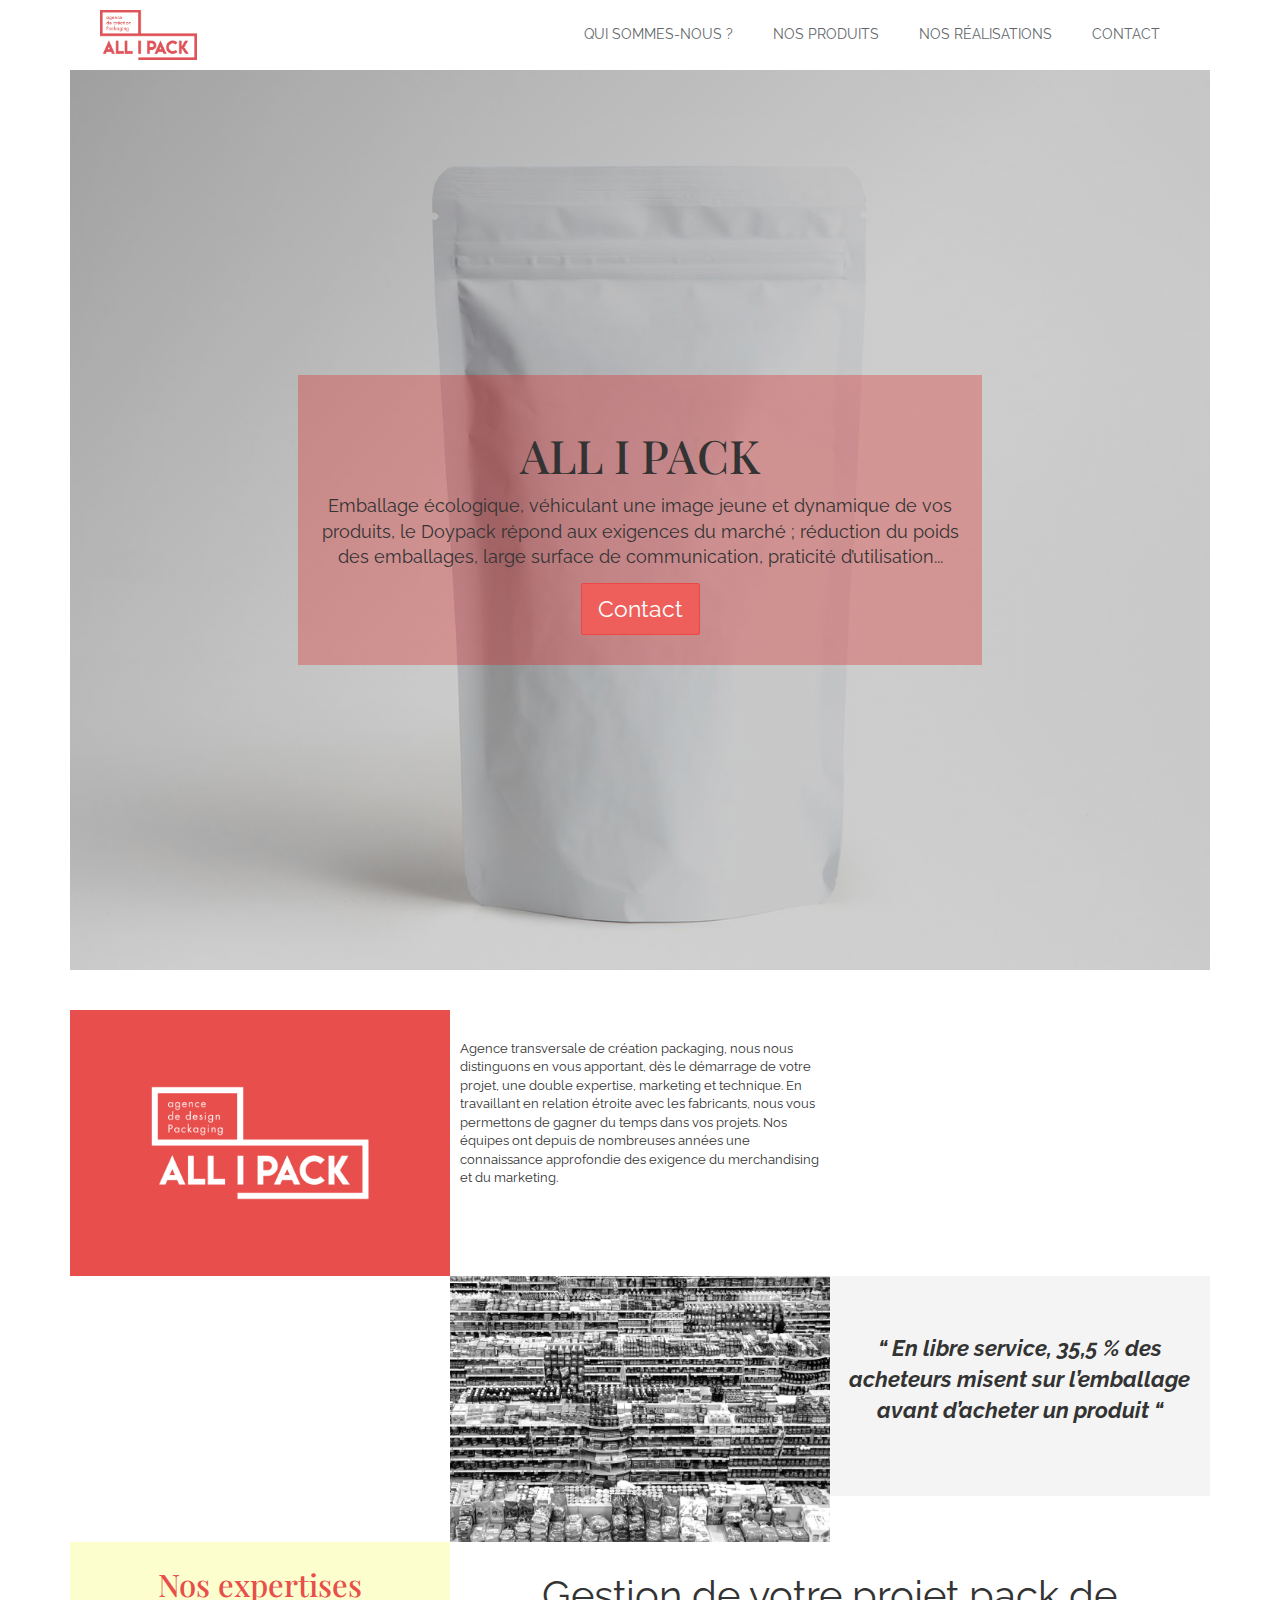
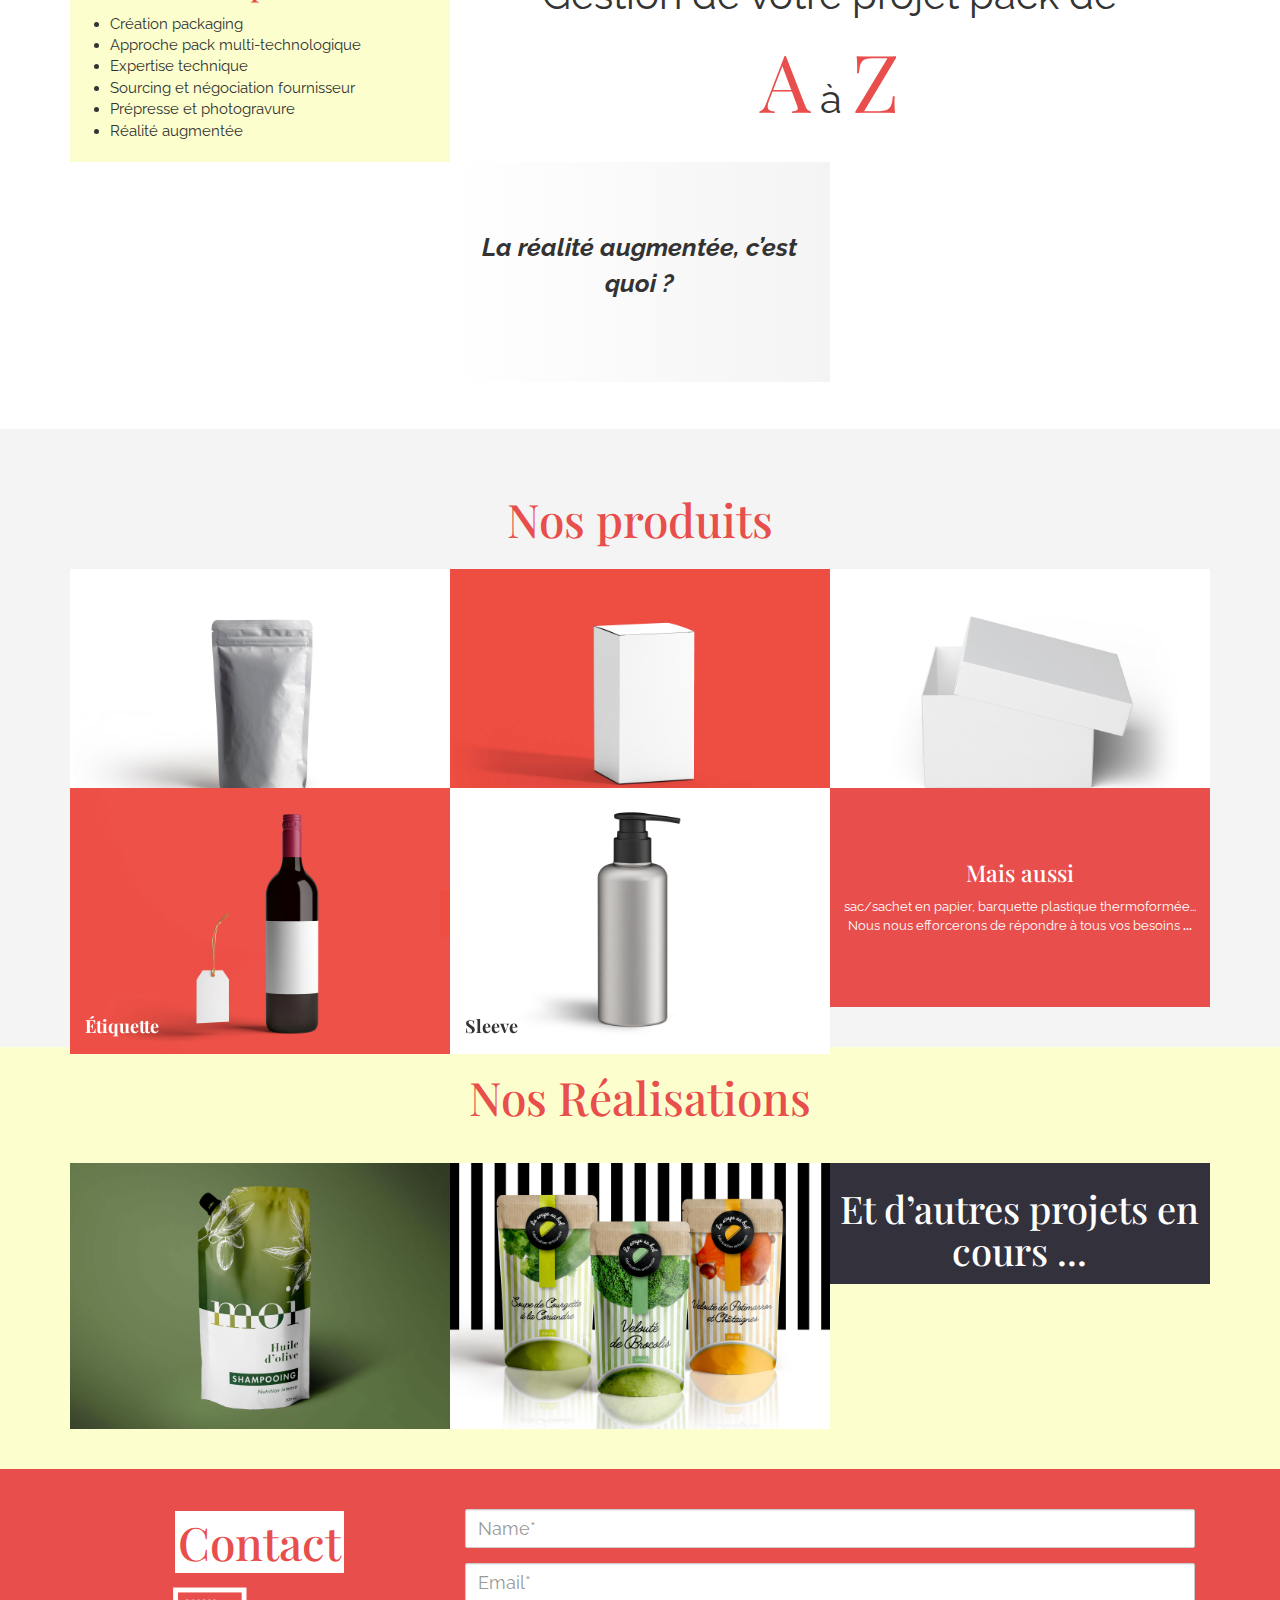
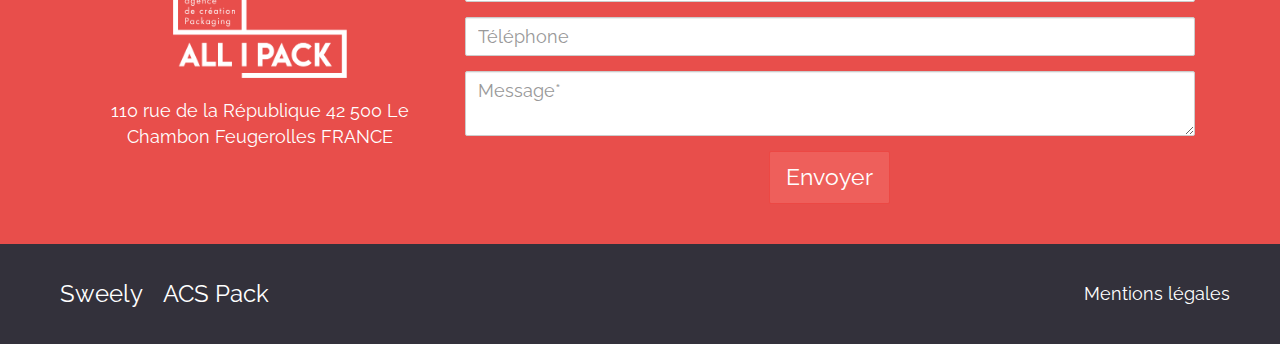
<file: index.html>
<!doctype html>
<html>
  <head>
    <meta charset="utf-8">
    <meta http-equiv="x-ua-compatible" content="ie=edge">
    <meta name="viewport"
          content="width=device-width, initial-scale=1, shrink-to-fit=no">
    <!-- Use the title from a page's frontmatter if it has one -->
    <title></title>
    <link href="stylesheets/application-06f3becd.css" rel="stylesheet" />
    <script src="javascripts/application-c9887d46.js"></script>
    <link href="images/favicon-f15af148.png" rel="icon" type="image/png" />
  </head>
  <body>
    <div class="main-wrapper navbar-wrapper">
  <div class="container">
    <div class="navbar-wagon">
      <!-- Logo -->
      <a href="/" class="navbar-wagon-brand">
        <img src="images/logo_all_i_pack-ae706540.png" alt="logo">
      </a>

      <!-- Right Navigation -->
      <div class="navbar-wagon-right hidden-xs hidden-sm">

        <a href="#society" class="navbar-wagon-item navbar-wagon-link">QUI SOMMES-NOUS ?</a>
        <a href="#products" class="navbar-wagon-item navbar-wagon-link">NOS PRODUITS</a>
        <a href="#services" class="navbar-wagon-item navbar-wagon-link">NOS RÉALISATIONS</a>
        <a href="#contact" class="navbar-wagon-item navbar-wagon-link">CONTACT</a>

        <!-- Profile picture with dropdown list -->
        <!-- <div class="navbar-wagon-item">
          <div class="dropdown">
            <img src="https://kitt.lewagon.com/placeholder/users/ssaunier" class="avatar dropdown-toggle" id="navbar-wagon-menu" data-toggle="dropdown">
            <ul class="dropdown-menu dropdown-menu-right navbar-wagon-dropdown-menu">
              <li><a href="#">Profile</a></li>
              <li><a href="#">Dashboard</a></li>
              <li><a href="#">Log Out</a></li>
            </ul>
          </div>
        </div> -->
      </div>

      <!-- Dropdown appearing on mobile only -->
      <div class="navbar-wagon-item hidden-md hidden-lg">
        <div class="dropdown">
          <i class="fas fa-bars dropdown-toggle" data-toggle="dropdown" role="button"></i>
          <ul class="dropdown-menu dropdown-menu-right navbar-wagon-dropdown-menu">
            <li><a href="#">La société</a></li>
            <li><a href="#">Doypack</a></li>
            <li><a href="#">Nos services</a></li>
            <li><a href="#">Contact</a></li>
          </ul>
        </div>
      </div>
    </div>
  </div>
</div>

     <div class="main-wrapper">
  <div class="container">
    <div class="banner" style="background-image: linear-gradient(-225deg, rgba(0,0,0,0.3) 0%, rgba(150,150,150,0.4) 50%), url(images/SLIDE_doypack-44d34823.jpg);">
      <div class="banner-content">
        <div class="text-center">
          <h1>ALL I PACK</h1>
          <p>Emballage écologique, véhiculant une image
          jeune et dynamique de vos produits, le Doypack répond aux exigences du marché ; réduction du poids des emballages,
          large surface de communication, praticité d’utilisation...</p>
          <a href="mailto:commercial@acs-pack.fr" class="btn btn-danger btn-lg">Contact</a>
        </div>
      </div>
    </div>
  </div>
</div>

    <div class="description-wrapper" id="society">
  <div class="container border">
    <div class="row no-pad description-row">


      <div class="col-12 col-sm-4 description-col">
          <img src="images/logo-fond-rouge-b6520021.jpg" alt="Logo fond rouge" />
      </div>

      <div class="col-12 col-sm-4 description-col project">
          <div class=" description-content card-text">
            <p>Agence transversale de création packaging, nous nous distinguons en vous apportant, dès le démarrage de votre projet, une double expertise, marketing et technique.
            En travaillant en relation étroite avec les fabricants, nous vous permettons de gagner du temps dans vos projets.
            Nos équipes ont depuis de nombreuses années une connaissance approfondie des exigence du merchandising et du marketing.</p>
          </div>
      </div>
</div>



    <div class="row no-pad description-row">

      <div class="col-12 col-sm-4 description-col z">
      </div>

      <div class="col-12 col-sm-4 description-col">
        <img src="images/rayons-5849e5b8.jpg" alt="Rayons" />
      </div>

      <div class="col-12 col-sm-4 description-col project text2-col">
        <div class="card-text2 text-center italic">
            <p>“ En libre service, 35,5 % des acheteurs misent sur l’emballage avant d’acheter
            un produit “</p>
        </div>
      </div>
  </div>

    <div class="row no-pad description-row">
      <div class="col-12 col-sm-4 expertise-content description-col">
        <h3 class='expertise-title text-center'>Nos expertises</h3>
        <ul class='expertise-list'>
          <li>Création packaging</li>
          <li>Approche pack multi-technologique</li>
          <li>Expertise technique</li>
          <li>Sourcing et négociation fournisseur</li>
          <li>Prépresse et photogravure</li>
          <li>Réalité augmentée</li>
        </ul>
      </div>
      <div class="col-12 col-sm-8 description-col project">
        <div class="card-text-3 text-center">
            <p>Gestion de votre projet pack de <span>A</span> à <span>Z</span></p>
          </div>
      </div>
    </div>



     <div class="row no-pad description-row">
      <div class="col-12 col-sm-4 description-col z">
      </div>
      <div class="col-12 col-sm-4 description-col project a">
        <div class="card-text4 text-center">
            <p class="text-center italic">La réalité augmentée, c’est quoi ?</p>
          </div>
      </div>
      <div class="col-12 col-sm-4 description-col">
        <iframe class='iframe' width="313" height="220" src="https://www.youtube.com/embed/_07RBIJHApU" frameborder="0" allow="accelerometer; autoplay; encrypted-media; gyroscope; picture-in-picture" allowfullscreen></iframe>
      </div>
    </div>


  </div>
</div>

    <div class="product-wrapper" id="products">
  <div class="container border">
    <h1 class= "doypack-title text-center"><span>Nos produits</span></h1>
    <div class="row no-pad card-row">

      <div class="doypack col-12 col-sm-4 flip-container" ontouchstart="this.classList.toggle('hover');">
        <div class="flipper">
          <div class="front">
            <img src="images/doypack-blanc-af0a34de.jpg" alt="Doypack blanc" />
            <h4 class='doypack-text'>Doypack</h4>
          </div>
          <div class="back">
            <img src="images/DOYPACK_CREA-a68d840b.jpg" alt="Doypack crea" />
             <h4 class='doypack-text'>Doypack</h4>
          </div>
        </div>
      </div>

      <div class="doypack col-12 col-sm-4 flip-container" ontouchstart="this.classList.toggle('hover');">
        <div class="flipper">
          <div class="front">
            <img src="images/boite_ROUGE-5831c5b5.jpg" alt="Boite rouge" />
            <h4 class='doypack-text white'>Boîte</h4>
          </div>
          <div class="back">
            <img src="images/BOITE_CREA-171dd8ae.jpg" alt="Boite crea" />
            <h4 class='doypack-text white'>Boîte</h4>
          </div>
        </div>
      </div>

       <div class="doypack col-12 col-sm-4 flip-container" ontouchstart="this.classList.toggle('hover');">
        <div class="flipper">
          <div class="front">
            <img src="images/COFFRET_blanc-2d1e3735.jpg" alt="Coffret blanc" />
            <h4 class='doypack-text'>Coffret</h4>
          </div>
          <div class="back">
            <img src="images/COFFRET_CREA-37da8d8d.jpg" alt="Coffret crea" />
            <h4 class='doypack-text'>Coffret</h4>
          </div>
        </div>
      </div>
    </div>

    <div class="row no-pad card-row">

      <div class="doypack col-12 col-sm-4 flip-container" ontouchstart="this.classList.toggle('hover');">
        <div class="flipper">
          <div class="front">
            <img src="images/etiquette_blanc-fb7d7e5a.jpg" alt="Etiquette blanc" />
            <h4 class='doypack-text white'>Étiquette</h4>
          </div>
          <div class="back">
            <img src="images/etiquette_CREA-8a520430.jpg" alt="Etiquette crea" />
            <h4 class='doypack-text white'>Étiquette</h4>
          </div>
        </div>
      </div>

      <div class="doypack col-12 col-sm-4 flip-container" ontouchstart="this.classList.toggle('hover');">
        <div class="flipper">
          <div class="front">
            <img src="images/sleeve_blanc-8062fc1b.jpg" alt="Sleeve blanc" />
            <h4 class='doypack-text'>Sleeve</h4>
          </div>
          <div class="back">
            <img src="images/SLEEVE-CREA-4567654f.jpg" alt="Sleeve crea" />
            <h4 class='doypack-text'>Sleeve</h4>
          </div>
        </div>
      </div>



      <div class="doypack col-12 col-sm-4 card-content">
        <div class=" description-content card-text text-center">
            <h4>Mais aussi</h4>
            <p>sac/sachet en papier, barquette plastique thermoformée... Nous nous efforcerons de répondre
            à tous vos besoins
            <b>...</b>
            </p>
          </div>
      </div>


</div>



  </div>
</div>















    <div class="wrapper service-wrapper">
  <div class="container service-container border">
    <h1 class= "service-title text-center" id= "services">Nos Réalisations</h1>
    <div class="row no-pad service-row">
      <div class="col-12 col-sm-4">
        <img src="images/MOI_HUILEOLIVE-9f49481e.jpg" alt="Moi huileolive" />
      </div>
      <div class="col-12 col-sm-4">
        <img src="images/soupex3b-7bc2e53a.jpg" alt="Soupex3b" />
      </div>
      <div class="col-12 col-sm-4 service-text">
        <h2 class="text-center project">Et d’autres projets en cours  ...</h2>

      </div>
    </div>
  </div>
</div>



    <div class="wrapper contact-wrapper" id= "contact">
  <div class="container contact-container">

    <div class="contact-content left col-xs-12 col-md-4">
      <div class="contact-title">
        <h1 class= "title text-center"><span>Contact</span></h1>
      </div>
      <div class="contact-img">
        <img src="images/logo2-be8ec257.png" class="logo2 center-block" alt="Logo2" />
      </div>
      <div class="contact-text text-center">
        <p>110 rue de la République 42 500 Le Chambon Feugerolles FRANCE</p>
      </div>
    </div>


    <div class="contact-form col-xs-12 col-md-8">
      <form action="https://www.enformed.io/s50phbvs" method="POST" >
        <div class="form-group">
          <input name="Name" type="text" placeholder="Name*" class="form-control"/>
        </div>
         <div class="form-group">
          <input name="Email" type="text" placeholder="Email*" class="form-control"/>
        </div>
         <div class="form-group">
          <input name="Téléphone" type="text" placeholder="Téléphone" class="form-control"/>
        </div>
         <div class="form-group">
          <textarea name="Message" type="text" placeholder="Message*" class="form-control message"></textarea>
        </div>
        <input type="hidden" name="*subject" value="Message Site ALL I PACK" />
        <input type="submit" value="Envoyer" id="submit" class="btn btn-danger btn-lg center-block" />
      </form>
    </div>









  </div>
</div>

    <!-- <div class="container text-center">
  <h1>Today we are Saturday, May 04</h1>
</div>
 -->


    <div class="footer">
  <div class="footer-links">
    <a class="footer-link" href="http://www.sweely.eu/" target="_blank">Sweely</a>
    <a class="footer-link" href="http://www.acs-pack.fr/" target="_blank">ACS Pack</a>
  </div>
  <div class="footer-copyright">
    <a href="#">Mentions légales</i></a>
  </div>
</div>

  </body>
</html>
</file>
<file: stylesheets/application-06f3becd.css>
@import url("https://fonts.googleapis.com/css?family=Open+Sans:400,300,700|Raleway:400,100,300,700,500");@import url("https://fonts.googleapis.com/css?family=Playfair+Display");/*!
 * Bootstrap v3.4.0 (https://getbootstrap.com/)
 * Copyright 2011-2018 Twitter, Inc.
 * Licensed under MIT (https://github.com/twbs/bootstrap/blob/master/LICENSE)
 *//*! normalize.css v3.0.3 | MIT License | github.com/necolas/normalize.css */html{font-family:sans-serif;-ms-text-size-adjust:100%;-webkit-text-size-adjust:100%}body{margin:0}article,aside,details,figcaption,figure,footer,header,hgroup,main,menu,nav,section,summary{display:block}audio,canvas,progress,video{display:inline-block;vertical-align:baseline}audio:not([controls]){display:none;height:0}[hidden],template{display:none}a{background-color:transparent}a:active,a:hover{outline:0}abbr[title]{border-bottom:none;text-decoration:underline;-webkit-text-decoration:underline dotted;text-decoration:underline dotted}b,strong{font-weight:bold}dfn{font-style:italic}h1{font-size:2em;margin:0.67em 0}mark{background:#ff0;color:#000}small{font-size:80%}sub,sup{font-size:75%;line-height:0;position:relative;vertical-align:baseline}sup{top:-0.5em}sub{bottom:-0.25em}img{border:0}svg:not(:root){overflow:hidden}figure{margin:1em 40px}hr{-webkit-box-sizing:content-box;box-sizing:content-box;height:0}pre{overflow:auto}code,kbd,pre,samp{font-family:monospace, monospace;font-size:1em}button,input,optgroup,select,textarea{color:inherit;font:inherit;margin:0}button{overflow:visible}button,select{text-transform:none}button,html input[type="button"],input[type="reset"],input[type="submit"]{-webkit-appearance:button;cursor:pointer}button[disabled],html input[disabled]{cursor:default}button::-moz-focus-inner,input::-moz-focus-inner{border:0;padding:0}input{line-height:normal}input[type="checkbox"],input[type="radio"]{-webkit-box-sizing:border-box;box-sizing:border-box;padding:0}input[type="number"]::-webkit-inner-spin-button,input[type="number"]::-webkit-outer-spin-button{height:auto}input[type="search"]{-webkit-appearance:textfield;-webkit-box-sizing:content-box;box-sizing:content-box}input[type="search"]::-webkit-search-cancel-button,input[type="search"]::-webkit-search-decoration{-webkit-appearance:none}fieldset{border:1px solid #c0c0c0;margin:0 2px;padding:0.35em 0.625em 0.75em}legend{border:0;padding:0}textarea{overflow:auto}optgroup{font-weight:bold}table{border-collapse:collapse;border-spacing:0}td,th{padding:0}/*! Source: https://github.com/h5bp/html5-boilerplate/blob/master/src/css/main.css */@media print{*,*:before,*:after{color:#000 !important;text-shadow:none !important;background:transparent !important;-webkit-box-shadow:none !important;box-shadow:none !important}a,a:visited{text-decoration:underline}a[href]:after{content:" (" attr(href) ")"}abbr[title]:after{content:" (" attr(title) ")"}a[href^="#"]:after,a[href^="javascript:"]:after{content:""}pre,blockquote{border:1px solid #999;page-break-inside:avoid}thead{display:table-header-group}tr,img{page-break-inside:avoid}img{max-width:100% !important}p,h2,h3{orphans:3;widows:3}h2,h3{page-break-after:avoid}.navbar{display:none}.btn>.caret,.dropup>.btn>.caret{border-top-color:#000 !important}.label{border:1px solid #000}.table{border-collapse:collapse !important}.table td,.table th{background-color:#fff !important}.table-bordered th,.table-bordered td{border:1px solid #ddd !important}}@font-face{font-family:"Glyphicons Halflings";src:url("../assets/bootstrap/glyphicons-halflings-regular-86b6f62b.eot");src:url("../assets/bootstrap/glyphicons-halflings-regular-86b6f62b.eot?#iefix") format("embedded-opentype"),url("../assets/bootstrap/glyphicons-halflings-regular-ca35b697.woff2") format("woff2"),url("../assets/bootstrap/glyphicons-halflings-regular-278e49a8.woff") format("woff"),url("../assets/bootstrap/glyphicons-halflings-regular-44bc1850.ttf") format("truetype"),url("../assets/bootstrap/glyphicons-halflings-regular-de51a849.svg#glyphicons_halflingsregular") format("svg")}.glyphicon{position:relative;top:1px;display:inline-block;font-family:"Glyphicons Halflings";font-style:normal;font-weight:400;line-height:1;-webkit-font-smoothing:antialiased;-moz-osx-font-smoothing:grayscale}.glyphicon-asterisk:before{content:"\002a"}.glyphicon-plus:before{content:"\002b"}.glyphicon-euro:before,.glyphicon-eur:before{content:"\20ac"}.glyphicon-minus:before{content:"\2212"}.glyphicon-cloud:before{content:"\2601"}.glyphicon-envelope:before{content:"\2709"}.glyphicon-pencil:before{content:"\270f"}.glyphicon-glass:before{content:"\e001"}.glyphicon-music:before{content:"\e002"}.glyphicon-search:before{content:"\e003"}.glyphicon-heart:before{content:"\e005"}.glyphicon-star:before{content:"\e006"}.glyphicon-star-empty:before{content:"\e007"}.glyphicon-user:before{content:"\e008"}.glyphicon-film:before{content:"\e009"}.glyphicon-th-large:before{content:"\e010"}.glyphicon-th:before{content:"\e011"}.glyphicon-th-list:before{content:"\e012"}.glyphicon-ok:before{content:"\e013"}.glyphicon-remove:before{content:"\e014"}.glyphicon-zoom-in:before{content:"\e015"}.glyphicon-zoom-out:before{content:"\e016"}.glyphicon-off:before{content:"\e017"}.glyphicon-signal:before{content:"\e018"}.glyphicon-cog:before{content:"\e019"}.glyphicon-trash:before{content:"\e020"}.glyphicon-home:before{content:"\e021"}.glyphicon-file:before{content:"\e022"}.glyphicon-time:before{content:"\e023"}.glyphicon-road:before{content:"\e024"}.glyphicon-download-alt:before{content:"\e025"}.glyphicon-download:before{content:"\e026"}.glyphicon-upload:before{content:"\e027"}.glyphicon-inbox:before{content:"\e028"}.glyphicon-play-circle:before{content:"\e029"}.glyphicon-repeat:before{content:"\e030"}.glyphicon-refresh:before{content:"\e031"}.glyphicon-list-alt:before{content:"\e032"}.glyphicon-lock:before{content:"\e033"}.glyphicon-flag:before{content:"\e034"}.glyphicon-headphones:before{content:"\e035"}.glyphicon-volume-off:before{content:"\e036"}.glyphicon-volume-down:before{content:"\e037"}.glyphicon-volume-up:before{content:"\e038"}.glyphicon-qrcode:before{content:"\e039"}.glyphicon-barcode:before{content:"\e040"}.glyphicon-tag:before{content:"\e041"}.glyphicon-tags:before{content:"\e042"}.glyphicon-book:before{content:"\e043"}.glyphicon-bookmark:before{content:"\e044"}.glyphicon-print:before{content:"\e045"}.glyphicon-camera:before{content:"\e046"}.glyphicon-font:before{content:"\e047"}.glyphicon-bold:before{content:"\e048"}.glyphicon-italic:before{content:"\e049"}.glyphicon-text-height:before{content:"\e050"}.glyphicon-text-width:before{content:"\e051"}.glyphicon-align-left:before{content:"\e052"}.glyphicon-align-center:before{content:"\e053"}.glyphicon-align-right:before{content:"\e054"}.glyphicon-align-justify:before{content:"\e055"}.glyphicon-list:before{content:"\e056"}.glyphicon-indent-left:before{content:"\e057"}.glyphicon-indent-right:before{content:"\e058"}.glyphicon-facetime-video:before{content:"\e059"}.glyphicon-picture:before{content:"\e060"}.glyphicon-map-marker:before{content:"\e062"}.glyphicon-adjust:before{content:"\e063"}.glyphicon-tint:before{content:"\e064"}.glyphicon-edit:before{content:"\e065"}.glyphicon-share:before{content:"\e066"}.glyphicon-check:before{content:"\e067"}.glyphicon-move:before{content:"\e068"}.glyphicon-step-backward:before{content:"\e069"}.glyphicon-fast-backward:before{content:"\e070"}.glyphicon-backward:before{content:"\e071"}.glyphicon-play:before{content:"\e072"}.glyphicon-pause:before{content:"\e073"}.glyphicon-stop:before{content:"\e074"}.glyphicon-forward:before{content:"\e075"}.glyphicon-fast-forward:before{content:"\e076"}.glyphicon-step-forward:before{content:"\e077"}.glyphicon-eject:before{content:"\e078"}.glyphicon-chevron-left:before{content:"\e079"}.glyphicon-chevron-right:before{content:"\e080"}.glyphicon-plus-sign:before{content:"\e081"}.glyphicon-minus-sign:before{content:"\e082"}.glyphicon-remove-sign:before{content:"\e083"}.glyphicon-ok-sign:before{content:"\e084"}.glyphicon-question-sign:before{content:"\e085"}.glyphicon-info-sign:before{content:"\e086"}.glyphicon-screenshot:before{content:"\e087"}.glyphicon-remove-circle:before{content:"\e088"}.glyphicon-ok-circle:before{content:"\e089"}.glyphicon-ban-circle:before{content:"\e090"}.glyphicon-arrow-left:before{content:"\e091"}.glyphicon-arrow-right:before{content:"\e092"}.glyphicon-arrow-up:before{content:"\e093"}.glyphicon-arrow-down:before{content:"\e094"}.glyphicon-share-alt:before{content:"\e095"}.glyphicon-resize-full:before{content:"\e096"}.glyphicon-resize-small:before{content:"\e097"}.glyphicon-exclamation-sign:before{content:"\e101"}.glyphicon-gift:before{content:"\e102"}.glyphicon-leaf:before{content:"\e103"}.glyphicon-fire:before{content:"\e104"}.glyphicon-eye-open:before{content:"\e105"}.glyphicon-eye-close:before{content:"\e106"}.glyphicon-warning-sign:before{content:"\e107"}.glyphicon-plane:before{content:"\e108"}.glyphicon-calendar:before{content:"\e109"}.glyphicon-random:before{content:"\e110"}.glyphicon-comment:before{content:"\e111"}.glyphicon-magnet:before{content:"\e112"}.glyphicon-chevron-up:before{content:"\e113"}.glyphicon-chevron-down:before{content:"\e114"}.glyphicon-retweet:before{content:"\e115"}.glyphicon-shopping-cart:before{content:"\e116"}.glyphicon-folder-close:before{content:"\e117"}.glyphicon-folder-open:before{content:"\e118"}.glyphicon-resize-vertical:before{content:"\e119"}.glyphicon-resize-horizontal:before{content:"\e120"}.glyphicon-hdd:before{content:"\e121"}.glyphicon-bullhorn:before{content:"\e122"}.glyphicon-bell:before{content:"\e123"}.glyphicon-certificate:before{content:"\e124"}.glyphicon-thumbs-up:before{content:"\e125"}.glyphicon-thumbs-down:before{content:"\e126"}.glyphicon-hand-right:before{content:"\e127"}.glyphicon-hand-left:before{content:"\e128"}.glyphicon-hand-up:before{content:"\e129"}.glyphicon-hand-down:before{content:"\e130"}.glyphicon-circle-arrow-right:before{content:"\e131"}.glyphicon-circle-arrow-left:before{content:"\e132"}.glyphicon-circle-arrow-up:before{content:"\e133"}.glyphicon-circle-arrow-down:before{content:"\e134"}.glyphicon-globe:before{content:"\e135"}.glyphicon-wrench:before{content:"\e136"}.glyphicon-tasks:before{content:"\e137"}.glyphicon-filter:before{content:"\e138"}.glyphicon-briefcase:before{content:"\e139"}.glyphicon-fullscreen:before{content:"\e140"}.glyphicon-dashboard:before{content:"\e141"}.glyphicon-paperclip:before{content:"\e142"}.glyphicon-heart-empty:before{content:"\e143"}.glyphicon-link:before{content:"\e144"}.glyphicon-phone:before{content:"\e145"}.glyphicon-pushpin:before{content:"\e146"}.glyphicon-usd:before{content:"\e148"}.glyphicon-gbp:before{content:"\e149"}.glyphicon-sort:before{content:"\e150"}.glyphicon-sort-by-alphabet:before{content:"\e151"}.glyphicon-sort-by-alphabet-alt:before{content:"\e152"}.glyphicon-sort-by-order:before{content:"\e153"}.glyphicon-sort-by-order-alt:before{content:"\e154"}.glyphicon-sort-by-attributes:before{content:"\e155"}.glyphicon-sort-by-attributes-alt:before{content:"\e156"}.glyphicon-unchecked:before{content:"\e157"}.glyphicon-expand:before{content:"\e158"}.glyphicon-collapse-down:before{content:"\e159"}.glyphicon-collapse-up:before{content:"\e160"}.glyphicon-log-in:before{content:"\e161"}.glyphicon-flash:before{content:"\e162"}.glyphicon-log-out:before{content:"\e163"}.glyphicon-new-window:before{content:"\e164"}.glyphicon-record:before{content:"\e165"}.glyphicon-save:before{content:"\e166"}.glyphicon-open:before{content:"\e167"}.glyphicon-saved:before{content:"\e168"}.glyphicon-import:before{content:"\e169"}.glyphicon-export:before{content:"\e170"}.glyphicon-send:before{content:"\e171"}.glyphicon-floppy-disk:before{content:"\e172"}.glyphicon-floppy-saved:before{content:"\e173"}.glyphicon-floppy-remove:before{content:"\e174"}.glyphicon-floppy-save:before{content:"\e175"}.glyphicon-floppy-open:before{content:"\e176"}.glyphicon-credit-card:before{content:"\e177"}.glyphicon-transfer:before{content:"\e178"}.glyphicon-cutlery:before{content:"\e179"}.glyphicon-header:before{content:"\e180"}.glyphicon-compressed:before{content:"\e181"}.glyphicon-earphone:before{content:"\e182"}.glyphicon-phone-alt:before{content:"\e183"}.glyphicon-tower:before{content:"\e184"}.glyphicon-stats:before{content:"\e185"}.glyphicon-sd-video:before{content:"\e186"}.glyphicon-hd-video:before{content:"\e187"}.glyphicon-subtitles:before{content:"\e188"}.glyphicon-sound-stereo:before{content:"\e189"}.glyphicon-sound-dolby:before{content:"\e190"}.glyphicon-sound-5-1:before{content:"\e191"}.glyphicon-sound-6-1:before{content:"\e192"}.glyphicon-sound-7-1:before{content:"\e193"}.glyphicon-copyright-mark:before{content:"\e194"}.glyphicon-registration-mark:before{content:"\e195"}.glyphicon-cloud-download:before{content:"\e197"}.glyphicon-cloud-upload:before{content:"\e198"}.glyphicon-tree-conifer:before{content:"\e199"}.glyphicon-tree-deciduous:before{content:"\e200"}.glyphicon-cd:before{content:"\e201"}.glyphicon-save-file:before{content:"\e202"}.glyphicon-open-file:before{content:"\e203"}.glyphicon-level-up:before{content:"\e204"}.glyphicon-copy:before{content:"\e205"}.glyphicon-paste:before{content:"\e206"}.glyphicon-alert:before{content:"\e209"}.glyphicon-equalizer:before{content:"\e210"}.glyphicon-king:before{content:"\e211"}.glyphicon-queen:before{content:"\e212"}.glyphicon-pawn:before{content:"\e213"}.glyphicon-bishop:before{content:"\e214"}.glyphicon-knight:before{content:"\e215"}.glyphicon-baby-formula:before{content:"\e216"}.glyphicon-tent:before{content:"\26fa"}.glyphicon-blackboard:before{content:"\e218"}.glyphicon-bed:before{content:"\e219"}.glyphicon-apple:before{content:"\f8ff"}.glyphicon-erase:before{content:"\e221"}.glyphicon-hourglass:before{content:"\231b"}.glyphicon-lamp:before{content:"\e223"}.glyphicon-duplicate:before{content:"\e224"}.glyphicon-piggy-bank:before{content:"\e225"}.glyphicon-scissors:before{content:"\e226"}.glyphicon-bitcoin:before{content:"\e227"}.glyphicon-btc:before{content:"\e227"}.glyphicon-xbt:before{content:"\e227"}.glyphicon-yen:before{content:"\00a5"}.glyphicon-jpy:before{content:"\00a5"}.glyphicon-ruble:before{content:"\20bd"}.glyphicon-rub:before{content:"\20bd"}.glyphicon-scale:before{content:"\e230"}.glyphicon-ice-lolly:before{content:"\e231"}.glyphicon-ice-lolly-tasted:before{content:"\e232"}.glyphicon-education:before{content:"\e233"}.glyphicon-option-horizontal:before{content:"\e234"}.glyphicon-option-vertical:before{content:"\e235"}.glyphicon-menu-hamburger:before{content:"\e236"}.glyphicon-modal-window:before{content:"\e237"}.glyphicon-oil:before{content:"\e238"}.glyphicon-grain:before{content:"\e239"}.glyphicon-sunglasses:before{content:"\e240"}.glyphicon-text-size:before{content:"\e241"}.glyphicon-text-color:before{content:"\e242"}.glyphicon-text-background:before{content:"\e243"}.glyphicon-object-align-top:before{content:"\e244"}.glyphicon-object-align-bottom:before{content:"\e245"}.glyphicon-object-align-horizontal:before{content:"\e246"}.glyphicon-object-align-left:before{content:"\e247"}.glyphicon-object-align-vertical:before{content:"\e248"}.glyphicon-object-align-right:before{content:"\e249"}.glyphicon-triangle-right:before{content:"\e250"}.glyphicon-triangle-left:before{content:"\e251"}.glyphicon-triangle-bottom:before{content:"\e252"}.glyphicon-triangle-top:before{content:"\e253"}.glyphicon-console:before{content:"\e254"}.glyphicon-superscript:before{content:"\e255"}.glyphicon-subscript:before{content:"\e256"}.glyphicon-menu-left:before{content:"\e257"}.glyphicon-menu-right:before{content:"\e258"}.glyphicon-menu-down:before{content:"\e259"}.glyphicon-menu-up:before{content:"\e260"}*{-webkit-box-sizing:border-box;box-sizing:border-box}*:before,*:after{-webkit-box-sizing:border-box;box-sizing:border-box}html{font-size:10px;-webkit-tap-highlight-color:transparent}body{font-family:"Raleway", "Helvetica", "sans-serif";font-size:18px;line-height:1.42857;color:#333333;background-color:#F4F4F4}input,button,select,textarea{font-family:inherit;font-size:inherit;line-height:inherit}a{color:#469AE0;text-decoration:none}a:hover,a:focus{color:#1f74ba;text-decoration:underline}a:focus{outline:5px auto -webkit-focus-ring-color;outline-offset:-2px}figure{margin:0}img{vertical-align:middle}.img-responsive{display:block;max-width:100%;height:auto}.img-rounded{border-radius:2px}.img-thumbnail{padding:4px;line-height:1.42857;background-color:#F4F4F4;border:1px solid #ddd;border-radius:2px;-webkit-transition:all 0.2s ease-in-out;transition:all 0.2s ease-in-out;display:inline-block;max-width:100%;height:auto}.img-circle{border-radius:50%}hr{margin-top:25px;margin-bottom:25px;border:0;border-top:1px solid #eeeeee}.sr-only{position:absolute;width:1px;height:1px;padding:0;margin:-1px;overflow:hidden;clip:rect(0, 0, 0, 0);border:0}.sr-only-focusable:active,.sr-only-focusable:focus{position:static;width:auto;height:auto;margin:0;overflow:visible;clip:auto}[role="button"]{cursor:pointer}h1,h2,h3,h4,h5,h6,.h1,.h2,.h3,.h4,.h5,.h6{font-family:"Playfair Display", "Helvetica", "sans-serif";font-weight:500;line-height:1.1;color:inherit}h1 small,h1 .small,h2 small,h2 .small,h3 small,h3 .small,h4 small,h4 .small,h5 small,h5 .small,h6 small,h6 .small,.h1 small,.h1 .small,.h2 small,.h2 .small,.h3 small,.h3 .small,.h4 small,.h4 .small,.h5 small,.h5 .small,.h6 small,.h6 .small{font-weight:400;line-height:1;color:#777777}h1,.h1,h2,.h2,h3,.h3{margin-top:25px;margin-bottom:12.5px}h1 small,h1 .small,.h1 small,.h1 .small,h2 small,h2 .small,.h2 small,.h2 .small,h3 small,h3 .small,.h3 small,.h3 .small{font-size:65%}h4,.h4,h5,.h5,h6,.h6{margin-top:12.5px;margin-bottom:12.5px}h4 small,h4 .small,.h4 small,.h4 .small,h5 small,h5 .small,.h5 small,.h5 .small,h6 small,h6 .small,.h6 small,.h6 .small{font-size:75%}h1,.h1{font-size:46px}h2,.h2{font-size:38px}h3,.h3{font-size:31px}h4,.h4{font-size:23px}h5,.h5{font-size:18px}h6,.h6{font-size:16px}p{margin:0 0 12.5px}.lead{margin-bottom:25px;font-size:20px;font-weight:300;line-height:1.4}@media (min-width: 768px){.lead{font-size:27px}}small,.small{font-size:88%}mark,.mark{padding:.2em;background-color:#fcf8e3}.text-left{text-align:left}.text-right{text-align:right}.text-center{text-align:center}.text-justify{text-align:justify}.text-nowrap{white-space:nowrap}.text-lowercase{text-transform:lowercase}.text-uppercase,.initialism{text-transform:uppercase}.text-capitalize{text-transform:capitalize}.text-muted{color:#777777}.text-primary{color:#469AE0}a.text-primary:hover,a.text-primary:focus{color:#2381d0}.text-success{color:#3c763d}a.text-success:hover,a.text-success:focus{color:#2b542c}.text-info{color:#31708f}a.text-info:hover,a.text-info:focus{color:#245269}.text-warning{color:#8a6d3b}a.text-warning:hover,a.text-warning:focus{color:#66512c}.text-danger{color:#a94442}a.text-danger:hover,a.text-danger:focus{color:#843534}.bg-primary{color:#fff}.bg-primary{background-color:#469AE0}a.bg-primary:hover,a.bg-primary:focus{background-color:#2381d0}.bg-success{background-color:#dff0d8}a.bg-success:hover,a.bg-success:focus{background-color:#c1e2b3}.bg-info{background-color:#d9edf7}a.bg-info:hover,a.bg-info:focus{background-color:#afd9ee}.bg-warning{background-color:#fcf8e3}a.bg-warning:hover,a.bg-warning:focus{background-color:#f7ecb5}.bg-danger{background-color:#f2dede}a.bg-danger:hover,a.bg-danger:focus{background-color:#e4b9b9}.page-header{padding-bottom:11.5px;margin:50px 0 25px;border-bottom:1px solid #eeeeee}ul,ol{margin-top:0;margin-bottom:12.5px}ul ul,ul ol,ol ul,ol ol{margin-bottom:0}.list-unstyled{padding-left:0;list-style:none}.list-inline{padding-left:0;list-style:none;margin-left:-5px}.list-inline>li{display:inline-block;padding-right:5px;padding-left:5px}dl{margin-top:0;margin-bottom:25px}dt,dd{line-height:1.42857}dt{font-weight:700}dd{margin-left:0}.dl-horizontal dd:before,.dl-horizontal dd:after{display:table;content:" "}.dl-horizontal dd:after{clear:both}@media (min-width: 768px){.dl-horizontal dt{float:left;width:160px;clear:left;text-align:right;overflow:hidden;text-overflow:ellipsis;white-space:nowrap}.dl-horizontal dd{margin-left:180px}}abbr[title],abbr[data-original-title]{cursor:help}.initialism{font-size:90%}blockquote{padding:12.5px 25px;margin:0 0 25px;font-size:22.5px;border-left:5px solid #eeeeee}blockquote p:last-child,blockquote ul:last-child,blockquote ol:last-child{margin-bottom:0}blockquote footer,blockquote small,blockquote .small{display:block;font-size:80%;line-height:1.42857;color:#777777}blockquote footer:before,blockquote small:before,blockquote .small:before{content:"\2014 \00A0"}.blockquote-reverse,blockquote.pull-right{padding-right:15px;padding-left:0;text-align:right;border-right:5px solid #eeeeee;border-left:0}.blockquote-reverse footer:before,.blockquote-reverse small:before,.blockquote-reverse .small:before,blockquote.pull-right footer:before,blockquote.pull-right small:before,blockquote.pull-right .small:before{content:""}.blockquote-reverse footer:after,.blockquote-reverse small:after,.blockquote-reverse .small:after,blockquote.pull-right footer:after,blockquote.pull-right small:after,blockquote.pull-right .small:after{content:"\00A0 \2014"}address{margin-bottom:25px;font-style:normal;line-height:1.42857}code,kbd,pre,samp{font-family:Menlo, Monaco, Consolas, "Courier New", monospace}code{padding:2px 4px;font-size:90%;color:#c7254e;background-color:#f9f2f4;border-radius:2px}kbd{padding:2px 4px;font-size:90%;color:#fff;background-color:#333;border-radius:2px;-webkit-box-shadow:inset 0 -1px 0 rgba(0,0,0,0.25);box-shadow:inset 0 -1px 0 rgba(0,0,0,0.25)}kbd kbd{padding:0;font-size:100%;font-weight:700;-webkit-box-shadow:none;box-shadow:none}pre{display:block;padding:12px;margin:0 0 12.5px;font-size:17px;line-height:1.42857;color:#333333;word-break:break-all;word-wrap:break-word;background-color:#f5f5f5;border:1px solid #ccc;border-radius:2px}pre code{padding:0;font-size:inherit;color:inherit;white-space:pre-wrap;background-color:transparent;border-radius:0}.pre-scrollable{max-height:340px;overflow-y:scroll}.container{padding-right:15px;padding-left:15px;margin-right:auto;margin-left:auto}.container:before,.container:after{display:table;content:" "}.container:after{clear:both}@media (min-width: 768px){.container{width:750px}}@media (min-width: 992px){.container{width:970px}}@media (min-width: 1200px){.container{width:1170px}}.container-fluid{padding-right:15px;padding-left:15px;margin-right:auto;margin-left:auto}.container-fluid:before,.container-fluid:after{display:table;content:" "}.container-fluid:after{clear:both}.row{margin-right:-15px;margin-left:-15px}.row:before,.row:after{display:table;content:" "}.row:after{clear:both}.row-no-gutters{margin-right:0;margin-left:0}.row-no-gutters [class*="col-"]{padding-right:0;padding-left:0}.col-xs-1,.col-sm-1,.col-md-1,.col-lg-1,.col-xs-2,.col-sm-2,.col-md-2,.col-lg-2,.col-xs-3,.col-sm-3,.col-md-3,.col-lg-3,.col-xs-4,.col-sm-4,.col-md-4,.col-lg-4,.col-xs-5,.col-sm-5,.col-md-5,.col-lg-5,.col-xs-6,.col-sm-6,.col-md-6,.col-lg-6,.col-xs-7,.col-sm-7,.col-md-7,.col-lg-7,.col-xs-8,.col-sm-8,.col-md-8,.col-lg-8,.col-xs-9,.col-sm-9,.col-md-9,.col-lg-9,.col-xs-10,.col-sm-10,.col-md-10,.col-lg-10,.col-xs-11,.col-sm-11,.col-md-11,.col-lg-11,.col-xs-12,.col-sm-12,.col-md-12,.col-lg-12{position:relative;min-height:1px;padding-right:15px;padding-left:15px}.col-xs-1,.col-xs-2,.col-xs-3,.col-xs-4,.col-xs-5,.col-xs-6,.col-xs-7,.col-xs-8,.col-xs-9,.col-xs-10,.col-xs-11,.col-xs-12{float:left}.col-xs-1{width:8.33333%}.col-xs-2{width:16.66667%}.col-xs-3{width:25%}.col-xs-4{width:33.33333%}.col-xs-5{width:41.66667%}.col-xs-6{width:50%}.col-xs-7{width:58.33333%}.col-xs-8{width:66.66667%}.col-xs-9{width:75%}.col-xs-10{width:83.33333%}.col-xs-11{width:91.66667%}.col-xs-12{width:100%}.col-xs-pull-0{right:auto}.col-xs-pull-1{right:8.33333%}.col-xs-pull-2{right:16.66667%}.col-xs-pull-3{right:25%}.col-xs-pull-4{right:33.33333%}.col-xs-pull-5{right:41.66667%}.col-xs-pull-6{right:50%}.col-xs-pull-7{right:58.33333%}.col-xs-pull-8{right:66.66667%}.col-xs-pull-9{right:75%}.col-xs-pull-10{right:83.33333%}.col-xs-pull-11{right:91.66667%}.col-xs-pull-12{right:100%}.col-xs-push-0{left:auto}.col-xs-push-1{left:8.33333%}.col-xs-push-2{left:16.66667%}.col-xs-push-3{left:25%}.col-xs-push-4{left:33.33333%}.col-xs-push-5{left:41.66667%}.col-xs-push-6{left:50%}.col-xs-push-7{left:58.33333%}.col-xs-push-8{left:66.66667%}.col-xs-push-9{left:75%}.col-xs-push-10{left:83.33333%}.col-xs-push-11{left:91.66667%}.col-xs-push-12{left:100%}.col-xs-offset-0{margin-left:0%}.col-xs-offset-1{margin-left:8.33333%}.col-xs-offset-2{margin-left:16.66667%}.col-xs-offset-3{margin-left:25%}.col-xs-offset-4{margin-left:33.33333%}.col-xs-offset-5{margin-left:41.66667%}.col-xs-offset-6{margin-left:50%}.col-xs-offset-7{margin-left:58.33333%}.col-xs-offset-8{margin-left:66.66667%}.col-xs-offset-9{margin-left:75%}.col-xs-offset-10{margin-left:83.33333%}.col-xs-offset-11{margin-left:91.66667%}.col-xs-offset-12{margin-left:100%}@media (min-width: 768px){.col-sm-1,.col-sm-2,.col-sm-3,.col-sm-4,.col-sm-5,.col-sm-6,.col-sm-7,.col-sm-8,.col-sm-9,.col-sm-10,.col-sm-11,.col-sm-12{float:left}.col-sm-1{width:8.33333%}.col-sm-2{width:16.66667%}.col-sm-3{width:25%}.col-sm-4{width:33.33333%}.col-sm-5{width:41.66667%}.col-sm-6{width:50%}.col-sm-7{width:58.33333%}.col-sm-8{width:66.66667%}.col-sm-9{width:75%}.col-sm-10{width:83.33333%}.col-sm-11{width:91.66667%}.col-sm-12{width:100%}.col-sm-pull-0{right:auto}.col-sm-pull-1{right:8.33333%}.col-sm-pull-2{right:16.66667%}.col-sm-pull-3{right:25%}.col-sm-pull-4{right:33.33333%}.col-sm-pull-5{right:41.66667%}.col-sm-pull-6{right:50%}.col-sm-pull-7{right:58.33333%}.col-sm-pull-8{right:66.66667%}.col-sm-pull-9{right:75%}.col-sm-pull-10{right:83.33333%}.col-sm-pull-11{right:91.66667%}.col-sm-pull-12{right:100%}.col-sm-push-0{left:auto}.col-sm-push-1{left:8.33333%}.col-sm-push-2{left:16.66667%}.col-sm-push-3{left:25%}.col-sm-push-4{left:33.33333%}.col-sm-push-5{left:41.66667%}.col-sm-push-6{left:50%}.col-sm-push-7{left:58.33333%}.col-sm-push-8{left:66.66667%}.col-sm-push-9{left:75%}.col-sm-push-10{left:83.33333%}.col-sm-push-11{left:91.66667%}.col-sm-push-12{left:100%}.col-sm-offset-0{margin-left:0%}.col-sm-offset-1{margin-left:8.33333%}.col-sm-offset-2{margin-left:16.66667%}.col-sm-offset-3{margin-left:25%}.col-sm-offset-4{margin-left:33.33333%}.col-sm-offset-5{margin-left:41.66667%}.col-sm-offset-6{margin-left:50%}.col-sm-offset-7{margin-left:58.33333%}.col-sm-offset-8{margin-left:66.66667%}.col-sm-offset-9{margin-left:75%}.col-sm-offset-10{margin-left:83.33333%}.col-sm-offset-11{margin-left:91.66667%}.col-sm-offset-12{margin-left:100%}}@media (min-width: 992px){.col-md-1,.col-md-2,.col-md-3,.col-md-4,.col-md-5,.col-md-6,.col-md-7,.col-md-8,.col-md-9,.col-md-10,.col-md-11,.col-md-12{float:left}.col-md-1{width:8.33333%}.col-md-2{width:16.66667%}.col-md-3{width:25%}.col-md-4{width:33.33333%}.col-md-5{width:41.66667%}.col-md-6{width:50%}.col-md-7{width:58.33333%}.col-md-8{width:66.66667%}.col-md-9{width:75%}.col-md-10{width:83.33333%}.col-md-11{width:91.66667%}.col-md-12{width:100%}.col-md-pull-0{right:auto}.col-md-pull-1{right:8.33333%}.col-md-pull-2{right:16.66667%}.col-md-pull-3{right:25%}.col-md-pull-4{right:33.33333%}.col-md-pull-5{right:41.66667%}.col-md-pull-6{right:50%}.col-md-pull-7{right:58.33333%}.col-md-pull-8{right:66.66667%}.col-md-pull-9{right:75%}.col-md-pull-10{right:83.33333%}.col-md-pull-11{right:91.66667%}.col-md-pull-12{right:100%}.col-md-push-0{left:auto}.col-md-push-1{left:8.33333%}.col-md-push-2{left:16.66667%}.col-md-push-3{left:25%}.col-md-push-4{left:33.33333%}.col-md-push-5{left:41.66667%}.col-md-push-6{left:50%}.col-md-push-7{left:58.33333%}.col-md-push-8{left:66.66667%}.col-md-push-9{left:75%}.col-md-push-10{left:83.33333%}.col-md-push-11{left:91.66667%}.col-md-push-12{left:100%}.col-md-offset-0{margin-left:0%}.col-md-offset-1{margin-left:8.33333%}.col-md-offset-2{margin-left:16.66667%}.col-md-offset-3{margin-left:25%}.col-md-offset-4{margin-left:33.33333%}.col-md-offset-5{margin-left:41.66667%}.col-md-offset-6{margin-left:50%}.col-md-offset-7{margin-left:58.33333%}.col-md-offset-8{margin-left:66.66667%}.col-md-offset-9{margin-left:75%}.col-md-offset-10{margin-left:83.33333%}.col-md-offset-11{margin-left:91.66667%}.col-md-offset-12{margin-left:100%}}@media (min-width: 1200px){.col-lg-1,.col-lg-2,.col-lg-3,.col-lg-4,.col-lg-5,.col-lg-6,.col-lg-7,.col-lg-8,.col-lg-9,.col-lg-10,.col-lg-11,.col-lg-12{float:left}.col-lg-1{width:8.33333%}.col-lg-2{width:16.66667%}.col-lg-3{width:25%}.col-lg-4{width:33.33333%}.col-lg-5{width:41.66667%}.col-lg-6{width:50%}.col-lg-7{width:58.33333%}.col-lg-8{width:66.66667%}.col-lg-9{width:75%}.col-lg-10{width:83.33333%}.col-lg-11{width:91.66667%}.col-lg-12{width:100%}.col-lg-pull-0{right:auto}.col-lg-pull-1{right:8.33333%}.col-lg-pull-2{right:16.66667%}.col-lg-pull-3{right:25%}.col-lg-pull-4{right:33.33333%}.col-lg-pull-5{right:41.66667%}.col-lg-pull-6{right:50%}.col-lg-pull-7{right:58.33333%}.col-lg-pull-8{right:66.66667%}.col-lg-pull-9{right:75%}.col-lg-pull-10{right:83.33333%}.col-lg-pull-11{right:91.66667%}.col-lg-pull-12{right:100%}.col-lg-push-0{left:auto}.col-lg-push-1{left:8.33333%}.col-lg-push-2{left:16.66667%}.col-lg-push-3{left:25%}.col-lg-push-4{left:33.33333%}.col-lg-push-5{left:41.66667%}.col-lg-push-6{left:50%}.col-lg-push-7{left:58.33333%}.col-lg-push-8{left:66.66667%}.col-lg-push-9{left:75%}.col-lg-push-10{left:83.33333%}.col-lg-push-11{left:91.66667%}.col-lg-push-12{left:100%}.col-lg-offset-0{margin-left:0%}.col-lg-offset-1{margin-left:8.33333%}.col-lg-offset-2{margin-left:16.66667%}.col-lg-offset-3{margin-left:25%}.col-lg-offset-4{margin-left:33.33333%}.col-lg-offset-5{margin-left:41.66667%}.col-lg-offset-6{margin-left:50%}.col-lg-offset-7{margin-left:58.33333%}.col-lg-offset-8{margin-left:66.66667%}.col-lg-offset-9{margin-left:75%}.col-lg-offset-10{margin-left:83.33333%}.col-lg-offset-11{margin-left:91.66667%}.col-lg-offset-12{margin-left:100%}}table{background-color:transparent}table col[class*="col-"]{position:static;display:table-column;float:none}table td[class*="col-"],table th[class*="col-"]{position:static;display:table-cell;float:none}caption{padding-top:8px;padding-bottom:8px;color:#777777;text-align:left}th{text-align:left}.table{width:100%;max-width:100%;margin-bottom:25px}.table>thead>tr>th,.table>thead>tr>td,.table>tbody>tr>th,.table>tbody>tr>td,.table>tfoot>tr>th,.table>tfoot>tr>td{padding:8px;line-height:1.42857;vertical-align:top;border-top:1px solid #ddd}.table>thead>tr>th{vertical-align:bottom;border-bottom:2px solid #ddd}.table>caption+thead>tr:first-child>th,.table>caption+thead>tr:first-child>td,.table>colgroup+thead>tr:first-child>th,.table>colgroup+thead>tr:first-child>td,.table>thead:first-child>tr:first-child>th,.table>thead:first-child>tr:first-child>td{border-top:0}.table>tbody+tbody{border-top:2px solid #ddd}.table .table{background-color:#F4F4F4}.table-condensed>thead>tr>th,.table-condensed>thead>tr>td,.table-condensed>tbody>tr>th,.table-condensed>tbody>tr>td,.table-condensed>tfoot>tr>th,.table-condensed>tfoot>tr>td{padding:5px}.table-bordered{border:1px solid #ddd}.table-bordered>thead>tr>th,.table-bordered>thead>tr>td,.table-bordered>tbody>tr>th,.table-bordered>tbody>tr>td,.table-bordered>tfoot>tr>th,.table-bordered>tfoot>tr>td{border:1px solid #ddd}.table-bordered>thead>tr>th,.table-bordered>thead>tr>td{border-bottom-width:2px}.table-striped>tbody>tr:nth-of-type(odd){background-color:#f9f9f9}.table-hover>tbody>tr:hover{background-color:#f5f5f5}.table>thead>tr>td.active,.table>thead>tr>th.active,.table>thead>tr.active>td,.table>thead>tr.active>th,.table>tbody>tr>td.active,.table>tbody>tr>th.active,.table>tbody>tr.active>td,.table>tbody>tr.active>th,.table>tfoot>tr>td.active,.table>tfoot>tr>th.active,.table>tfoot>tr.active>td,.table>tfoot>tr.active>th{background-color:#f5f5f5}.table-hover>tbody>tr>td.active:hover,.table-hover>tbody>tr>th.active:hover,.table-hover>tbody>tr.active:hover>td,.table-hover>tbody>tr:hover>.active,.table-hover>tbody>tr.active:hover>th{background-color:#e8e8e8}.table>thead>tr>td.success,.table>thead>tr>th.success,.table>thead>tr.success>td,.table>thead>tr.success>th,.table>tbody>tr>td.success,.table>tbody>tr>th.success,.table>tbody>tr.success>td,.table>tbody>tr.success>th,.table>tfoot>tr>td.success,.table>tfoot>tr>th.success,.table>tfoot>tr.success>td,.table>tfoot>tr.success>th{background-color:#dff0d8}.table-hover>tbody>tr>td.success:hover,.table-hover>tbody>tr>th.success:hover,.table-hover>tbody>tr.success:hover>td,.table-hover>tbody>tr:hover>.success,.table-hover>tbody>tr.success:hover>th{background-color:#d0e9c6}.table>thead>tr>td.info,.table>thead>tr>th.info,.table>thead>tr.info>td,.table>thead>tr.info>th,.table>tbody>tr>td.info,.table>tbody>tr>th.info,.table>tbody>tr.info>td,.table>tbody>tr.info>th,.table>tfoot>tr>td.info,.table>tfoot>tr>th.info,.table>tfoot>tr.info>td,.table>tfoot>tr.info>th{background-color:#d9edf7}.table-hover>tbody>tr>td.info:hover,.table-hover>tbody>tr>th.info:hover,.table-hover>tbody>tr.info:hover>td,.table-hover>tbody>tr:hover>.info,.table-hover>tbody>tr.info:hover>th{background-color:#c4e3f3}.table>thead>tr>td.warning,.table>thead>tr>th.warning,.table>thead>tr.warning>td,.table>thead>tr.warning>th,.table>tbody>tr>td.warning,.table>tbody>tr>th.warning,.table>tbody>tr.warning>td,.table>tbody>tr.warning>th,.table>tfoot>tr>td.warning,.table>tfoot>tr>th.warning,.table>tfoot>tr.warning>td,.table>tfoot>tr.warning>th{background-color:#fcf8e3}.table-hover>tbody>tr>td.warning:hover,.table-hover>tbody>tr>th.warning:hover,.table-hover>tbody>tr.warning:hover>td,.table-hover>tbody>tr:hover>.warning,.table-hover>tbody>tr.warning:hover>th{background-color:#faf2cc}.table>thead>tr>td.danger,.table>thead>tr>th.danger,.table>thead>tr.danger>td,.table>thead>tr.danger>th,.table>tbody>tr>td.danger,.table>tbody>tr>th.danger,.table>tbody>tr.danger>td,.table>tbody>tr.danger>th,.table>tfoot>tr>td.danger,.table>tfoot>tr>th.danger,.table>tfoot>tr.danger>td,.table>tfoot>tr.danger>th{background-color:#f2dede}.table-hover>tbody>tr>td.danger:hover,.table-hover>tbody>tr>th.danger:hover,.table-hover>tbody>tr.danger:hover>td,.table-hover>tbody>tr:hover>.danger,.table-hover>tbody>tr.danger:hover>th{background-color:#ebcccc}.table-responsive{min-height:.01%;overflow-x:auto}@media screen and (max-width: 767px){.table-responsive{width:100%;margin-bottom:18.75px;overflow-y:hidden;-ms-overflow-style:-ms-autohiding-scrollbar;border:1px solid #ddd}.table-responsive>.table{margin-bottom:0}.table-responsive>.table>thead>tr>th,.table-responsive>.table>thead>tr>td,.table-responsive>.table>tbody>tr>th,.table-responsive>.table>tbody>tr>td,.table-responsive>.table>tfoot>tr>th,.table-responsive>.table>tfoot>tr>td{white-space:nowrap}.table-responsive>.table-bordered{border:0}.table-responsive>.table-bordered>thead>tr>th:first-child,.table-responsive>.table-bordered>thead>tr>td:first-child,.table-responsive>.table-bordered>tbody>tr>th:first-child,.table-responsive>.table-bordered>tbody>tr>td:first-child,.table-responsive>.table-bordered>tfoot>tr>th:first-child,.table-responsive>.table-bordered>tfoot>tr>td:first-child{border-left:0}.table-responsive>.table-bordered>thead>tr>th:last-child,.table-responsive>.table-bordered>thead>tr>td:last-child,.table-responsive>.table-bordered>tbody>tr>th:last-child,.table-responsive>.table-bordered>tbody>tr>td:last-child,.table-responsive>.table-bordered>tfoot>tr>th:last-child,.table-responsive>.table-bordered>tfoot>tr>td:last-child{border-right:0}.table-responsive>.table-bordered>tbody>tr:last-child>th,.table-responsive>.table-bordered>tbody>tr:last-child>td,.table-responsive>.table-bordered>tfoot>tr:last-child>th,.table-responsive>.table-bordered>tfoot>tr:last-child>td{border-bottom:0}}fieldset{min-width:0;padding:0;margin:0;border:0}legend{display:block;width:100%;padding:0;margin-bottom:25px;font-size:27px;line-height:inherit;color:#333333;border:0;border-bottom:1px solid #e5e5e5}label{display:inline-block;max-width:100%;margin-bottom:5px;font-weight:700}input[type="search"]{-webkit-box-sizing:border-box;box-sizing:border-box;-webkit-appearance:none;-moz-appearance:none;appearance:none}input[type="radio"],input[type="checkbox"]{margin:4px 0 0;margin-top:1px \9;line-height:normal}input[type="radio"][disabled],input[type="radio"].disabled,fieldset[disabled] input[type="radio"],input[type="checkbox"][disabled],input[type="checkbox"].disabled,fieldset[disabled] input[type="checkbox"]{cursor:not-allowed}input[type="file"]{display:block}input[type="range"]{display:block;width:100%}select[multiple],select[size]{height:auto}input[type="file"]:focus,input[type="radio"]:focus,input[type="checkbox"]:focus{outline:5px auto -webkit-focus-ring-color;outline-offset:-2px}output{display:block;padding-top:7px;font-size:18px;line-height:1.42857;color:#000000}.form-control{display:block;width:100%;height:39px;padding:6px 12px;font-size:18px;line-height:1.42857;color:#000000;background-color:#fff;background-image:none;border:1px solid #ccc;border-radius:2px;-webkit-box-shadow:inset 0 1px 1px rgba(0,0,0,0.075);box-shadow:inset 0 1px 1px rgba(0,0,0,0.075);-webkit-transition:border-color ease-in-out 0.15s, box-shadow ease-in-out 0.15s;-webkit-transition:border-color ease-in-out 0.15s, -webkit-box-shadow ease-in-out 0.15s;transition:border-color ease-in-out 0.15s, -webkit-box-shadow ease-in-out 0.15s;transition:border-color ease-in-out 0.15s, box-shadow ease-in-out 0.15s;transition:border-color ease-in-out 0.15s, box-shadow ease-in-out 0.15s, -webkit-box-shadow ease-in-out 0.15s}.form-control:focus{border-color:#66afe9;outline:0;-webkit-box-shadow:inset 0 1px 1px rgba(0,0,0,0.075),0 0 8px rgba(102,175,233,0.6);box-shadow:inset 0 1px 1px rgba(0,0,0,0.075),0 0 8px rgba(102,175,233,0.6)}.form-control::-moz-placeholder{color:#999;opacity:1}.form-control:-ms-input-placeholder{color:#999}.form-control::-webkit-input-placeholder{color:#999}.form-control::-ms-expand{background-color:transparent;border:0}.form-control[disabled],.form-control[readonly],fieldset[disabled] .form-control{background-color:#eeeeee;opacity:1}.form-control[disabled],fieldset[disabled] .form-control{cursor:not-allowed}textarea.form-control{height:auto}@media screen and (-webkit-min-device-pixel-ratio: 0){input[type="date"].form-control,input[type="time"].form-control,input[type="datetime-local"].form-control,input[type="month"].form-control{line-height:39px}input[type="date"].input-sm,.input-group-sm>input[type="date"].form-control,.input-group-sm>input[type="date"].input-group-addon,.input-group-sm>.input-group-btn>input[type="date"].btn,.input-group-sm input[type="date"],input[type="time"].input-sm,.input-group-sm>input[type="time"].form-control,.input-group-sm>input[type="time"].input-group-addon,.input-group-sm>.input-group-btn>input[type="time"].btn,.input-group-sm input[type="time"],input[type="datetime-local"].input-sm,.input-group-sm>input[type="datetime-local"].form-control,.input-group-sm>input[type="datetime-local"].input-group-addon,.input-group-sm>.input-group-btn>input[type="datetime-local"].btn,.input-group-sm input[type="datetime-local"],input[type="month"].input-sm,.input-group-sm>input[type="month"].form-control,.input-group-sm>input[type="month"].input-group-addon,.input-group-sm>.input-group-btn>input[type="month"].btn,.input-group-sm input[type="month"]{line-height:36px}input[type="date"].input-lg,.input-group-lg>input[type="date"].form-control,.input-group-lg>input[type="date"].input-group-addon,.input-group-lg>.input-group-btn>input[type="date"].btn,.input-group-lg input[type="date"],input[type="time"].input-lg,.input-group-lg>input[type="time"].form-control,.input-group-lg>input[type="time"].input-group-addon,.input-group-lg>.input-group-btn>input[type="time"].btn,.input-group-lg input[type="time"],input[type="datetime-local"].input-lg,.input-group-lg>input[type="datetime-local"].form-control,.input-group-lg>input[type="datetime-local"].input-group-addon,.input-group-lg>.input-group-btn>input[type="datetime-local"].btn,.input-group-lg input[type="datetime-local"],input[type="month"].input-lg,.input-group-lg>input[type="month"].form-control,.input-group-lg>input[type="month"].input-group-addon,.input-group-lg>.input-group-btn>input[type="month"].btn,.input-group-lg input[type="month"]{line-height:53px}}.form-group{margin-bottom:15px}.radio,.checkbox{position:relative;display:block;margin-top:10px;margin-bottom:10px}.radio.disabled label,fieldset[disabled] .radio label,.checkbox.disabled label,fieldset[disabled] .checkbox label{cursor:not-allowed}.radio label,.checkbox label{min-height:25px;padding-left:20px;margin-bottom:0;font-weight:400;cursor:pointer}.radio input[type="radio"],.radio-inline input[type="radio"],.checkbox input[type="checkbox"],.checkbox-inline input[type="checkbox"]{position:absolute;margin-top:4px \9;margin-left:-20px}.radio+.radio,.checkbox+.checkbox{margin-top:-5px}.radio-inline,.checkbox-inline{position:relative;display:inline-block;padding-left:20px;margin-bottom:0;font-weight:400;vertical-align:middle;cursor:pointer}.radio-inline.disabled,fieldset[disabled] .radio-inline,.checkbox-inline.disabled,fieldset[disabled] .checkbox-inline{cursor:not-allowed}.radio-inline+.radio-inline,.checkbox-inline+.checkbox-inline{margin-top:0;margin-left:10px}.form-control-static{min-height:43px;padding-top:7px;padding-bottom:7px;margin-bottom:0}.form-control-static.input-lg,.input-group-lg>.form-control-static.form-control,.input-group-lg>.form-control-static.input-group-addon,.input-group-lg>.input-group-btn>.form-control-static.btn,.form-control-static.input-sm,.input-group-sm>.form-control-static.form-control,.input-group-sm>.form-control-static.input-group-addon,.input-group-sm>.input-group-btn>.form-control-static.btn{padding-right:0;padding-left:0}.input-sm,.input-group-sm>.form-control,.input-group-sm>.input-group-addon,.input-group-sm>.input-group-btn>.btn{height:36px;padding:5px 10px;font-size:16px;line-height:1.5;border-radius:2px}select.input-sm,.input-group-sm>select.form-control,.input-group-sm>select.input-group-addon,.input-group-sm>.input-group-btn>select.btn{height:36px;line-height:36px}textarea.input-sm,.input-group-sm>textarea.form-control,.input-group-sm>textarea.input-group-addon,.input-group-sm>.input-group-btn>textarea.btn,select[multiple].input-sm,.input-group-sm>select[multiple].form-control,.input-group-sm>select[multiple].input-group-addon,.input-group-sm>.input-group-btn>select[multiple].btn{height:auto}.form-group-sm .form-control{height:36px;padding:5px 10px;font-size:16px;line-height:1.5;border-radius:2px}.form-group-sm select.form-control{height:36px;line-height:36px}.form-group-sm textarea.form-control,.form-group-sm select[multiple].form-control{height:auto}.form-group-sm .form-control-static{height:36px;min-height:41px;padding:6px 10px;font-size:16px;line-height:1.5}.input-lg,.input-group-lg>.form-control,.input-group-lg>.input-group-addon,.input-group-lg>.input-group-btn>.btn{height:53px;padding:10px 16px;font-size:23px;line-height:1.33333;border-radius:2px}select.input-lg,.input-group-lg>select.form-control,.input-group-lg>select.input-group-addon,.input-group-lg>.input-group-btn>select.btn{height:53px;line-height:53px}textarea.input-lg,.input-group-lg>textarea.form-control,.input-group-lg>textarea.input-group-addon,.input-group-lg>.input-group-btn>textarea.btn,select[multiple].input-lg,.input-group-lg>select[multiple].form-control,.input-group-lg>select[multiple].input-group-addon,.input-group-lg>.input-group-btn>select[multiple].btn{height:auto}.form-group-lg .form-control{height:53px;padding:10px 16px;font-size:23px;line-height:1.33333;border-radius:2px}.form-group-lg select.form-control{height:53px;line-height:53px}.form-group-lg textarea.form-control,.form-group-lg select[multiple].form-control{height:auto}.form-group-lg .form-control-static{height:53px;min-height:48px;padding:11px 16px;font-size:23px;line-height:1.33333}.has-feedback{position:relative}.has-feedback .form-control{padding-right:48.75px}.form-control-feedback{position:absolute;top:0;right:0;z-index:2;display:block;width:39px;height:39px;line-height:39px;text-align:center;pointer-events:none}.input-lg+.form-control-feedback,.input-group-lg>.form-control+.form-control-feedback,.input-group-lg>.input-group-addon+.form-control-feedback,.input-group-lg>.input-group-btn>.btn+.form-control-feedback,.input-group-lg+.form-control-feedback,.form-group-lg .form-control+.form-control-feedback{width:53px;height:53px;line-height:53px}.input-sm+.form-control-feedback,.input-group-sm>.form-control+.form-control-feedback,.input-group-sm>.input-group-addon+.form-control-feedback,.input-group-sm>.input-group-btn>.btn+.form-control-feedback,.input-group-sm+.form-control-feedback,.form-group-sm .form-control+.form-control-feedback{width:36px;height:36px;line-height:36px}.has-success .help-block,.has-success .control-label,.has-success .radio,.has-success .checkbox,.has-success .radio-inline,.has-success .checkbox-inline,.has-success.radio label,.has-success.checkbox label,.has-success.radio-inline label,.has-success.checkbox-inline label{color:#3c763d}.has-success .form-control{border-color:#3c763d;-webkit-box-shadow:inset 0 1px 1px rgba(0,0,0,0.075);box-shadow:inset 0 1px 1px rgba(0,0,0,0.075)}.has-success .form-control:focus{border-color:#2b542c;-webkit-box-shadow:inset 0 1px 1px rgba(0,0,0,0.075),0 0 6px #67b168;box-shadow:inset 0 1px 1px rgba(0,0,0,0.075),0 0 6px #67b168}.has-success .input-group-addon{color:#3c763d;background-color:#dff0d8;border-color:#3c763d}.has-success .form-control-feedback{color:#3c763d}.has-warning .help-block,.has-warning .control-label,.has-warning .radio,.has-warning .checkbox,.has-warning .radio-inline,.has-warning .checkbox-inline,.has-warning.radio label,.has-warning.checkbox label,.has-warning.radio-inline label,.has-warning.checkbox-inline label{color:#8a6d3b}.has-warning .form-control{border-color:#8a6d3b;-webkit-box-shadow:inset 0 1px 1px rgba(0,0,0,0.075);box-shadow:inset 0 1px 1px rgba(0,0,0,0.075)}.has-warning .form-control:focus{border-color:#66512c;-webkit-box-shadow:inset 0 1px 1px rgba(0,0,0,0.075),0 0 6px #c0a16b;box-shadow:inset 0 1px 1px rgba(0,0,0,0.075),0 0 6px #c0a16b}.has-warning .input-group-addon{color:#8a6d3b;background-color:#fcf8e3;border-color:#8a6d3b}.has-warning .form-control-feedback{color:#8a6d3b}.has-error .help-block,.has-error .control-label,.has-error .radio,.has-error .checkbox,.has-error .radio-inline,.has-error .checkbox-inline,.has-error.radio label,.has-error.checkbox label,.has-error.radio-inline label,.has-error.checkbox-inline label{color:#a94442}.has-error .form-control{border-color:#a94442;-webkit-box-shadow:inset 0 1px 1px rgba(0,0,0,0.075);box-shadow:inset 0 1px 1px rgba(0,0,0,0.075)}.has-error .form-control:focus{border-color:#843534;-webkit-box-shadow:inset 0 1px 1px rgba(0,0,0,0.075),0 0 6px #ce8483;box-shadow:inset 0 1px 1px rgba(0,0,0,0.075),0 0 6px #ce8483}.has-error .input-group-addon{color:#a94442;background-color:#f2dede;border-color:#a94442}.has-error .form-control-feedback{color:#a94442}.has-feedback label ~ .form-control-feedback{top:30px}.has-feedback label.sr-only ~ .form-control-feedback{top:0}.help-block{display:block;margin-top:5px;margin-bottom:10px;color:#737373}@media (min-width: 768px){.form-inline .form-group{display:inline-block;margin-bottom:0;vertical-align:middle}.form-inline .form-control{display:inline-block;width:auto;vertical-align:middle}.form-inline .form-control-static{display:inline-block}.form-inline .input-group{display:inline-table;vertical-align:middle}.form-inline .input-group .input-group-addon,.form-inline .input-group .input-group-btn,.form-inline .input-group .form-control{width:auto}.form-inline .input-group>.form-control{width:100%}.form-inline .control-label{margin-bottom:0;vertical-align:middle}.form-inline .radio,.form-inline .checkbox{display:inline-block;margin-top:0;margin-bottom:0;vertical-align:middle}.form-inline .radio label,.form-inline .checkbox label{padding-left:0}.form-inline .radio input[type="radio"],.form-inline .checkbox input[type="checkbox"]{position:relative;margin-left:0}.form-inline .has-feedback .form-control-feedback{top:0}}.form-horizontal .radio,.form-horizontal .checkbox,.form-horizontal .radio-inline,.form-horizontal .checkbox-inline{padding-top:7px;margin-top:0;margin-bottom:0}.form-horizontal .radio,.form-horizontal .checkbox{min-height:32px}.form-horizontal .form-group{margin-right:-15px;margin-left:-15px}.form-horizontal .form-group:before,.form-horizontal .form-group:after{display:table;content:" "}.form-horizontal .form-group:after{clear:both}@media (min-width: 768px){.form-horizontal .control-label{padding-top:7px;margin-bottom:0;text-align:right}}.form-horizontal .has-feedback .form-control-feedback{right:15px}@media (min-width: 768px){.form-horizontal .form-group-lg .control-label{padding-top:11px;font-size:23px}}@media (min-width: 768px){.form-horizontal .form-group-sm .control-label{padding-top:6px;font-size:16px}}.btn{display:inline-block;margin-bottom:0;font-weight:normal;text-align:center;white-space:nowrap;vertical-align:middle;-ms-touch-action:manipulation;touch-action:manipulation;cursor:pointer;background-image:none;border:1px solid transparent;padding:6px 12px;font-size:18px;line-height:1.42857;border-radius:2px;-webkit-user-select:none;-moz-user-select:none;-ms-user-select:none;user-select:none}.btn:focus,.btn.focus,.btn:active:focus,.btn:active.focus,.btn.active:focus,.btn.active.focus{outline:5px auto -webkit-focus-ring-color;outline-offset:-2px}.btn:hover,.btn:focus,.btn.focus{color:#333;text-decoration:none}.btn:active,.btn.active{background-image:none;outline:0;-webkit-box-shadow:inset 0 3px 5px rgba(0,0,0,0.125);box-shadow:inset 0 3px 5px rgba(0,0,0,0.125)}.btn.disabled,.btn[disabled],fieldset[disabled] .btn{cursor:not-allowed;filter:alpha(opacity=65);opacity:0.65;-webkit-box-shadow:none;box-shadow:none}a.btn.disabled,fieldset[disabled] a.btn{pointer-events:none}.btn-default{color:#333;background-color:#fff;border-color:#ccc}.btn-default:focus,.btn-default.focus{color:#333;background-color:#e6e6e6;border-color:#8c8c8c}.btn-default:hover{color:#333;background-color:#e6e6e6;border-color:#adadad}.btn-default:active,.btn-default.active,.open>.btn-default.dropdown-toggle{color:#333;background-color:#e6e6e6;background-image:none;border-color:#adadad}.btn-default:active:hover,.btn-default:active:focus,.btn-default:active.focus,.btn-default.active:hover,.btn-default.active:focus,.btn-default.active.focus,.open>.btn-default.dropdown-toggle:hover,.open>.btn-default.dropdown-toggle:focus,.open>.btn-default.dropdown-toggle.focus{color:#333;background-color:#d4d4d4;border-color:#8c8c8c}.btn-default.disabled:hover,.btn-default.disabled:focus,.btn-default.disabled.focus,.btn-default[disabled]:hover,.btn-default[disabled]:focus,.btn-default[disabled].focus,fieldset[disabled] .btn-default:hover,fieldset[disabled] .btn-default:focus,fieldset[disabled] .btn-default.focus{background-color:#fff;border-color:#ccc}.btn-default .badge{color:#fff;background-color:#333}.btn-primary{color:#fff;background-color:#469AE0;border-color:#308edc}.btn-primary:focus,.btn-primary.focus{color:#fff;background-color:#2381d0;border-color:#144b79}.btn-primary:hover{color:#fff;background-color:#2381d0;border-color:#1e6eb2}.btn-primary:active,.btn-primary.active,.open>.btn-primary.dropdown-toggle{color:#fff;background-color:#2381d0;background-image:none;border-color:#1e6eb2}.btn-primary:active:hover,.btn-primary:active:focus,.btn-primary:active.focus,.btn-primary.active:hover,.btn-primary.active:focus,.btn-primary.active.focus,.open>.btn-primary.dropdown-toggle:hover,.open>.btn-primary.dropdown-toggle:focus,.open>.btn-primary.dropdown-toggle.focus{color:#fff;background-color:#1e6eb2;border-color:#144b79}.btn-primary.disabled:hover,.btn-primary.disabled:focus,.btn-primary.disabled.focus,.btn-primary[disabled]:hover,.btn-primary[disabled]:focus,.btn-primary[disabled].focus,fieldset[disabled] .btn-primary:hover,fieldset[disabled] .btn-primary:focus,fieldset[disabled] .btn-primary.focus{background-color:#469AE0;border-color:#308edc}.btn-primary .badge{color:#469AE0;background-color:#fff}.btn-success{color:#fff;background-color:#32B796;border-color:#2da386}.btn-success:focus,.btn-success.focus{color:#fff;background-color:#278f75;border-color:#113f34}.btn-success:hover{color:#fff;background-color:#278f75;border-color:#1f735e}.btn-success:active,.btn-success.active,.open>.btn-success.dropdown-toggle{color:#fff;background-color:#278f75;background-image:none;border-color:#1f735e}.btn-success:active:hover,.btn-success:active:focus,.btn-success:active.focus,.btn-success.active:hover,.btn-success.active:focus,.btn-success.active.focus,.open>.btn-success.dropdown-toggle:hover,.open>.btn-success.dropdown-toggle:focus,.open>.btn-success.dropdown-toggle.focus{color:#fff;background-color:#1f735e;border-color:#113f34}.btn-success.disabled:hover,.btn-success.disabled:focus,.btn-success.disabled.focus,.btn-success[disabled]:hover,.btn-success[disabled]:focus,.btn-success[disabled].focus,fieldset[disabled] .btn-success:hover,fieldset[disabled] .btn-success:focus,fieldset[disabled] .btn-success.focus{background-color:#32B796;border-color:#2da386}.btn-success .badge{color:#32B796;background-color:#fff}.btn-info{color:#fff;background-color:#FDB631;border-color:#fdad18}.btn-info:focus,.btn-info.focus{color:#fff;background-color:#f9a302;border-color:#946101}.btn-info:hover{color:#fff;background-color:#f9a302;border-color:#d58c02}.btn-info:active,.btn-info.active,.open>.btn-info.dropdown-toggle{color:#fff;background-color:#f9a302;background-image:none;border-color:#d58c02}.btn-info:active:hover,.btn-info:active:focus,.btn-info:active.focus,.btn-info.active:hover,.btn-info.active:focus,.btn-info.active.focus,.open>.btn-info.dropdown-toggle:hover,.open>.btn-info.dropdown-toggle:focus,.open>.btn-info.dropdown-toggle.focus{color:#fff;background-color:#d58c02;border-color:#946101}.btn-info.disabled:hover,.btn-info.disabled:focus,.btn-info.disabled.focus,.btn-info[disabled]:hover,.btn-info[disabled]:focus,.btn-info[disabled].focus,fieldset[disabled] .btn-info:hover,fieldset[disabled] .btn-info:focus,fieldset[disabled] .btn-info.focus{background-color:#FDB631;border-color:#fdad18}.btn-info .badge{color:#FDB631;background-color:#fff}.btn-warning{color:#fff;background-color:#E67E22;border-color:#d67118}.btn-warning:focus,.btn-warning.focus{color:#fff;background-color:#bf6516;border-color:#64350b}.btn-warning:hover{color:#fff;background-color:#bf6516;border-color:#9f5412}.btn-warning:active,.btn-warning.active,.open>.btn-warning.dropdown-toggle{color:#fff;background-color:#bf6516;background-image:none;border-color:#9f5412}.btn-warning:active:hover,.btn-warning:active:focus,.btn-warning:active.focus,.btn-warning.active:hover,.btn-warning.active:focus,.btn-warning.active.focus,.open>.btn-warning.dropdown-toggle:hover,.open>.btn-warning.dropdown-toggle:focus,.open>.btn-warning.dropdown-toggle.focus{color:#fff;background-color:#9f5412;border-color:#64350b}.btn-warning.disabled:hover,.btn-warning.disabled:focus,.btn-warning.disabled.focus,.btn-warning[disabled]:hover,.btn-warning[disabled]:focus,.btn-warning[disabled].focus,fieldset[disabled] .btn-warning:hover,fieldset[disabled] .btn-warning:focus,fieldset[disabled] .btn-warning.focus{background-color:#E67E22;border-color:#d67118}.btn-warning .badge{color:#E67E22;background-color:#fff}.btn-danger{color:#fff;background-color:#EE5F5B;border-color:#ec4844}.btn-danger:focus,.btn-danger.focus{color:#fff;background-color:#e9322d;border-color:#9f1411}.btn-danger:hover{color:#fff;background-color:#e9322d;border-color:#dc1c17}.btn-danger:active,.btn-danger.active,.open>.btn-danger.dropdown-toggle{color:#fff;background-color:#e9322d;background-image:none;border-color:#dc1c17}.btn-danger:active:hover,.btn-danger:active:focus,.btn-danger:active.focus,.btn-danger.active:hover,.btn-danger.active:focus,.btn-danger.active.focus,.open>.btn-danger.dropdown-toggle:hover,.open>.btn-danger.dropdown-toggle:focus,.open>.btn-danger.dropdown-toggle.focus{color:#fff;background-color:#dc1c17;border-color:#9f1411}.btn-danger.disabled:hover,.btn-danger.disabled:focus,.btn-danger.disabled.focus,.btn-danger[disabled]:hover,.btn-danger[disabled]:focus,.btn-danger[disabled].focus,fieldset[disabled] .btn-danger:hover,fieldset[disabled] .btn-danger:focus,fieldset[disabled] .btn-danger.focus{background-color:#EE5F5B;border-color:#ec4844}.btn-danger .badge{color:#EE5F5B;background-color:#fff}.btn-link{font-weight:400;color:#469AE0;border-radius:0}.btn-link,.btn-link:active,.btn-link.active,.btn-link[disabled],fieldset[disabled] .btn-link{background-color:transparent;-webkit-box-shadow:none;box-shadow:none}.btn-link,.btn-link:hover,.btn-link:focus,.btn-link:active{border-color:transparent}.btn-link:hover,.btn-link:focus{color:#1f74ba;text-decoration:underline;background-color:transparent}.btn-link[disabled]:hover,.btn-link[disabled]:focus,fieldset[disabled] .btn-link:hover,fieldset[disabled] .btn-link:focus{color:#777777;text-decoration:none}.btn-lg,.btn-group-lg>.btn{padding:10px 16px;font-size:23px;line-height:1.33333;border-radius:2px}.btn-sm,.btn-group-sm>.btn{padding:5px 10px;font-size:16px;line-height:1.5;border-radius:2px}.btn-xs,.btn-group-xs>.btn{padding:1px 5px;font-size:16px;line-height:1.5;border-radius:2px}.btn-block{display:block;width:100%}.btn-block+.btn-block{margin-top:5px}input[type="submit"].btn-block,input[type="reset"].btn-block,input[type="button"].btn-block{width:100%}.fade{opacity:0;-webkit-transition:opacity 0.15s linear;transition:opacity 0.15s linear}.fade.in{opacity:1}.collapse{display:none}.collapse.in{display:block}tr.collapse.in{display:table-row}tbody.collapse.in{display:table-row-group}.collapsing{position:relative;height:0;overflow:hidden;-webkit-transition-property:height, visibility;transition-property:height, visibility;-webkit-transition-duration:0.35s;transition-duration:0.35s;-webkit-transition-timing-function:ease;transition-timing-function:ease}.caret{display:inline-block;width:0;height:0;margin-left:2px;vertical-align:middle;border-top:4px dashed;border-top:4px solid \9;border-right:4px solid transparent;border-left:4px solid transparent}.dropup,.dropdown{position:relative}.dropdown-toggle:focus{outline:0}.dropdown-menu{position:absolute;top:100%;left:0;z-index:1000;display:none;float:left;min-width:160px;padding:5px 0;margin:2px 0 0;font-size:18px;text-align:left;list-style:none;background-color:#fff;background-clip:padding-box;border:1px solid #ccc;border:1px solid rgba(0,0,0,0.15);border-radius:2px;-webkit-box-shadow:0 6px 12px rgba(0,0,0,0.175);box-shadow:0 6px 12px rgba(0,0,0,0.175)}.dropdown-menu.pull-right{right:0;left:auto}.dropdown-menu .divider{height:1px;margin:11.5px 0;overflow:hidden;background-color:#e5e5e5}.dropdown-menu>li>a{display:block;padding:3px 20px;clear:both;font-weight:400;line-height:1.42857;color:#333333;white-space:nowrap}.dropdown-menu>li>a:hover,.dropdown-menu>li>a:focus{color:#262626;text-decoration:none;background-color:#f5f5f5}.dropdown-menu>.active>a,.dropdown-menu>.active>a:hover,.dropdown-menu>.active>a:focus{color:#fff;text-decoration:none;background-color:#469AE0;outline:0}.dropdown-menu>.disabled>a,.dropdown-menu>.disabled>a:hover,.dropdown-menu>.disabled>a:focus{color:#777777}.dropdown-menu>.disabled>a:hover,.dropdown-menu>.disabled>a:focus{text-decoration:none;cursor:not-allowed;background-color:transparent;background-image:none;filter:progid:DXImageTransform.Microsoft.gradient(enabled = false)}.open>.dropdown-menu{display:block}.open>a{outline:0}.dropdown-menu-right{right:0;left:auto}.dropdown-menu-left{right:auto;left:0}.dropdown-header{display:block;padding:3px 20px;font-size:16px;line-height:1.42857;color:#777777;white-space:nowrap}.dropdown-backdrop{position:fixed;top:0;right:0;bottom:0;left:0;z-index:990}.pull-right>.dropdown-menu{right:0;left:auto}.dropup .caret,.navbar-fixed-bottom .dropdown .caret{content:"";border-top:0;border-bottom:4px dashed;border-bottom:4px solid \9}.dropup .dropdown-menu,.navbar-fixed-bottom .dropdown .dropdown-menu{top:auto;bottom:100%;margin-bottom:2px}@media (min-width: 768px){.navbar-right .dropdown-menu{right:0;left:auto}.navbar-right .dropdown-menu-left{left:0;right:auto}}.btn-group,.btn-group-vertical{position:relative;display:inline-block;vertical-align:middle}.btn-group>.btn,.btn-group-vertical>.btn{position:relative;float:left}.btn-group>.btn:hover,.btn-group>.btn:focus,.btn-group>.btn:active,.btn-group>.btn.active,.btn-group-vertical>.btn:hover,.btn-group-vertical>.btn:focus,.btn-group-vertical>.btn:active,.btn-group-vertical>.btn.active{z-index:2}.btn-group .btn+.btn,.btn-group .btn+.btn-group,.btn-group .btn-group+.btn,.btn-group .btn-group+.btn-group{margin-left:-1px}.btn-toolbar{margin-left:-5px}.btn-toolbar:before,.btn-toolbar:after{display:table;content:" "}.btn-toolbar:after{clear:both}.btn-toolbar .btn,.btn-toolbar .btn-group,.btn-toolbar .input-group{float:left}.btn-toolbar>.btn,.btn-toolbar>.btn-group,.btn-toolbar>.input-group{margin-left:5px}.btn-group>.btn:not(:first-child):not(:last-child):not(.dropdown-toggle){border-radius:0}.btn-group>.btn:first-child{margin-left:0}.btn-group>.btn:first-child:not(:last-child):not(.dropdown-toggle){border-top-right-radius:0;border-bottom-right-radius:0}.btn-group>.btn:last-child:not(:first-child),.btn-group>.dropdown-toggle:not(:first-child){border-top-left-radius:0;border-bottom-left-radius:0}.btn-group>.btn-group{float:left}.btn-group>.btn-group:not(:first-child):not(:last-child)>.btn{border-radius:0}.btn-group>.btn-group:first-child:not(:last-child)>.btn:last-child,.btn-group>.btn-group:first-child:not(:last-child)>.dropdown-toggle{border-top-right-radius:0;border-bottom-right-radius:0}.btn-group>.btn-group:last-child:not(:first-child)>.btn:first-child{border-top-left-radius:0;border-bottom-left-radius:0}.btn-group .dropdown-toggle:active,.btn-group.open .dropdown-toggle{outline:0}.btn-group>.btn+.dropdown-toggle{padding-right:8px;padding-left:8px}.btn-group>.btn-lg+.dropdown-toggle,.btn-group-lg.btn-group>.btn+.dropdown-toggle{padding-right:12px;padding-left:12px}.btn-group.open .dropdown-toggle{-webkit-box-shadow:inset 0 3px 5px rgba(0,0,0,0.125);box-shadow:inset 0 3px 5px rgba(0,0,0,0.125)}.btn-group.open .dropdown-toggle.btn-link{-webkit-box-shadow:none;box-shadow:none}.btn .caret{margin-left:0}.btn-lg .caret,.btn-group-lg>.btn .caret{border-width:5px 5px 0;border-bottom-width:0}.dropup .btn-lg .caret,.dropup .btn-group-lg>.btn .caret{border-width:0 5px 5px}.btn-group-vertical>.btn,.btn-group-vertical>.btn-group,.btn-group-vertical>.btn-group>.btn{display:block;float:none;width:100%;max-width:100%}.btn-group-vertical>.btn-group:before,.btn-group-vertical>.btn-group:after{display:table;content:" "}.btn-group-vertical>.btn-group:after{clear:both}.btn-group-vertical>.btn-group>.btn{float:none}.btn-group-vertical>.btn+.btn,.btn-group-vertical>.btn+.btn-group,.btn-group-vertical>.btn-group+.btn,.btn-group-vertical>.btn-group+.btn-group{margin-top:-1px;margin-left:0}.btn-group-vertical>.btn:not(:first-child):not(:last-child){border-radius:0}.btn-group-vertical>.btn:first-child:not(:last-child){border-top-left-radius:2px;border-top-right-radius:2px;border-bottom-right-radius:0;border-bottom-left-radius:0}.btn-group-vertical>.btn:last-child:not(:first-child){border-top-left-radius:0;border-top-right-radius:0;border-bottom-right-radius:2px;border-bottom-left-radius:2px}.btn-group-vertical>.btn-group:not(:first-child):not(:last-child)>.btn{border-radius:0}.btn-group-vertical>.btn-group:first-child:not(:last-child)>.btn:last-child,.btn-group-vertical>.btn-group:first-child:not(:last-child)>.dropdown-toggle{border-bottom-right-radius:0;border-bottom-left-radius:0}.btn-group-vertical>.btn-group:last-child:not(:first-child)>.btn:first-child{border-top-left-radius:0;border-top-right-radius:0}.btn-group-justified{display:table;width:100%;table-layout:fixed;border-collapse:separate}.btn-group-justified>.btn,.btn-group-justified>.btn-group{display:table-cell;float:none;width:1%}.btn-group-justified>.btn-group .btn{width:100%}.btn-group-justified>.btn-group .dropdown-menu{left:auto}[data-toggle="buttons"]>.btn input[type="radio"],[data-toggle="buttons"]>.btn input[type="checkbox"],[data-toggle="buttons"]>.btn-group>.btn input[type="radio"],[data-toggle="buttons"]>.btn-group>.btn input[type="checkbox"]{position:absolute;clip:rect(0, 0, 0, 0);pointer-events:none}.input-group{position:relative;display:table;border-collapse:separate}.input-group[class*="col-"]{float:none;padding-right:0;padding-left:0}.input-group .form-control{position:relative;z-index:2;float:left;width:100%;margin-bottom:0}.input-group .form-control:focus{z-index:3}.input-group-addon,.input-group-btn,.input-group .form-control{display:table-cell}.input-group-addon:not(:first-child):not(:last-child),.input-group-btn:not(:first-child):not(:last-child),.input-group .form-control:not(:first-child):not(:last-child){border-radius:0}.input-group-addon,.input-group-btn{width:1%;white-space:nowrap;vertical-align:middle}.input-group-addon{padding:6px 12px;font-size:18px;font-weight:400;line-height:1;color:#000000;text-align:center;background-color:#eeeeee;border:1px solid #ccc;border-radius:2px}.input-group-addon.input-sm,.input-group-sm>.input-group-addon,.input-group-sm>.input-group-btn>.input-group-addon.btn{padding:5px 10px;font-size:16px;border-radius:2px}.input-group-addon.input-lg,.input-group-lg>.input-group-addon,.input-group-lg>.input-group-btn>.input-group-addon.btn{padding:10px 16px;font-size:23px;border-radius:2px}.input-group-addon input[type="radio"],.input-group-addon input[type="checkbox"]{margin-top:0}.input-group .form-control:first-child,.input-group-addon:first-child,.input-group-btn:first-child>.btn,.input-group-btn:first-child>.btn-group>.btn,.input-group-btn:first-child>.dropdown-toggle,.input-group-btn:last-child>.btn:not(:last-child):not(.dropdown-toggle),.input-group-btn:last-child>.btn-group:not(:last-child)>.btn{border-top-right-radius:0;border-bottom-right-radius:0}.input-group-addon:first-child{border-right:0}.input-group .form-control:last-child,.input-group-addon:last-child,.input-group-btn:last-child>.btn,.input-group-btn:last-child>.btn-group>.btn,.input-group-btn:last-child>.dropdown-toggle,.input-group-btn:first-child>.btn:not(:first-child),.input-group-btn:first-child>.btn-group:not(:first-child)>.btn{border-top-left-radius:0;border-bottom-left-radius:0}.input-group-addon:last-child{border-left:0}.input-group-btn{position:relative;font-size:0;white-space:nowrap}.input-group-btn>.btn{position:relative}.input-group-btn>.btn+.btn{margin-left:-1px}.input-group-btn>.btn:hover,.input-group-btn>.btn:focus,.input-group-btn>.btn:active{z-index:2}.input-group-btn:first-child>.btn,.input-group-btn:first-child>.btn-group{margin-right:-1px}.input-group-btn:last-child>.btn,.input-group-btn:last-child>.btn-group{z-index:2;margin-left:-1px}.nav{padding-left:0;margin-bottom:0;list-style:none}.nav:before,.nav:after{display:table;content:" "}.nav:after{clear:both}.nav>li{position:relative;display:block}.nav>li>a{position:relative;display:block;padding:10px 15px}.nav>li>a:hover,.nav>li>a:focus{text-decoration:none;background-color:#eeeeee}.nav>li.disabled>a{color:#777777}.nav>li.disabled>a:hover,.nav>li.disabled>a:focus{color:#777777;text-decoration:none;cursor:not-allowed;background-color:transparent}.nav .open>a,.nav .open>a:hover,.nav .open>a:focus{background-color:#eeeeee;border-color:#469AE0}.nav .nav-divider{height:1px;margin:11.5px 0;overflow:hidden;background-color:#e5e5e5}.nav>li>a>img{max-width:none}.nav-tabs{border-bottom:1px solid #ddd}.nav-tabs>li{float:left;margin-bottom:-1px}.nav-tabs>li>a{margin-right:2px;line-height:1.42857;border:1px solid transparent;border-radius:2px 2px 0 0}.nav-tabs>li>a:hover{border-color:#eeeeee #eeeeee #ddd}.nav-tabs>li.active>a,.nav-tabs>li.active>a:hover,.nav-tabs>li.active>a:focus{color:#000000;cursor:default;background-color:#F4F4F4;border:1px solid #ddd;border-bottom-color:transparent}.nav-pills>li{float:left}.nav-pills>li>a{border-radius:2px}.nav-pills>li+li{margin-left:2px}.nav-pills>li.active>a,.nav-pills>li.active>a:hover,.nav-pills>li.active>a:focus{color:#fff;background-color:#469AE0}.nav-stacked>li{float:none}.nav-stacked>li+li{margin-top:2px;margin-left:0}.nav-justified,.nav-tabs.nav-justified{width:100%}.nav-justified>li,.nav-tabs.nav-justified>li{float:none}.nav-justified>li>a,.nav-tabs.nav-justified>li>a{margin-bottom:5px;text-align:center}.nav-justified>.dropdown .dropdown-menu{top:auto;left:auto}@media (min-width: 768px){.nav-justified>li,.nav-tabs.nav-justified>li{display:table-cell;width:1%}.nav-justified>li>a,.nav-tabs.nav-justified>li>a{margin-bottom:0}}.nav-tabs-justified,.nav-tabs.nav-justified{border-bottom:0}.nav-tabs-justified>li>a,.nav-tabs.nav-justified>li>a{margin-right:0;border-radius:2px}.nav-tabs-justified>.active>a,.nav-tabs.nav-justified>.active>a,.nav-tabs-justified>.active>a:hover,.nav-tabs.nav-justified>.active>a:hover,.nav-tabs-justified>.active>a:focus,.nav-tabs.nav-justified>.active>a:focus{border:1px solid #ddd}@media (min-width: 768px){.nav-tabs-justified>li>a,.nav-tabs.nav-justified>li>a{border-bottom:1px solid #ddd;border-radius:2px 2px 0 0}.nav-tabs-justified>.active>a,.nav-tabs.nav-justified>.active>a,.nav-tabs-justified>.active>a:hover,.nav-tabs.nav-justified>.active>a:hover,.nav-tabs-justified>.active>a:focus,.nav-tabs.nav-justified>.active>a:focus{border-bottom-color:#F4F4F4}}.tab-content>.tab-pane{display:none}.tab-content>.active{display:block}.nav-tabs .dropdown-menu{margin-top:-1px;border-top-left-radius:0;border-top-right-radius:0}.navbar{position:relative;min-height:50px;margin-bottom:25px;border:1px solid transparent}.navbar:before,.navbar:after{display:table;content:" "}.navbar:after{clear:both}@media (min-width: 768px){.navbar{border-radius:2px}}.navbar-header:before,.navbar-header:after{display:table;content:" "}.navbar-header:after{clear:both}@media (min-width: 768px){.navbar-header{float:left}}.navbar-collapse{padding-right:15px;padding-left:15px;overflow-x:visible;border-top:1px solid transparent;-webkit-box-shadow:inset 0 1px 0 rgba(255,255,255,0.1);box-shadow:inset 0 1px 0 rgba(255,255,255,0.1);-webkit-overflow-scrolling:touch}.navbar-collapse:before,.navbar-collapse:after{display:table;content:" "}.navbar-collapse:after{clear:both}.navbar-collapse.in{overflow-y:auto}@media (min-width: 768px){.navbar-collapse{width:auto;border-top:0;-webkit-box-shadow:none;box-shadow:none}.navbar-collapse.collapse{display:block !important;height:auto !important;padding-bottom:0;overflow:visible !important}.navbar-collapse.in{overflow-y:visible}.navbar-fixed-top .navbar-collapse,.navbar-static-top .navbar-collapse,.navbar-fixed-bottom .navbar-collapse{padding-right:0;padding-left:0}}.navbar-fixed-top,.navbar-fixed-bottom{position:fixed;right:0;left:0;z-index:1030}.navbar-fixed-top .navbar-collapse,.navbar-fixed-bottom .navbar-collapse{max-height:340px}@media (max-device-width: 480px) and (orientation: landscape){.navbar-fixed-top .navbar-collapse,.navbar-fixed-bottom .navbar-collapse{max-height:200px}}@media (min-width: 768px){.navbar-fixed-top,.navbar-fixed-bottom{border-radius:0}}.navbar-fixed-top{top:0;border-width:0 0 1px}.navbar-fixed-bottom{bottom:0;margin-bottom:0;border-width:1px 0 0}.container>.navbar-header,.container>.navbar-collapse,.container-fluid>.navbar-header,.container-fluid>.navbar-collapse{margin-right:-15px;margin-left:-15px}@media (min-width: 768px){.container>.navbar-header,.container>.navbar-collapse,.container-fluid>.navbar-header,.container-fluid>.navbar-collapse{margin-right:0;margin-left:0}}.navbar-static-top{z-index:1000;border-width:0 0 1px}@media (min-width: 768px){.navbar-static-top{border-radius:0}}.navbar-brand{float:left;height:50px;padding:12.5px 15px;font-size:23px;line-height:25px}.navbar-brand:hover,.navbar-brand:focus{text-decoration:none}.navbar-brand>img{display:block}@media (min-width: 768px){.navbar>.container .navbar-brand,.navbar>.container-fluid .navbar-brand{margin-left:-15px}}.navbar-toggle{position:relative;float:right;padding:9px 10px;margin-right:15px;margin-top:8px;margin-bottom:8px;background-color:transparent;background-image:none;border:1px solid transparent;border-radius:2px}.navbar-toggle:focus{outline:0}.navbar-toggle .icon-bar{display:block;width:22px;height:2px;border-radius:1px}.navbar-toggle .icon-bar+.icon-bar{margin-top:4px}@media (min-width: 768px){.navbar-toggle{display:none}}.navbar-nav{margin:6.25px -15px}.navbar-nav>li>a{padding-top:10px;padding-bottom:10px;line-height:25px}@media (max-width: 767px){.navbar-nav .open .dropdown-menu{position:static;float:none;width:auto;margin-top:0;background-color:transparent;border:0;-webkit-box-shadow:none;box-shadow:none}.navbar-nav .open .dropdown-menu>li>a,.navbar-nav .open .dropdown-menu .dropdown-header{padding:5px 15px 5px 25px}.navbar-nav .open .dropdown-menu>li>a{line-height:25px}.navbar-nav .open .dropdown-menu>li>a:hover,.navbar-nav .open .dropdown-menu>li>a:focus{background-image:none}}@media (min-width: 768px){.navbar-nav{float:left;margin:0}.navbar-nav>li{float:left}.navbar-nav>li>a{padding-top:12.5px;padding-bottom:12.5px}}.navbar-form{padding:10px 15px;margin-right:-15px;margin-left:-15px;border-top:1px solid transparent;border-bottom:1px solid transparent;-webkit-box-shadow:inset 0 1px 0 rgba(255,255,255,0.1),0 1px 0 rgba(255,255,255,0.1);box-shadow:inset 0 1px 0 rgba(255,255,255,0.1),0 1px 0 rgba(255,255,255,0.1);margin-top:5.5px;margin-bottom:5.5px}@media (min-width: 768px){.navbar-form .form-group{display:inline-block;margin-bottom:0;vertical-align:middle}.navbar-form .form-control{display:inline-block;width:auto;vertical-align:middle}.navbar-form .form-control-static{display:inline-block}.navbar-form .input-group{display:inline-table;vertical-align:middle}.navbar-form .input-group .input-group-addon,.navbar-form .input-group .input-group-btn,.navbar-form .input-group .form-control{width:auto}.navbar-form .input-group>.form-control{width:100%}.navbar-form .control-label{margin-bottom:0;vertical-align:middle}.navbar-form .radio,.navbar-form .checkbox{display:inline-block;margin-top:0;margin-bottom:0;vertical-align:middle}.navbar-form .radio label,.navbar-form .checkbox label{padding-left:0}.navbar-form .radio input[type="radio"],.navbar-form .checkbox input[type="checkbox"]{position:relative;margin-left:0}.navbar-form .has-feedback .form-control-feedback{top:0}}@media (max-width: 767px){.navbar-form .form-group{margin-bottom:5px}.navbar-form .form-group:last-child{margin-bottom:0}}@media (min-width: 768px){.navbar-form{width:auto;padding-top:0;padding-bottom:0;margin-right:0;margin-left:0;border:0;-webkit-box-shadow:none;box-shadow:none}}.navbar-nav>li>.dropdown-menu{margin-top:0;border-top-left-radius:0;border-top-right-radius:0}.navbar-fixed-bottom .navbar-nav>li>.dropdown-menu{margin-bottom:0;border-top-left-radius:2px;border-top-right-radius:2px;border-bottom-right-radius:0;border-bottom-left-radius:0}.navbar-btn{margin-top:5.5px;margin-bottom:5.5px}.navbar-btn.btn-sm,.btn-group-sm>.navbar-btn.btn{margin-top:7px;margin-bottom:7px}.navbar-btn.btn-xs,.btn-group-xs>.navbar-btn.btn{margin-top:14px;margin-bottom:14px}.navbar-text{margin-top:12.5px;margin-bottom:12.5px}@media (min-width: 768px){.navbar-text{float:left;margin-right:15px;margin-left:15px}}@media (min-width: 768px){.navbar-left{float:left !important}.navbar-right{float:right !important;margin-right:-15px}.navbar-right ~ .navbar-right{margin-right:0}}.navbar-default{background-color:#f8f8f8;border-color:#e7e7e7}.navbar-default .navbar-brand{color:#777}.navbar-default .navbar-brand:hover,.navbar-default .navbar-brand:focus{color:#5e5e5e;background-color:transparent}.navbar-default .navbar-text{color:#777}.navbar-default .navbar-nav>li>a{color:#777}.navbar-default .navbar-nav>li>a:hover,.navbar-default .navbar-nav>li>a:focus{color:#333;background-color:transparent}.navbar-default .navbar-nav>.active>a,.navbar-default .navbar-nav>.active>a:hover,.navbar-default .navbar-nav>.active>a:focus{color:#555;background-color:#e7e7e7}.navbar-default .navbar-nav>.disabled>a,.navbar-default .navbar-nav>.disabled>a:hover,.navbar-default .navbar-nav>.disabled>a:focus{color:#ccc;background-color:transparent}.navbar-default .navbar-nav>.open>a,.navbar-default .navbar-nav>.open>a:hover,.navbar-default .navbar-nav>.open>a:focus{color:#555;background-color:#e7e7e7}@media (max-width: 767px){.navbar-default .navbar-nav .open .dropdown-menu>li>a{color:#777}.navbar-default .navbar-nav .open .dropdown-menu>li>a:hover,.navbar-default .navbar-nav .open .dropdown-menu>li>a:focus{color:#333;background-color:transparent}.navbar-default .navbar-nav .open .dropdown-menu>.active>a,.navbar-default .navbar-nav .open .dropdown-menu>.active>a:hover,.navbar-default .navbar-nav .open .dropdown-menu>.active>a:focus{color:#555;background-color:#e7e7e7}.navbar-default .navbar-nav .open .dropdown-menu>.disabled>a,.navbar-default .navbar-nav .open .dropdown-menu>.disabled>a:hover,.navbar-default .navbar-nav .open .dropdown-menu>.disabled>a:focus{color:#ccc;background-color:transparent}}.navbar-default .navbar-toggle{border-color:#ddd}.navbar-default .navbar-toggle:hover,.navbar-default .navbar-toggle:focus{background-color:#ddd}.navbar-default .navbar-toggle .icon-bar{background-color:#888}.navbar-default .navbar-collapse,.navbar-default .navbar-form{border-color:#e7e7e7}.navbar-default .navbar-link{color:#777}.navbar-default .navbar-link:hover{color:#333}.navbar-default .btn-link{color:#777}.navbar-default .btn-link:hover,.navbar-default .btn-link:focus{color:#333}.navbar-default .btn-link[disabled]:hover,.navbar-default .btn-link[disabled]:focus,fieldset[disabled] .navbar-default .btn-link:hover,fieldset[disabled] .navbar-default .btn-link:focus{color:#ccc}.navbar-inverse{background-color:#222;border-color:#090909}.navbar-inverse .navbar-brand{color:#9d9d9d}.navbar-inverse .navbar-brand:hover,.navbar-inverse .navbar-brand:focus{color:#fff;background-color:transparent}.navbar-inverse .navbar-text{color:#9d9d9d}.navbar-inverse .navbar-nav>li>a{color:#9d9d9d}.navbar-inverse .navbar-nav>li>a:hover,.navbar-inverse .navbar-nav>li>a:focus{color:#fff;background-color:transparent}.navbar-inverse .navbar-nav>.active>a,.navbar-inverse .navbar-nav>.active>a:hover,.navbar-inverse .navbar-nav>.active>a:focus{color:#fff;background-color:#090909}.navbar-inverse .navbar-nav>.disabled>a,.navbar-inverse .navbar-nav>.disabled>a:hover,.navbar-inverse .navbar-nav>.disabled>a:focus{color:#444;background-color:transparent}.navbar-inverse .navbar-nav>.open>a,.navbar-inverse .navbar-nav>.open>a:hover,.navbar-inverse .navbar-nav>.open>a:focus{color:#fff;background-color:#090909}@media (max-width: 767px){.navbar-inverse .navbar-nav .open .dropdown-menu>.dropdown-header{border-color:#090909}.navbar-inverse .navbar-nav .open .dropdown-menu .divider{background-color:#090909}.navbar-inverse .navbar-nav .open .dropdown-menu>li>a{color:#9d9d9d}.navbar-inverse .navbar-nav .open .dropdown-menu>li>a:hover,.navbar-inverse .navbar-nav .open .dropdown-menu>li>a:focus{color:#fff;background-color:transparent}.navbar-inverse .navbar-nav .open .dropdown-menu>.active>a,.navbar-inverse .navbar-nav .open .dropdown-menu>.active>a:hover,.navbar-inverse .navbar-nav .open .dropdown-menu>.active>a:focus{color:#fff;background-color:#090909}.navbar-inverse .navbar-nav .open .dropdown-menu>.disabled>a,.navbar-inverse .navbar-nav .open .dropdown-menu>.disabled>a:hover,.navbar-inverse .navbar-nav .open .dropdown-menu>.disabled>a:focus{color:#444;background-color:transparent}}.navbar-inverse .navbar-toggle{border-color:#333}.navbar-inverse .navbar-toggle:hover,.navbar-inverse .navbar-toggle:focus{background-color:#333}.navbar-inverse .navbar-toggle .icon-bar{background-color:#fff}.navbar-inverse .navbar-collapse,.navbar-inverse .navbar-form{border-color:#101010}.navbar-inverse .navbar-link{color:#9d9d9d}.navbar-inverse .navbar-link:hover{color:#fff}.navbar-inverse .btn-link{color:#9d9d9d}.navbar-inverse .btn-link:hover,.navbar-inverse .btn-link:focus{color:#fff}.navbar-inverse .btn-link[disabled]:hover,.navbar-inverse .btn-link[disabled]:focus,fieldset[disabled] .navbar-inverse .btn-link:hover,fieldset[disabled] .navbar-inverse .btn-link:focus{color:#444}.breadcrumb{padding:8px 15px;margin-bottom:25px;list-style:none;background-color:#f5f5f5;border-radius:2px}.breadcrumb>li{display:inline-block}.breadcrumb>li+li:before{padding:0 5px;color:#ccc;content:"/ "}.breadcrumb>.active{color:#777777}.pagination{display:inline-block;padding-left:0;margin:25px 0;border-radius:2px}.pagination>li{display:inline}.pagination>li>a,.pagination>li>span{position:relative;float:left;padding:6px 12px;margin-left:-1px;line-height:1.42857;color:#469AE0;text-decoration:none;background-color:#fff;border:1px solid #ddd}.pagination>li>a:hover,.pagination>li>a:focus,.pagination>li>span:hover,.pagination>li>span:focus{z-index:2;color:#1f74ba;background-color:#eeeeee;border-color:#ddd}.pagination>li:first-child>a,.pagination>li:first-child>span{margin-left:0;border-top-left-radius:2px;border-bottom-left-radius:2px}.pagination>li:last-child>a,.pagination>li:last-child>span{border-top-right-radius:2px;border-bottom-right-radius:2px}.pagination>.active>a,.pagination>.active>a:hover,.pagination>.active>a:focus,.pagination>.active>span,.pagination>.active>span:hover,.pagination>.active>span:focus{z-index:3;color:#fff;cursor:default;background-color:#469AE0;border-color:#469AE0}.pagination>.disabled>span,.pagination>.disabled>span:hover,.pagination>.disabled>span:focus,.pagination>.disabled>a,.pagination>.disabled>a:hover,.pagination>.disabled>a:focus{color:#777777;cursor:not-allowed;background-color:#fff;border-color:#ddd}.pagination-lg>li>a,.pagination-lg>li>span{padding:10px 16px;font-size:23px;line-height:1.33333}.pagination-lg>li:first-child>a,.pagination-lg>li:first-child>span{border-top-left-radius:2px;border-bottom-left-radius:2px}.pagination-lg>li:last-child>a,.pagination-lg>li:last-child>span{border-top-right-radius:2px;border-bottom-right-radius:2px}.pagination-sm>li>a,.pagination-sm>li>span{padding:5px 10px;font-size:16px;line-height:1.5}.pagination-sm>li:first-child>a,.pagination-sm>li:first-child>span{border-top-left-radius:2px;border-bottom-left-radius:2px}.pagination-sm>li:last-child>a,.pagination-sm>li:last-child>span{border-top-right-radius:2px;border-bottom-right-radius:2px}.pager{padding-left:0;margin:25px 0;text-align:center;list-style:none}.pager:before,.pager:after{display:table;content:" "}.pager:after{clear:both}.pager li{display:inline}.pager li>a,.pager li>span{display:inline-block;padding:5px 14px;background-color:#fff;border:1px solid #ddd;border-radius:15px}.pager li>a:hover,.pager li>a:focus{text-decoration:none;background-color:#eeeeee}.pager .next>a,.pager .next>span{float:right}.pager .previous>a,.pager .previous>span{float:left}.pager .disabled>a,.pager .disabled>a:hover,.pager .disabled>a:focus,.pager .disabled>span{color:#777777;cursor:not-allowed;background-color:#fff}.label{display:inline;padding:.2em .6em .3em;font-size:75%;font-weight:700;line-height:1;color:#fff;text-align:center;white-space:nowrap;vertical-align:baseline;border-radius:.25em}.label:empty{display:none}.btn .label{position:relative;top:-1px}a.label:hover,a.label:focus{color:#fff;text-decoration:none;cursor:pointer}.label-default{background-color:#777777}.label-default[href]:hover,.label-default[href]:focus{background-color:#5e5e5e}.label-primary{background-color:#469AE0}.label-primary[href]:hover,.label-primary[href]:focus{background-color:#2381d0}.label-success{background-color:#32B796}.label-success[href]:hover,.label-success[href]:focus{background-color:#278f75}.label-info{background-color:#FDB631}.label-info[href]:hover,.label-info[href]:focus{background-color:#f9a302}.label-warning{background-color:#E67E22}.label-warning[href]:hover,.label-warning[href]:focus{background-color:#bf6516}.label-danger{background-color:#EE5F5B}.label-danger[href]:hover,.label-danger[href]:focus{background-color:#e9322d}.badge{display:inline-block;min-width:10px;padding:3px 7px;font-size:16px;font-weight:bold;line-height:1;color:#fff;text-align:center;white-space:nowrap;vertical-align:middle;background-color:#777777;border-radius:10px}.badge:empty{display:none}.btn .badge{position:relative;top:-1px}.btn-xs .badge,.btn-group-xs>.btn .badge,.btn-group-xs>.btn .badge{top:0;padding:1px 5px}.list-group-item.active>.badge,.nav-pills>.active>a>.badge{color:#469AE0;background-color:#fff}.list-group-item>.badge{float:right}.list-group-item>.badge+.badge{margin-right:5px}.nav-pills>li>a>.badge{margin-left:3px}a.badge:hover,a.badge:focus{color:#fff;text-decoration:none;cursor:pointer}.jumbotron{padding-top:30px;padding-bottom:30px;margin-bottom:30px;color:inherit;background-color:#eeeeee}.jumbotron h1,.jumbotron .h1{color:inherit}.jumbotron p{margin-bottom:15px;font-size:27px;font-weight:200}.jumbotron>hr{border-top-color:#d5d5d5}.container .jumbotron,.container-fluid .jumbotron{padding-right:15px;padding-left:15px;border-radius:2px}.jumbotron .container{max-width:100%}@media screen and (min-width: 768px){.jumbotron{padding-top:48px;padding-bottom:48px}.container .jumbotron,.container-fluid .jumbotron{padding-right:60px;padding-left:60px}.jumbotron h1,.jumbotron .h1{font-size:81px}}.thumbnail{display:block;padding:4px;margin-bottom:25px;line-height:1.42857;background-color:#F4F4F4;border:1px solid #ddd;border-radius:2px;-webkit-transition:border 0.2s ease-in-out;transition:border 0.2s ease-in-out}.thumbnail>img,.thumbnail a>img{display:block;max-width:100%;height:auto;margin-right:auto;margin-left:auto}.thumbnail .caption{padding:9px;color:#333333}a.thumbnail:hover,a.thumbnail:focus,a.thumbnail.active{border-color:#469AE0}.alert{padding:15px;margin-bottom:25px;border:1px solid transparent;border-radius:2px}.alert h4{margin-top:0;color:inherit}.alert .alert-link{font-weight:bold}.alert>p,.alert>ul{margin-bottom:0}.alert>p+p{margin-top:5px}.alert-dismissable,.alert-dismissible{padding-right:35px}.alert-dismissable .close,.alert-dismissible .close{position:relative;top:-2px;right:-21px;color:inherit}.alert-success{color:#3c763d;background-color:#dff0d8;border-color:#d6e9c6}.alert-success hr{border-top-color:#c9e2b3}.alert-success .alert-link{color:#2b542c}.alert-info{color:#31708f;background-color:#d9edf7;border-color:#bce8f1}.alert-info hr{border-top-color:#a6e1ec}.alert-info .alert-link{color:#245269}.alert-warning{color:#8a6d3b;background-color:#fcf8e3;border-color:#faebcc}.alert-warning hr{border-top-color:#f7e1b5}.alert-warning .alert-link{color:#66512c}.alert-danger{color:#a94442;background-color:#f2dede;border-color:#ebccd1}.alert-danger hr{border-top-color:#e4b9c0}.alert-danger .alert-link{color:#843534}@-webkit-keyframes progress-bar-stripes{from{background-position:40px 0}to{background-position:0 0}}@keyframes progress-bar-stripes{from{background-position:40px 0}to{background-position:0 0}}.progress{height:25px;margin-bottom:25px;overflow:hidden;background-color:#f5f5f5;border-radius:2px;-webkit-box-shadow:inset 0 1px 2px rgba(0,0,0,0.1);box-shadow:inset 0 1px 2px rgba(0,0,0,0.1)}.progress-bar{float:left;width:0%;height:100%;font-size:16px;line-height:25px;color:#fff;text-align:center;background-color:#469AE0;-webkit-box-shadow:inset 0 -1px 0 rgba(0,0,0,0.15);box-shadow:inset 0 -1px 0 rgba(0,0,0,0.15);-webkit-transition:width 0.6s ease;transition:width 0.6s ease}.progress-striped .progress-bar,.progress-bar-striped{background-image:linear-gradient(45deg, rgba(255,255,255,0.15) 25%, transparent 25%, transparent 50%, rgba(255,255,255,0.15) 50%, rgba(255,255,255,0.15) 75%, transparent 75%, transparent);background-size:40px 40px}.progress.active .progress-bar,.progress-bar.active{-webkit-animation:progress-bar-stripes 2s linear infinite;animation:progress-bar-stripes 2s linear infinite}.progress-bar-success{background-color:#32B796}.progress-striped .progress-bar-success{background-image:linear-gradient(45deg, rgba(255,255,255,0.15) 25%, transparent 25%, transparent 50%, rgba(255,255,255,0.15) 50%, rgba(255,255,255,0.15) 75%, transparent 75%, transparent)}.progress-bar-info{background-color:#FDB631}.progress-striped .progress-bar-info{background-image:linear-gradient(45deg, rgba(255,255,255,0.15) 25%, transparent 25%, transparent 50%, rgba(255,255,255,0.15) 50%, rgba(255,255,255,0.15) 75%, transparent 75%, transparent)}.progress-bar-warning{background-color:#E67E22}.progress-striped .progress-bar-warning{background-image:linear-gradient(45deg, rgba(255,255,255,0.15) 25%, transparent 25%, transparent 50%, rgba(255,255,255,0.15) 50%, rgba(255,255,255,0.15) 75%, transparent 75%, transparent)}.progress-bar-danger{background-color:#EE5F5B}.progress-striped .progress-bar-danger{background-image:linear-gradient(45deg, rgba(255,255,255,0.15) 25%, transparent 25%, transparent 50%, rgba(255,255,255,0.15) 50%, rgba(255,255,255,0.15) 75%, transparent 75%, transparent)}.media{margin-top:15px}.media:first-child{margin-top:0}.media,.media-body{overflow:hidden;zoom:1}.media-body{width:10000px}.media-object{display:block}.media-object.img-thumbnail{max-width:none}.media-right,.media>.pull-right{padding-left:10px}.media-left,.media>.pull-left{padding-right:10px}.media-left,.media-right,.media-body{display:table-cell;vertical-align:top}.media-middle{vertical-align:middle}.media-bottom{vertical-align:bottom}.media-heading{margin-top:0;margin-bottom:5px}.media-list{padding-left:0;list-style:none}.list-group{padding-left:0;margin-bottom:20px}.list-group-item{position:relative;display:block;padding:10px 15px;margin-bottom:-1px;background-color:#fff;border:1px solid #ddd}.list-group-item:first-child{border-top-left-radius:2px;border-top-right-radius:2px}.list-group-item:last-child{margin-bottom:0;border-bottom-right-radius:2px;border-bottom-left-radius:2px}.list-group-item.disabled,.list-group-item.disabled:hover,.list-group-item.disabled:focus{color:#777777;cursor:not-allowed;background-color:#eeeeee}.list-group-item.disabled .list-group-item-heading,.list-group-item.disabled:hover .list-group-item-heading,.list-group-item.disabled:focus .list-group-item-heading{color:inherit}.list-group-item.disabled .list-group-item-text,.list-group-item.disabled:hover .list-group-item-text,.list-group-item.disabled:focus .list-group-item-text{color:#777777}.list-group-item.active,.list-group-item.active:hover,.list-group-item.active:focus{z-index:2;color:#fff;background-color:#469AE0;border-color:#469AE0}.list-group-item.active .list-group-item-heading,.list-group-item.active .list-group-item-heading>small,.list-group-item.active .list-group-item-heading>.small,.list-group-item.active:hover .list-group-item-heading,.list-group-item.active:hover .list-group-item-heading>small,.list-group-item.active:hover .list-group-item-heading>.small,.list-group-item.active:focus .list-group-item-heading,.list-group-item.active:focus .list-group-item-heading>small,.list-group-item.active:focus .list-group-item-heading>.small{color:inherit}.list-group-item.active .list-group-item-text,.list-group-item.active:hover .list-group-item-text,.list-group-item.active:focus .list-group-item-text{color:#f5f9fd}a.list-group-item,button.list-group-item{color:#555}a.list-group-item .list-group-item-heading,button.list-group-item .list-group-item-heading{color:#333}a.list-group-item:hover,a.list-group-item:focus,button.list-group-item:hover,button.list-group-item:focus{color:#555;text-decoration:none;background-color:#f5f5f5}button.list-group-item{width:100%;text-align:left}.list-group-item-success{color:#3c763d;background-color:#dff0d8}a.list-group-item-success,button.list-group-item-success{color:#3c763d}a.list-group-item-success .list-group-item-heading,button.list-group-item-success .list-group-item-heading{color:inherit}a.list-group-item-success:hover,a.list-group-item-success:focus,button.list-group-item-success:hover,button.list-group-item-success:focus{color:#3c763d;background-color:#d0e9c6}a.list-group-item-success.active,a.list-group-item-success.active:hover,a.list-group-item-success.active:focus,button.list-group-item-success.active,button.list-group-item-success.active:hover,button.list-group-item-success.active:focus{color:#fff;background-color:#3c763d;border-color:#3c763d}.list-group-item-info{color:#31708f;background-color:#d9edf7}a.list-group-item-info,button.list-group-item-info{color:#31708f}a.list-group-item-info .list-group-item-heading,button.list-group-item-info .list-group-item-heading{color:inherit}a.list-group-item-info:hover,a.list-group-item-info:focus,button.list-group-item-info:hover,button.list-group-item-info:focus{color:#31708f;background-color:#c4e3f3}a.list-group-item-info.active,a.list-group-item-info.active:hover,a.list-group-item-info.active:focus,button.list-group-item-info.active,button.list-group-item-info.active:hover,button.list-group-item-info.active:focus{color:#fff;background-color:#31708f;border-color:#31708f}.list-group-item-warning{color:#8a6d3b;background-color:#fcf8e3}a.list-group-item-warning,button.list-group-item-warning{color:#8a6d3b}a.list-group-item-warning .list-group-item-heading,button.list-group-item-warning .list-group-item-heading{color:inherit}a.list-group-item-warning:hover,a.list-group-item-warning:focus,button.list-group-item-warning:hover,button.list-group-item-warning:focus{color:#8a6d3b;background-color:#faf2cc}a.list-group-item-warning.active,a.list-group-item-warning.active:hover,a.list-group-item-warning.active:focus,button.list-group-item-warning.active,button.list-group-item-warning.active:hover,button.list-group-item-warning.active:focus{color:#fff;background-color:#8a6d3b;border-color:#8a6d3b}.list-group-item-danger{color:#a94442;background-color:#f2dede}a.list-group-item-danger,button.list-group-item-danger{color:#a94442}a.list-group-item-danger .list-group-item-heading,button.list-group-item-danger .list-group-item-heading{color:inherit}a.list-group-item-danger:hover,a.list-group-item-danger:focus,button.list-group-item-danger:hover,button.list-group-item-danger:focus{color:#a94442;background-color:#ebcccc}a.list-group-item-danger.active,a.list-group-item-danger.active:hover,a.list-group-item-danger.active:focus,button.list-group-item-danger.active,button.list-group-item-danger.active:hover,button.list-group-item-danger.active:focus{color:#fff;background-color:#a94442;border-color:#a94442}.list-group-item-heading{margin-top:0;margin-bottom:5px}.list-group-item-text{margin-bottom:0;line-height:1.3}.panel{margin-bottom:25px;background-color:#fff;border:1px solid transparent;border-radius:2px;-webkit-box-shadow:0 1px 1px rgba(0,0,0,0.05);box-shadow:0 1px 1px rgba(0,0,0,0.05)}.panel-body{padding:15px}.panel-body:before,.panel-body:after{display:table;content:" "}.panel-body:after{clear:both}.panel-heading{padding:10px 15px;border-bottom:1px solid transparent;border-top-left-radius:1px;border-top-right-radius:1px}.panel-heading>.dropdown .dropdown-toggle{color:inherit}.panel-title{margin-top:0;margin-bottom:0;font-size:21px;color:inherit}.panel-title>a,.panel-title>small,.panel-title>.small,.panel-title>small>a,.panel-title>.small>a{color:inherit}.panel-footer{padding:10px 15px;background-color:#f5f5f5;border-top:1px solid #ddd;border-bottom-right-radius:1px;border-bottom-left-radius:1px}.panel>.list-group,.panel>.panel-collapse>.list-group{margin-bottom:0}.panel>.list-group .list-group-item,.panel>.panel-collapse>.list-group .list-group-item{border-width:1px 0;border-radius:0}.panel>.list-group:first-child .list-group-item:first-child,.panel>.panel-collapse>.list-group:first-child .list-group-item:first-child{border-top:0;border-top-left-radius:1px;border-top-right-radius:1px}.panel>.list-group:last-child .list-group-item:last-child,.panel>.panel-collapse>.list-group:last-child .list-group-item:last-child{border-bottom:0;border-bottom-right-radius:1px;border-bottom-left-radius:1px}.panel>.panel-heading+.panel-collapse>.list-group .list-group-item:first-child{border-top-left-radius:0;border-top-right-radius:0}.panel-heading+.list-group .list-group-item:first-child{border-top-width:0}.list-group+.panel-footer{border-top-width:0}.panel>.table,.panel>.table-responsive>.table,.panel>.panel-collapse>.table{margin-bottom:0}.panel>.table caption,.panel>.table-responsive>.table caption,.panel>.panel-collapse>.table caption{padding-right:15px;padding-left:15px}.panel>.table:first-child,.panel>.table-responsive:first-child>.table:first-child{border-top-left-radius:1px;border-top-right-radius:1px}.panel>.table:first-child>thead:first-child>tr:first-child,.panel>.table:first-child>tbody:first-child>tr:first-child,.panel>.table-responsive:first-child>.table:first-child>thead:first-child>tr:first-child,.panel>.table-responsive:first-child>.table:first-child>tbody:first-child>tr:first-child{border-top-left-radius:1px;border-top-right-radius:1px}.panel>.table:first-child>thead:first-child>tr:first-child td:first-child,.panel>.table:first-child>thead:first-child>tr:first-child th:first-child,.panel>.table:first-child>tbody:first-child>tr:first-child td:first-child,.panel>.table:first-child>tbody:first-child>tr:first-child th:first-child,.panel>.table-responsive:first-child>.table:first-child>thead:first-child>tr:first-child td:first-child,.panel>.table-responsive:first-child>.table:first-child>thead:first-child>tr:first-child th:first-child,.panel>.table-responsive:first-child>.table:first-child>tbody:first-child>tr:first-child td:first-child,.panel>.table-responsive:first-child>.table:first-child>tbody:first-child>tr:first-child th:first-child{border-top-left-radius:1px}.panel>.table:first-child>thead:first-child>tr:first-child td:last-child,.panel>.table:first-child>thead:first-child>tr:first-child th:last-child,.panel>.table:first-child>tbody:first-child>tr:first-child td:last-child,.panel>.table:first-child>tbody:first-child>tr:first-child th:last-child,.panel>.table-responsive:first-child>.table:first-child>thead:first-child>tr:first-child td:last-child,.panel>.table-responsive:first-child>.table:first-child>thead:first-child>tr:first-child th:last-child,.panel>.table-responsive:first-child>.table:first-child>tbody:first-child>tr:first-child td:last-child,.panel>.table-responsive:first-child>.table:first-child>tbody:first-child>tr:first-child th:last-child{border-top-right-radius:1px}.panel>.table:last-child,.panel>.table-responsive:last-child>.table:last-child{border-bottom-right-radius:1px;border-bottom-left-radius:1px}.panel>.table:last-child>tbody:last-child>tr:last-child,.panel>.table:last-child>tfoot:last-child>tr:last-child,.panel>.table-responsive:last-child>.table:last-child>tbody:last-child>tr:last-child,.panel>.table-responsive:last-child>.table:last-child>tfoot:last-child>tr:last-child{border-bottom-right-radius:1px;border-bottom-left-radius:1px}.panel>.table:last-child>tbody:last-child>tr:last-child td:first-child,.panel>.table:last-child>tbody:last-child>tr:last-child th:first-child,.panel>.table:last-child>tfoot:last-child>tr:last-child td:first-child,.panel>.table:last-child>tfoot:last-child>tr:last-child th:first-child,.panel>.table-responsive:last-child>.table:last-child>tbody:last-child>tr:last-child td:first-child,.panel>.table-responsive:last-child>.table:last-child>tbody:last-child>tr:last-child th:first-child,.panel>.table-responsive:last-child>.table:last-child>tfoot:last-child>tr:last-child td:first-child,.panel>.table-responsive:last-child>.table:last-child>tfoot:last-child>tr:last-child th:first-child{border-bottom-left-radius:1px}.panel>.table:last-child>tbody:last-child>tr:last-child td:last-child,.panel>.table:last-child>tbody:last-child>tr:last-child th:last-child,.panel>.table:last-child>tfoot:last-child>tr:last-child td:last-child,.panel>.table:last-child>tfoot:last-child>tr:last-child th:last-child,.panel>.table-responsive:last-child>.table:last-child>tbody:last-child>tr:last-child td:last-child,.panel>.table-responsive:last-child>.table:last-child>tbody:last-child>tr:last-child th:last-child,.panel>.table-responsive:last-child>.table:last-child>tfoot:last-child>tr:last-child td:last-child,.panel>.table-responsive:last-child>.table:last-child>tfoot:last-child>tr:last-child th:last-child{border-bottom-right-radius:1px}.panel>.panel-body+.table,.panel>.panel-body+.table-responsive,.panel>.table+.panel-body,.panel>.table-responsive+.panel-body{border-top:1px solid #ddd}.panel>.table>tbody:first-child>tr:first-child th,.panel>.table>tbody:first-child>tr:first-child td{border-top:0}.panel>.table-bordered,.panel>.table-responsive>.table-bordered{border:0}.panel>.table-bordered>thead>tr>th:first-child,.panel>.table-bordered>thead>tr>td:first-child,.panel>.table-bordered>tbody>tr>th:first-child,.panel>.table-bordered>tbody>tr>td:first-child,.panel>.table-bordered>tfoot>tr>th:first-child,.panel>.table-bordered>tfoot>tr>td:first-child,.panel>.table-responsive>.table-bordered>thead>tr>th:first-child,.panel>.table-responsive>.table-bordered>thead>tr>td:first-child,.panel>.table-responsive>.table-bordered>tbody>tr>th:first-child,.panel>.table-responsive>.table-bordered>tbody>tr>td:first-child,.panel>.table-responsive>.table-bordered>tfoot>tr>th:first-child,.panel>.table-responsive>.table-bordered>tfoot>tr>td:first-child{border-left:0}.panel>.table-bordered>thead>tr>th:last-child,.panel>.table-bordered>thead>tr>td:last-child,.panel>.table-bordered>tbody>tr>th:last-child,.panel>.table-bordered>tbody>tr>td:last-child,.panel>.table-bordered>tfoot>tr>th:last-child,.panel>.table-bordered>tfoot>tr>td:last-child,.panel>.table-responsive>.table-bordered>thead>tr>th:last-child,.panel>.table-responsive>.table-bordered>thead>tr>td:last-child,.panel>.table-responsive>.table-bordered>tbody>tr>th:last-child,.panel>.table-responsive>.table-bordered>tbody>tr>td:last-child,.panel>.table-responsive>.table-bordered>tfoot>tr>th:last-child,.panel>.table-responsive>.table-bordered>tfoot>tr>td:last-child{border-right:0}.panel>.table-bordered>thead>tr:first-child>td,.panel>.table-bordered>thead>tr:first-child>th,.panel>.table-bordered>tbody>tr:first-child>td,.panel>.table-bordered>tbody>tr:first-child>th,.panel>.table-responsive>.table-bordered>thead>tr:first-child>td,.panel>.table-responsive>.table-bordered>thead>tr:first-child>th,.panel>.table-responsive>.table-bordered>tbody>tr:first-child>td,.panel>.table-responsive>.table-bordered>tbody>tr:first-child>th{border-bottom:0}.panel>.table-bordered>tbody>tr:last-child>td,.panel>.table-bordered>tbody>tr:last-child>th,.panel>.table-bordered>tfoot>tr:last-child>td,.panel>.table-bordered>tfoot>tr:last-child>th,.panel>.table-responsive>.table-bordered>tbody>tr:last-child>td,.panel>.table-responsive>.table-bordered>tbody>tr:last-child>th,.panel>.table-responsive>.table-bordered>tfoot>tr:last-child>td,.panel>.table-responsive>.table-bordered>tfoot>tr:last-child>th{border-bottom:0}.panel>.table-responsive{margin-bottom:0;border:0}.panel-group{margin-bottom:25px}.panel-group .panel{margin-bottom:0;border-radius:2px}.panel-group .panel+.panel{margin-top:5px}.panel-group .panel-heading{border-bottom:0}.panel-group .panel-heading+.panel-collapse>.panel-body,.panel-group .panel-heading+.panel-collapse>.list-group{border-top:1px solid #ddd}.panel-group .panel-footer{border-top:0}.panel-group .panel-footer+.panel-collapse .panel-body{border-bottom:1px solid #ddd}.panel-default{border-color:#ddd}.panel-default>.panel-heading{color:#333333;background-color:#f5f5f5;border-color:#ddd}.panel-default>.panel-heading+.panel-collapse>.panel-body{border-top-color:#ddd}.panel-default>.panel-heading .badge{color:#f5f5f5;background-color:#333333}.panel-default>.panel-footer+.panel-collapse>.panel-body{border-bottom-color:#ddd}.panel-primary{border-color:#469AE0}.panel-primary>.panel-heading{color:#fff;background-color:#469AE0;border-color:#469AE0}.panel-primary>.panel-heading+.panel-collapse>.panel-body{border-top-color:#469AE0}.panel-primary>.panel-heading .badge{color:#469AE0;background-color:#fff}.panel-primary>.panel-footer+.panel-collapse>.panel-body{border-bottom-color:#469AE0}.panel-success{border-color:#d6e9c6}.panel-success>.panel-heading{color:#3c763d;background-color:#dff0d8;border-color:#d6e9c6}.panel-success>.panel-heading+.panel-collapse>.panel-body{border-top-color:#d6e9c6}.panel-success>.panel-heading .badge{color:#dff0d8;background-color:#3c763d}.panel-success>.panel-footer+.panel-collapse>.panel-body{border-bottom-color:#d6e9c6}.panel-info{border-color:#bce8f1}.panel-info>.panel-heading{color:#31708f;background-color:#d9edf7;border-color:#bce8f1}.panel-info>.panel-heading+.panel-collapse>.panel-body{border-top-color:#bce8f1}.panel-info>.panel-heading .badge{color:#d9edf7;background-color:#31708f}.panel-info>.panel-footer+.panel-collapse>.panel-body{border-bottom-color:#bce8f1}.panel-warning{border-color:#faebcc}.panel-warning>.panel-heading{color:#8a6d3b;background-color:#fcf8e3;border-color:#faebcc}.panel-warning>.panel-heading+.panel-collapse>.panel-body{border-top-color:#faebcc}.panel-warning>.panel-heading .badge{color:#fcf8e3;background-color:#8a6d3b}.panel-warning>.panel-footer+.panel-collapse>.panel-body{border-bottom-color:#faebcc}.panel-danger{border-color:#ebccd1}.panel-danger>.panel-heading{color:#a94442;background-color:#f2dede;border-color:#ebccd1}.panel-danger>.panel-heading+.panel-collapse>.panel-body{border-top-color:#ebccd1}.panel-danger>.panel-heading .badge{color:#f2dede;background-color:#a94442}.panel-danger>.panel-footer+.panel-collapse>.panel-body{border-bottom-color:#ebccd1}.embed-responsive{position:relative;display:block;height:0;padding:0;overflow:hidden}.embed-responsive .embed-responsive-item,.embed-responsive iframe,.embed-responsive embed,.embed-responsive object,.embed-responsive video{position:absolute;top:0;bottom:0;left:0;width:100%;height:100%;border:0}.embed-responsive-16by9{padding-bottom:56.25%}.embed-responsive-4by3{padding-bottom:75%}.well{min-height:20px;padding:19px;margin-bottom:20px;background-color:#f5f5f5;border:1px solid #e3e3e3;border-radius:2px;-webkit-box-shadow:inset 0 1px 1px rgba(0,0,0,0.05);box-shadow:inset 0 1px 1px rgba(0,0,0,0.05)}.well blockquote{border-color:#ddd;border-color:rgba(0,0,0,0.15)}.well-lg{padding:24px;border-radius:2px}.well-sm{padding:9px;border-radius:2px}.close{float:right;font-size:27px;font-weight:bold;line-height:1;color:#000;text-shadow:0 1px 0 #fff;filter:alpha(opacity=20);opacity:0.2}.close:hover,.close:focus{color:#000;text-decoration:none;cursor:pointer;filter:alpha(opacity=50);opacity:0.5}button.close{padding:0;cursor:pointer;background:transparent;border:0;-webkit-appearance:none;-moz-appearance:none;appearance:none}.modal-open{overflow:hidden}.modal{position:fixed;top:0;right:0;bottom:0;left:0;z-index:1050;display:none;overflow:hidden;-webkit-overflow-scrolling:touch;outline:0}.modal.fade .modal-dialog{-webkit-transform:translate(0, -25%);transform:translate(0, -25%);-webkit-transition:-webkit-transform 0.3s ease-out;transition:-webkit-transform 0.3s ease-out;transition:transform 0.3s ease-out;transition:transform 0.3s ease-out, -webkit-transform 0.3s ease-out}.modal.in .modal-dialog{-webkit-transform:translate(0, 0);transform:translate(0, 0)}.modal-open .modal{overflow-x:hidden;overflow-y:auto}.modal-dialog{position:relative;width:auto;margin:10px}.modal-content{position:relative;background-color:#fff;background-clip:padding-box;border:1px solid #999;border:1px solid rgba(0,0,0,0.2);border-radius:2px;-webkit-box-shadow:0 3px 9px rgba(0,0,0,0.5);box-shadow:0 3px 9px rgba(0,0,0,0.5);outline:0}.modal-backdrop{position:fixed;top:0;right:0;bottom:0;left:0;z-index:1040;background-color:#000}.modal-backdrop.fade{filter:alpha(opacity=0);opacity:0}.modal-backdrop.in{filter:alpha(opacity=50);opacity:0.5}.modal-header{padding:15px;border-bottom:1px solid #e5e5e5}.modal-header:before,.modal-header:after{display:table;content:" "}.modal-header:after{clear:both}.modal-header .close{margin-top:-2px}.modal-title{margin:0;line-height:1.42857}.modal-body{position:relative;padding:15px}.modal-footer{padding:15px;text-align:right;border-top:1px solid #e5e5e5}.modal-footer:before,.modal-footer:after{display:table;content:" "}.modal-footer:after{clear:both}.modal-footer .btn+.btn{margin-bottom:0;margin-left:5px}.modal-footer .btn-group .btn+.btn{margin-left:-1px}.modal-footer .btn-block+.btn-block{margin-left:0}.modal-scrollbar-measure{position:absolute;top:-9999px;width:50px;height:50px;overflow:scroll}@media (min-width: 768px){.modal-dialog{width:600px;margin:30px auto}.modal-content{-webkit-box-shadow:0 5px 15px rgba(0,0,0,0.5);box-shadow:0 5px 15px rgba(0,0,0,0.5)}.modal-sm{width:300px}}@media (min-width: 992px){.modal-lg{width:900px}}.tooltip{position:absolute;z-index:1070;display:block;font-family:"Raleway", "Helvetica", "sans-serif";font-style:normal;font-weight:400;line-height:1.42857;line-break:auto;text-align:left;text-align:start;text-decoration:none;text-shadow:none;text-transform:none;letter-spacing:normal;word-break:normal;word-spacing:normal;word-wrap:normal;white-space:normal;font-size:16px;filter:alpha(opacity=0);opacity:0}.tooltip.in{filter:alpha(opacity=90);opacity:0.9}.tooltip.top{padding:5px 0;margin-top:-3px}.tooltip.right{padding:0 5px;margin-left:3px}.tooltip.bottom{padding:5px 0;margin-top:3px}.tooltip.left{padding:0 5px;margin-left:-3px}.tooltip.top .tooltip-arrow{bottom:0;left:50%;margin-left:-5px;border-width:5px 5px 0;border-top-color:#000}.tooltip.top-left .tooltip-arrow{right:5px;bottom:0;margin-bottom:-5px;border-width:5px 5px 0;border-top-color:#000}.tooltip.top-right .tooltip-arrow{bottom:0;left:5px;margin-bottom:-5px;border-width:5px 5px 0;border-top-color:#000}.tooltip.right .tooltip-arrow{top:50%;left:0;margin-top:-5px;border-width:5px 5px 5px 0;border-right-color:#000}.tooltip.left .tooltip-arrow{top:50%;right:0;margin-top:-5px;border-width:5px 0 5px 5px;border-left-color:#000}.tooltip.bottom .tooltip-arrow{top:0;left:50%;margin-left:-5px;border-width:0 5px 5px;border-bottom-color:#000}.tooltip.bottom-left .tooltip-arrow{top:0;right:5px;margin-top:-5px;border-width:0 5px 5px;border-bottom-color:#000}.tooltip.bottom-right .tooltip-arrow{top:0;left:5px;margin-top:-5px;border-width:0 5px 5px;border-bottom-color:#000}.tooltip-inner{max-width:200px;padding:3px 8px;color:#fff;text-align:center;background-color:#000;border-radius:2px}.tooltip-arrow{position:absolute;width:0;height:0;border-color:transparent;border-style:solid}.popover{position:absolute;top:0;left:0;z-index:1060;display:none;max-width:276px;padding:1px;font-family:"Raleway", "Helvetica", "sans-serif";font-style:normal;font-weight:400;line-height:1.42857;line-break:auto;text-align:left;text-align:start;text-decoration:none;text-shadow:none;text-transform:none;letter-spacing:normal;word-break:normal;word-spacing:normal;word-wrap:normal;white-space:normal;font-size:18px;background-color:#fff;background-clip:padding-box;border:1px solid #ccc;border:1px solid rgba(0,0,0,0.2);border-radius:2px;-webkit-box-shadow:0 5px 10px rgba(0,0,0,0.2);box-shadow:0 5px 10px rgba(0,0,0,0.2)}.popover.top{margin-top:-10px}.popover.right{margin-left:10px}.popover.bottom{margin-top:10px}.popover.left{margin-left:-10px}.popover>.arrow{border-width:11px}.popover>.arrow,.popover>.arrow:after{position:absolute;display:block;width:0;height:0;border-color:transparent;border-style:solid}.popover>.arrow:after{content:"";border-width:10px}.popover.top>.arrow{bottom:-11px;left:50%;margin-left:-11px;border-top-color:#999999;border-top-color:rgba(0,0,0,0.25);border-bottom-width:0}.popover.top>.arrow:after{bottom:1px;margin-left:-10px;content:" ";border-top-color:#fff;border-bottom-width:0}.popover.right>.arrow{top:50%;left:-11px;margin-top:-11px;border-right-color:#999999;border-right-color:rgba(0,0,0,0.25);border-left-width:0}.popover.right>.arrow:after{bottom:-10px;left:1px;content:" ";border-right-color:#fff;border-left-width:0}.popover.bottom>.arrow{top:-11px;left:50%;margin-left:-11px;border-top-width:0;border-bottom-color:#999999;border-bottom-color:rgba(0,0,0,0.25)}.popover.bottom>.arrow:after{top:1px;margin-left:-10px;content:" ";border-top-width:0;border-bottom-color:#fff}.popover.left>.arrow{top:50%;right:-11px;margin-top:-11px;border-right-width:0;border-left-color:#999999;border-left-color:rgba(0,0,0,0.25)}.popover.left>.arrow:after{right:1px;bottom:-10px;content:" ";border-right-width:0;border-left-color:#fff}.popover-title{padding:8px 14px;margin:0;font-size:18px;background-color:#f7f7f7;border-bottom:1px solid #ebebeb;border-radius:1px 1px 0 0}.popover-content{padding:9px 14px}.carousel{position:relative}.carousel-inner{position:relative;width:100%;overflow:hidden}.carousel-inner>.item{position:relative;display:none;-webkit-transition:0.6s ease-in-out left;transition:0.6s ease-in-out left}.carousel-inner>.item>img,.carousel-inner>.item>a>img{display:block;max-width:100%;height:auto;line-height:1}@media all and (transform-3d), (-webkit-transform-3d){.carousel-inner>.item{-webkit-transition:-webkit-transform 0.6s ease-in-out;transition:-webkit-transform 0.6s ease-in-out;transition:transform 0.6s ease-in-out;transition:transform 0.6s ease-in-out, -webkit-transform 0.6s ease-in-out;-webkit-backface-visibility:hidden;backface-visibility:hidden;-webkit-perspective:1000px;perspective:1000px}.carousel-inner>.item.next,.carousel-inner>.item.active.right{-webkit-transform:translate3d(100%, 0, 0);transform:translate3d(100%, 0, 0);left:0}.carousel-inner>.item.prev,.carousel-inner>.item.active.left{-webkit-transform:translate3d(-100%, 0, 0);transform:translate3d(-100%, 0, 0);left:0}.carousel-inner>.item.next.left,.carousel-inner>.item.prev.right,.carousel-inner>.item.active{-webkit-transform:translate3d(0, 0, 0);transform:translate3d(0, 0, 0);left:0}}.carousel-inner>.active,.carousel-inner>.next,.carousel-inner>.prev{display:block}.carousel-inner>.active{left:0}.carousel-inner>.next,.carousel-inner>.prev{position:absolute;top:0;width:100%}.carousel-inner>.next{left:100%}.carousel-inner>.prev{left:-100%}.carousel-inner>.next.left,.carousel-inner>.prev.right{left:0}.carousel-inner>.active.left{left:-100%}.carousel-inner>.active.right{left:100%}.carousel-control{position:absolute;top:0;bottom:0;left:0;width:15%;font-size:20px;color:#fff;text-align:center;text-shadow:0 1px 2px rgba(0,0,0,0.6);background-color:transparent;filter:alpha(opacity=50);opacity:0.5}.carousel-control.left{background-image:-webkit-gradient(linear, left top, right top, from(rgba(0,0,0,0.5)), to(rgba(0,0,0,0.0001)));background-image:linear-gradient(to right, rgba(0,0,0,0.5) 0%, rgba(0,0,0,0.0001) 100%);filter:progid:DXImageTransform.Microsoft.gradient(startColorstr='#80000000', endColorstr='#00000000', GradientType=1);background-repeat:repeat-x}.carousel-control.right{right:0;left:auto;background-image:-webkit-gradient(linear, left top, right top, from(rgba(0,0,0,0.0001)), to(rgba(0,0,0,0.5)));background-image:linear-gradient(to right, rgba(0,0,0,0.0001) 0%, rgba(0,0,0,0.5) 100%);filter:progid:DXImageTransform.Microsoft.gradient(startColorstr='#00000000', endColorstr='#80000000', GradientType=1);background-repeat:repeat-x}.carousel-control:hover,.carousel-control:focus{color:#fff;text-decoration:none;outline:0;filter:alpha(opacity=90);opacity:0.9}.carousel-control .icon-prev,.carousel-control .icon-next,.carousel-control .glyphicon-chevron-left,.carousel-control .glyphicon-chevron-right{position:absolute;top:50%;z-index:5;display:inline-block;margin-top:-10px}.carousel-control .icon-prev,.carousel-control .glyphicon-chevron-left{left:50%;margin-left:-10px}.carousel-control .icon-next,.carousel-control .glyphicon-chevron-right{right:50%;margin-right:-10px}.carousel-control .icon-prev,.carousel-control .icon-next{width:20px;height:20px;font-family:serif;line-height:1}.carousel-control .icon-prev:before{content:"\2039"}.carousel-control .icon-next:before{content:"\203a"}.carousel-indicators{position:absolute;bottom:10px;left:50%;z-index:15;width:60%;padding-left:0;margin-left:-30%;text-align:center;list-style:none}.carousel-indicators li{display:inline-block;width:10px;height:10px;margin:1px;text-indent:-999px;cursor:pointer;background-color:#000 \9;background-color:transparent;border:1px solid #fff;border-radius:10px}.carousel-indicators .active{width:12px;height:12px;margin:0;background-color:#fff}.carousel-caption{position:absolute;right:15%;bottom:20px;left:15%;z-index:10;padding-top:20px;padding-bottom:20px;color:#fff;text-align:center;text-shadow:0 1px 2px rgba(0,0,0,0.6)}.carousel-caption .btn{text-shadow:none}@media screen and (min-width: 768px){.carousel-control .glyphicon-chevron-left,.carousel-control .glyphicon-chevron-right,.carousel-control .icon-prev,.carousel-control .icon-next{width:30px;height:30px;margin-top:-10px;font-size:30px}.carousel-control .glyphicon-chevron-left,.carousel-control .icon-prev{margin-left:-10px}.carousel-control .glyphicon-chevron-right,.carousel-control .icon-next{margin-right:-10px}.carousel-caption{right:20%;left:20%;padding-bottom:30px}.carousel-indicators{bottom:20px}}.clearfix:before,.clearfix:after{display:table;content:" "}.clearfix:after{clear:both}.center-block{display:block;margin-right:auto;margin-left:auto}.pull-right{float:right !important}.pull-left{float:left !important}.hide{display:none !important}.show{display:block !important}.invisible{visibility:hidden}.text-hide{font:0/0 a;color:transparent;text-shadow:none;background-color:transparent;border:0}.hidden{display:none !important}.affix{position:fixed}@-ms-viewport{width:device-width}.visible-xs{display:none !important}.visible-sm{display:none !important}.visible-md{display:none !important}.visible-lg{display:none !important}.visible-xs-block,.visible-xs-inline,.visible-xs-inline-block,.visible-sm-block,.visible-sm-inline,.visible-sm-inline-block,.visible-md-block,.visible-md-inline,.visible-md-inline-block,.visible-lg-block,.visible-lg-inline,.visible-lg-inline-block{display:none !important}@media (max-width: 767px){.visible-xs{display:block !important}table.visible-xs{display:table !important}tr.visible-xs{display:table-row !important}th.visible-xs,td.visible-xs{display:table-cell !important}}@media (max-width: 767px){.visible-xs-block{display:block !important}}@media (max-width: 767px){.visible-xs-inline{display:inline !important}}@media (max-width: 767px){.visible-xs-inline-block{display:inline-block !important}}@media (min-width: 768px) and (max-width: 991px){.visible-sm{display:block !important}table.visible-sm{display:table !important}tr.visible-sm{display:table-row !important}th.visible-sm,td.visible-sm{display:table-cell !important}}@media (min-width: 768px) and (max-width: 991px){.visible-sm-block{display:block !important}}@media (min-width: 768px) and (max-width: 991px){.visible-sm-inline{display:inline !important}}@media (min-width: 768px) and (max-width: 991px){.visible-sm-inline-block{display:inline-block !important}}@media (min-width: 992px) and (max-width: 1199px){.visible-md{display:block !important}table.visible-md{display:table !important}tr.visible-md{display:table-row !important}th.visible-md,td.visible-md{display:table-cell !important}}@media (min-width: 992px) and (max-width: 1199px){.visible-md-block{display:block !important}}@media (min-width: 992px) and (max-width: 1199px){.visible-md-inline{display:inline !important}}@media (min-width: 992px) and (max-width: 1199px){.visible-md-inline-block{display:inline-block !important}}@media (min-width: 1200px){.visible-lg{display:block !important}table.visible-lg{display:table !important}tr.visible-lg{display:table-row !important}th.visible-lg,td.visible-lg{display:table-cell !important}}@media (min-width: 1200px){.visible-lg-block{display:block !important}}@media (min-width: 1200px){.visible-lg-inline{display:inline !important}}@media (min-width: 1200px){.visible-lg-inline-block{display:inline-block !important}}@media (max-width: 767px){.hidden-xs{display:none !important}}@media (min-width: 768px) and (max-width: 991px){.hidden-sm{display:none !important}}@media (min-width: 992px) and (max-width: 1199px){.hidden-md{display:none !important}}@media (min-width: 1200px){.hidden-lg{display:none !important}}.visible-print{display:none !important}@media print{.visible-print{display:block !important}table.visible-print{display:table !important}tr.visible-print{display:table-row !important}th.visible-print,td.visible-print{display:table-cell !important}}.visible-print-block{display:none !important}@media print{.visible-print-block{display:block !important}}.visible-print-inline{display:none !important}@media print{.visible-print-inline{display:inline !important}}.visible-print-inline-block{display:none !important}@media print{.visible-print-inline-block{display:inline-block !important}}@media print{.hidden-print{display:none !important}}/*!
 * Font Awesome Free 5.6.1 by @fontawesome - https://fontawesome.com
 * License - https://fontawesome.com/license/free (Icons: CC BY 4.0, Fonts: SIL OFL 1.1, Code: MIT License)
 */@font-face{font-family:'Font Awesome 5 Free';font-style:normal;font-weight:900;src:url("../assets/font-awesome/fa-solid-900-e1c3f21c.eot");src:url("../assets/font-awesome/fa-solid-900-e1c3f21c.eot#iefix") format("embedded-opentype"),url("../assets/font-awesome/fa-solid-900-fa1fcc52.woff2") format("woff2"),url("../assets/font-awesome/fa-solid-900-42aad6ae.woff") format("woff"),url("../assets/font-awesome/fa-solid-900-ed1559ea.ttf") format("truetype"),url("../assets/font-awesome/fa-solid-900-5fc84079.svg#fontawesome") format("svg")}@font-face{font-family:'Font Awesome 5 Free';font-style:normal;font-weight:400;src:url("../assets/font-awesome/fa-regular-400-3ec6adaa.eot");src:url("../assets/font-awesome/fa-regular-400-3ec6adaa.eot#iefix") format("embedded-opentype"),url("../assets/font-awesome/fa-regular-400-34c6434e.woff2") format("woff2"),url("../assets/font-awesome/fa-regular-400-2e84c4a1.woff") format("woff"),url("../assets/font-awesome/fa-regular-400-7e3adfa2.ttf") format("truetype"),url("../assets/font-awesome/fa-regular-400-cef10339.svg#fontawesome") format("svg")}@font-face{font-family:'Font Awesome 5 Brands';font-style:normal;font-weight:normal;src:url("../assets/font-awesome/fa-brands-400-8c9cb593.eot");src:url("../assets/font-awesome/fa-brands-400-8c9cb593.eot#iefix") format("embedded-opentype"),url("../assets/font-awesome/fa-brands-400-f0c73d76.woff2") format("woff2"),url("../assets/font-awesome/fa-brands-400-c54d364f.woff") format("woff"),url("../assets/font-awesome/fa-brands-400-23e7bfcf.ttf") format("truetype"),url("../assets/font-awesome/fa-brands-400-d6cc750e.svg#fontawesome") format("svg")}.fa,.fas{font-family:'Font Awesome 5 Free';font-weight:900}.far{font-family:'Font Awesome 5 Free';font-weight:400}.fab{font-family:'Font Awesome 5 Brands'}.fa,.fas,.far,.fal,.fab{-moz-osx-font-smoothing:grayscale;-webkit-font-smoothing:antialiased;display:inline-block;font-style:normal;font-variant:normal;text-rendering:auto;line-height:1}.fa-lg{font-size:1.33333em;line-height:0.75em;vertical-align:-.0667em}.fa-xs{font-size:.75em}.fa-sm{font-size:.875em}.fa-1x{font-size:1em}.fa-2x{font-size:2em}.fa-3x{font-size:3em}.fa-4x{font-size:4em}.fa-5x{font-size:5em}.fa-6x{font-size:6em}.fa-7x{font-size:7em}.fa-8x{font-size:8em}.fa-9x{font-size:9em}.fa-10x{font-size:10em}.fa-fw{text-align:center;width:1.25em}.fa-ul{list-style-type:none;margin-left:2.5em;padding-left:0}.fa-ul>li{position:relative}.fa-li{left:-2em;position:absolute;text-align:center;width:2em;line-height:inherit}.fa-border{border:solid 0.08em #eee;border-radius:.1em;padding:.2em .25em .15em}.fa-pull-left{float:left}.fa-pull-right{float:right}.fa.fa-pull-left,.fas.fa-pull-left,.far.fa-pull-left,.fal.fa-pull-left,.fab.fa-pull-left{margin-right:.3em}.fa.fa-pull-right,.fas.fa-pull-right,.far.fa-pull-right,.fal.fa-pull-right,.fab.fa-pull-right{margin-left:.3em}.fa-spin{-webkit-animation:fa-spin 2s infinite linear;animation:fa-spin 2s infinite linear}.fa-pulse{-webkit-animation:fa-spin 1s infinite steps(8);animation:fa-spin 1s infinite steps(8)}@-webkit-keyframes fa-spin{0%{-webkit-transform:rotate(0deg);transform:rotate(0deg)}100%{-webkit-transform:rotate(360deg);transform:rotate(360deg)}}@keyframes fa-spin{0%{-webkit-transform:rotate(0deg);transform:rotate(0deg)}100%{-webkit-transform:rotate(360deg);transform:rotate(360deg)}}.fa-rotate-90{-ms-filter:"progid:DXImageTransform.Microsoft.BasicImage(rotation=1)";-webkit-transform:rotate(90deg);transform:rotate(90deg)}.fa-rotate-180{-ms-filter:"progid:DXImageTransform.Microsoft.BasicImage(rotation=2)";-webkit-transform:rotate(180deg);transform:rotate(180deg)}.fa-rotate-270{-ms-filter:"progid:DXImageTransform.Microsoft.BasicImage(rotation=3)";-webkit-transform:rotate(270deg);transform:rotate(270deg)}.fa-flip-horizontal{-ms-filter:"progid:DXImageTransform.Microsoft.BasicImage(rotation=0, mirror=1)";-webkit-transform:scale(-1, 1);transform:scale(-1, 1)}.fa-flip-vertical{-ms-filter:"progid:DXImageTransform.Microsoft.BasicImage(rotation=2, mirror=1)";-webkit-transform:scale(1, -1);transform:scale(1, -1)}.fa-flip-horizontal.fa-flip-vertical{-ms-filter:"progid:DXImageTransform.Microsoft.BasicImage(rotation=2, mirror=1)";-webkit-transform:scale(-1, -1);transform:scale(-1, -1)}:root .fa-rotate-90,:root .fa-rotate-180,:root .fa-rotate-270,:root .fa-flip-horizontal,:root .fa-flip-vertical{-webkit-filter:none;filter:none}.fa-stack{display:inline-block;height:2em;line-height:2em;position:relative;vertical-align:middle;width:2.5em}.fa-stack-1x,.fa-stack-2x{left:0;position:absolute;text-align:center;width:100%}.fa-stack-1x{line-height:inherit}.fa-stack-2x{font-size:2em}.fa-inverse{color:#fff}.fa-500px:before{content:"\f26e"}.fa-accessible-icon:before{content:"\f368"}.fa-accusoft:before{content:"\f369"}.fa-acquisitions-incorporated:before{content:"\f6af"}.fa-ad:before{content:"\f641"}.fa-address-book:before{content:"\f2b9"}.fa-address-card:before{content:"\f2bb"}.fa-adjust:before{content:"\f042"}.fa-adn:before{content:"\f170"}.fa-adobe:before{content:"\f778"}.fa-adversal:before{content:"\f36a"}.fa-affiliatetheme:before{content:"\f36b"}.fa-air-freshener:before{content:"\f5d0"}.fa-algolia:before{content:"\f36c"}.fa-align-center:before{content:"\f037"}.fa-align-justify:before{content:"\f039"}.fa-align-left:before{content:"\f036"}.fa-align-right:before{content:"\f038"}.fa-alipay:before{content:"\f642"}.fa-allergies:before{content:"\f461"}.fa-amazon:before{content:"\f270"}.fa-amazon-pay:before{content:"\f42c"}.fa-ambulance:before{content:"\f0f9"}.fa-american-sign-language-interpreting:before{content:"\f2a3"}.fa-amilia:before{content:"\f36d"}.fa-anchor:before{content:"\f13d"}.fa-android:before{content:"\f17b"}.fa-angellist:before{content:"\f209"}.fa-angle-double-down:before{content:"\f103"}.fa-angle-double-left:before{content:"\f100"}.fa-angle-double-right:before{content:"\f101"}.fa-angle-double-up:before{content:"\f102"}.fa-angle-down:before{content:"\f107"}.fa-angle-left:before{content:"\f104"}.fa-angle-right:before{content:"\f105"}.fa-angle-up:before{content:"\f106"}.fa-angry:before{content:"\f556"}.fa-angrycreative:before{content:"\f36e"}.fa-angular:before{content:"\f420"}.fa-ankh:before{content:"\f644"}.fa-app-store:before{content:"\f36f"}.fa-app-store-ios:before{content:"\f370"}.fa-apper:before{content:"\f371"}.fa-apple:before{content:"\f179"}.fa-apple-alt:before{content:"\f5d1"}.fa-apple-pay:before{content:"\f415"}.fa-archive:before{content:"\f187"}.fa-archway:before{content:"\f557"}.fa-arrow-alt-circle-down:before{content:"\f358"}.fa-arrow-alt-circle-left:before{content:"\f359"}.fa-arrow-alt-circle-right:before{content:"\f35a"}.fa-arrow-alt-circle-up:before{content:"\f35b"}.fa-arrow-circle-down:before{content:"\f0ab"}.fa-arrow-circle-left:before{content:"\f0a8"}.fa-arrow-circle-right:before{content:"\f0a9"}.fa-arrow-circle-up:before{content:"\f0aa"}.fa-arrow-down:before{content:"\f063"}.fa-arrow-left:before{content:"\f060"}.fa-arrow-right:before{content:"\f061"}.fa-arrow-up:before{content:"\f062"}.fa-arrows-alt:before{content:"\f0b2"}.fa-arrows-alt-h:before{content:"\f337"}.fa-arrows-alt-v:before{content:"\f338"}.fa-artstation:before{content:"\f77a"}.fa-assistive-listening-systems:before{content:"\f2a2"}.fa-asterisk:before{content:"\f069"}.fa-asymmetrik:before{content:"\f372"}.fa-at:before{content:"\f1fa"}.fa-atlas:before{content:"\f558"}.fa-atlassian:before{content:"\f77b"}.fa-atom:before{content:"\f5d2"}.fa-audible:before{content:"\f373"}.fa-audio-description:before{content:"\f29e"}.fa-autoprefixer:before{content:"\f41c"}.fa-avianex:before{content:"\f374"}.fa-aviato:before{content:"\f421"}.fa-award:before{content:"\f559"}.fa-aws:before{content:"\f375"}.fa-baby:before{content:"\f77c"}.fa-baby-carriage:before{content:"\f77d"}.fa-backspace:before{content:"\f55a"}.fa-backward:before{content:"\f04a"}.fa-balance-scale:before{content:"\f24e"}.fa-ban:before{content:"\f05e"}.fa-band-aid:before{content:"\f462"}.fa-bandcamp:before{content:"\f2d5"}.fa-barcode:before{content:"\f02a"}.fa-bars:before{content:"\f0c9"}.fa-baseball-ball:before{content:"\f433"}.fa-basketball-ball:before{content:"\f434"}.fa-bath:before{content:"\f2cd"}.fa-battery-empty:before{content:"\f244"}.fa-battery-full:before{content:"\f240"}.fa-battery-half:before{content:"\f242"}.fa-battery-quarter:before{content:"\f243"}.fa-battery-three-quarters:before{content:"\f241"}.fa-bed:before{content:"\f236"}.fa-beer:before{content:"\f0fc"}.fa-behance:before{content:"\f1b4"}.fa-behance-square:before{content:"\f1b5"}.fa-bell:before{content:"\f0f3"}.fa-bell-slash:before{content:"\f1f6"}.fa-bezier-curve:before{content:"\f55b"}.fa-bible:before{content:"\f647"}.fa-bicycle:before{content:"\f206"}.fa-bimobject:before{content:"\f378"}.fa-binoculars:before{content:"\f1e5"}.fa-biohazard:before{content:"\f780"}.fa-birthday-cake:before{content:"\f1fd"}.fa-bitbucket:before{content:"\f171"}.fa-bitcoin:before{content:"\f379"}.fa-bity:before{content:"\f37a"}.fa-black-tie:before{content:"\f27e"}.fa-blackberry:before{content:"\f37b"}.fa-blender:before{content:"\f517"}.fa-blender-phone:before{content:"\f6b6"}.fa-blind:before{content:"\f29d"}.fa-blog:before{content:"\f781"}.fa-blogger:before{content:"\f37c"}.fa-blogger-b:before{content:"\f37d"}.fa-bluetooth:before{content:"\f293"}.fa-bluetooth-b:before{content:"\f294"}.fa-bold:before{content:"\f032"}.fa-bolt:before{content:"\f0e7"}.fa-bomb:before{content:"\f1e2"}.fa-bone:before{content:"\f5d7"}.fa-bong:before{content:"\f55c"}.fa-book:before{content:"\f02d"}.fa-book-dead:before{content:"\f6b7"}.fa-book-open:before{content:"\f518"}.fa-book-reader:before{content:"\f5da"}.fa-bookmark:before{content:"\f02e"}.fa-bowling-ball:before{content:"\f436"}.fa-box:before{content:"\f466"}.fa-box-open:before{content:"\f49e"}.fa-boxes:before{content:"\f468"}.fa-braille:before{content:"\f2a1"}.fa-brain:before{content:"\f5dc"}.fa-briefcase:before{content:"\f0b1"}.fa-briefcase-medical:before{content:"\f469"}.fa-broadcast-tower:before{content:"\f519"}.fa-broom:before{content:"\f51a"}.fa-brush:before{content:"\f55d"}.fa-btc:before{content:"\f15a"}.fa-bug:before{content:"\f188"}.fa-building:before{content:"\f1ad"}.fa-bullhorn:before{content:"\f0a1"}.fa-bullseye:before{content:"\f140"}.fa-burn:before{content:"\f46a"}.fa-buromobelexperte:before{content:"\f37f"}.fa-bus:before{content:"\f207"}.fa-bus-alt:before{content:"\f55e"}.fa-business-time:before{content:"\f64a"}.fa-buysellads:before{content:"\f20d"}.fa-calculator:before{content:"\f1ec"}.fa-calendar:before{content:"\f133"}.fa-calendar-alt:before{content:"\f073"}.fa-calendar-check:before{content:"\f274"}.fa-calendar-day:before{content:"\f783"}.fa-calendar-minus:before{content:"\f272"}.fa-calendar-plus:before{content:"\f271"}.fa-calendar-times:before{content:"\f273"}.fa-calendar-week:before{content:"\f784"}.fa-camera:before{content:"\f030"}.fa-camera-retro:before{content:"\f083"}.fa-campground:before{content:"\f6bb"}.fa-canadian-maple-leaf:before{content:"\f785"}.fa-candy-cane:before{content:"\f786"}.fa-cannabis:before{content:"\f55f"}.fa-capsules:before{content:"\f46b"}.fa-car:before{content:"\f1b9"}.fa-car-alt:before{content:"\f5de"}.fa-car-battery:before{content:"\f5df"}.fa-car-crash:before{content:"\f5e1"}.fa-car-side:before{content:"\f5e4"}.fa-caret-down:before{content:"\f0d7"}.fa-caret-left:before{content:"\f0d9"}.fa-caret-right:before{content:"\f0da"}.fa-caret-square-down:before{content:"\f150"}.fa-caret-square-left:before{content:"\f191"}.fa-caret-square-right:before{content:"\f152"}.fa-caret-square-up:before{content:"\f151"}.fa-caret-up:before{content:"\f0d8"}.fa-carrot:before{content:"\f787"}.fa-cart-arrow-down:before{content:"\f218"}.fa-cart-plus:before{content:"\f217"}.fa-cash-register:before{content:"\f788"}.fa-cat:before{content:"\f6be"}.fa-cc-amazon-pay:before{content:"\f42d"}.fa-cc-amex:before{content:"\f1f3"}.fa-cc-apple-pay:before{content:"\f416"}.fa-cc-diners-club:before{content:"\f24c"}.fa-cc-discover:before{content:"\f1f2"}.fa-cc-jcb:before{content:"\f24b"}.fa-cc-mastercard:before{content:"\f1f1"}.fa-cc-paypal:before{content:"\f1f4"}.fa-cc-stripe:before{content:"\f1f5"}.fa-cc-visa:before{content:"\f1f0"}.fa-centercode:before{content:"\f380"}.fa-centos:before{content:"\f789"}.fa-certificate:before{content:"\f0a3"}.fa-chair:before{content:"\f6c0"}.fa-chalkboard:before{content:"\f51b"}.fa-chalkboard-teacher:before{content:"\f51c"}.fa-charging-station:before{content:"\f5e7"}.fa-chart-area:before{content:"\f1fe"}.fa-chart-bar:before{content:"\f080"}.fa-chart-line:before{content:"\f201"}.fa-chart-pie:before{content:"\f200"}.fa-check:before{content:"\f00c"}.fa-check-circle:before{content:"\f058"}.fa-check-double:before{content:"\f560"}.fa-check-square:before{content:"\f14a"}.fa-chess:before{content:"\f439"}.fa-chess-bishop:before{content:"\f43a"}.fa-chess-board:before{content:"\f43c"}.fa-chess-king:before{content:"\f43f"}.fa-chess-knight:before{content:"\f441"}.fa-chess-pawn:before{content:"\f443"}.fa-chess-queen:before{content:"\f445"}.fa-chess-rook:before{content:"\f447"}.fa-chevron-circle-down:before{content:"\f13a"}.fa-chevron-circle-left:before{content:"\f137"}.fa-chevron-circle-right:before{content:"\f138"}.fa-chevron-circle-up:before{content:"\f139"}.fa-chevron-down:before{content:"\f078"}.fa-chevron-left:before{content:"\f053"}.fa-chevron-right:before{content:"\f054"}.fa-chevron-up:before{content:"\f077"}.fa-child:before{content:"\f1ae"}.fa-chrome:before{content:"\f268"}.fa-church:before{content:"\f51d"}.fa-circle:before{content:"\f111"}.fa-circle-notch:before{content:"\f1ce"}.fa-city:before{content:"\f64f"}.fa-clipboard:before{content:"\f328"}.fa-clipboard-check:before{content:"\f46c"}.fa-clipboard-list:before{content:"\f46d"}.fa-clock:before{content:"\f017"}.fa-clone:before{content:"\f24d"}.fa-closed-captioning:before{content:"\f20a"}.fa-cloud:before{content:"\f0c2"}.fa-cloud-download-alt:before{content:"\f381"}.fa-cloud-meatball:before{content:"\f73b"}.fa-cloud-moon:before{content:"\f6c3"}.fa-cloud-moon-rain:before{content:"\f73c"}.fa-cloud-rain:before{content:"\f73d"}.fa-cloud-showers-heavy:before{content:"\f740"}.fa-cloud-sun:before{content:"\f6c4"}.fa-cloud-sun-rain:before{content:"\f743"}.fa-cloud-upload-alt:before{content:"\f382"}.fa-cloudscale:before{content:"\f383"}.fa-cloudsmith:before{content:"\f384"}.fa-cloudversify:before{content:"\f385"}.fa-cocktail:before{content:"\f561"}.fa-code:before{content:"\f121"}.fa-code-branch:before{content:"\f126"}.fa-codepen:before{content:"\f1cb"}.fa-codiepie:before{content:"\f284"}.fa-coffee:before{content:"\f0f4"}.fa-cog:before{content:"\f013"}.fa-cogs:before{content:"\f085"}.fa-coins:before{content:"\f51e"}.fa-columns:before{content:"\f0db"}.fa-comment:before{content:"\f075"}.fa-comment-alt:before{content:"\f27a"}.fa-comment-dollar:before{content:"\f651"}.fa-comment-dots:before{content:"\f4ad"}.fa-comment-slash:before{content:"\f4b3"}.fa-comments:before{content:"\f086"}.fa-comments-dollar:before{content:"\f653"}.fa-compact-disc:before{content:"\f51f"}.fa-compass:before{content:"\f14e"}.fa-compress:before{content:"\f066"}.fa-compress-arrows-alt:before{content:"\f78c"}.fa-concierge-bell:before{content:"\f562"}.fa-confluence:before{content:"\f78d"}.fa-connectdevelop:before{content:"\f20e"}.fa-contao:before{content:"\f26d"}.fa-cookie:before{content:"\f563"}.fa-cookie-bite:before{content:"\f564"}.fa-copy:before{content:"\f0c5"}.fa-copyright:before{content:"\f1f9"}.fa-couch:before{content:"\f4b8"}.fa-cpanel:before{content:"\f388"}.fa-creative-commons:before{content:"\f25e"}.fa-creative-commons-by:before{content:"\f4e7"}.fa-creative-commons-nc:before{content:"\f4e8"}.fa-creative-commons-nc-eu:before{content:"\f4e9"}.fa-creative-commons-nc-jp:before{content:"\f4ea"}.fa-creative-commons-nd:before{content:"\f4eb"}.fa-creative-commons-pd:before{content:"\f4ec"}.fa-creative-commons-pd-alt:before{content:"\f4ed"}.fa-creative-commons-remix:before{content:"\f4ee"}.fa-creative-commons-sa:before{content:"\f4ef"}.fa-creative-commons-sampling:before{content:"\f4f0"}.fa-creative-commons-sampling-plus:before{content:"\f4f1"}.fa-creative-commons-share:before{content:"\f4f2"}.fa-creative-commons-zero:before{content:"\f4f3"}.fa-credit-card:before{content:"\f09d"}.fa-critical-role:before{content:"\f6c9"}.fa-crop:before{content:"\f125"}.fa-crop-alt:before{content:"\f565"}.fa-cross:before{content:"\f654"}.fa-crosshairs:before{content:"\f05b"}.fa-crow:before{content:"\f520"}.fa-crown:before{content:"\f521"}.fa-css3:before{content:"\f13c"}.fa-css3-alt:before{content:"\f38b"}.fa-cube:before{content:"\f1b2"}.fa-cubes:before{content:"\f1b3"}.fa-cut:before{content:"\f0c4"}.fa-cuttlefish:before{content:"\f38c"}.fa-d-and-d:before{content:"\f38d"}.fa-d-and-d-beyond:before{content:"\f6ca"}.fa-dashcube:before{content:"\f210"}.fa-database:before{content:"\f1c0"}.fa-deaf:before{content:"\f2a4"}.fa-delicious:before{content:"\f1a5"}.fa-democrat:before{content:"\f747"}.fa-deploydog:before{content:"\f38e"}.fa-deskpro:before{content:"\f38f"}.fa-desktop:before{content:"\f108"}.fa-dev:before{content:"\f6cc"}.fa-deviantart:before{content:"\f1bd"}.fa-dharmachakra:before{content:"\f655"}.fa-dhl:before{content:"\f790"}.fa-diagnoses:before{content:"\f470"}.fa-diaspora:before{content:"\f791"}.fa-dice:before{content:"\f522"}.fa-dice-d20:before{content:"\f6cf"}.fa-dice-d6:before{content:"\f6d1"}.fa-dice-five:before{content:"\f523"}.fa-dice-four:before{content:"\f524"}.fa-dice-one:before{content:"\f525"}.fa-dice-six:before{content:"\f526"}.fa-dice-three:before{content:"\f527"}.fa-dice-two:before{content:"\f528"}.fa-digg:before{content:"\f1a6"}.fa-digital-ocean:before{content:"\f391"}.fa-digital-tachograph:before{content:"\f566"}.fa-directions:before{content:"\f5eb"}.fa-discord:before{content:"\f392"}.fa-discourse:before{content:"\f393"}.fa-divide:before{content:"\f529"}.fa-dizzy:before{content:"\f567"}.fa-dna:before{content:"\f471"}.fa-dochub:before{content:"\f394"}.fa-docker:before{content:"\f395"}.fa-dog:before{content:"\f6d3"}.fa-dollar-sign:before{content:"\f155"}.fa-dolly:before{content:"\f472"}.fa-dolly-flatbed:before{content:"\f474"}.fa-donate:before{content:"\f4b9"}.fa-door-closed:before{content:"\f52a"}.fa-door-open:before{content:"\f52b"}.fa-dot-circle:before{content:"\f192"}.fa-dove:before{content:"\f4ba"}.fa-download:before{content:"\f019"}.fa-draft2digital:before{content:"\f396"}.fa-drafting-compass:before{content:"\f568"}.fa-dragon:before{content:"\f6d5"}.fa-draw-polygon:before{content:"\f5ee"}.fa-dribbble:before{content:"\f17d"}.fa-dribbble-square:before{content:"\f397"}.fa-dropbox:before{content:"\f16b"}.fa-drum:before{content:"\f569"}.fa-drum-steelpan:before{content:"\f56a"}.fa-drumstick-bite:before{content:"\f6d7"}.fa-drupal:before{content:"\f1a9"}.fa-dumbbell:before{content:"\f44b"}.fa-dumpster:before{content:"\f793"}.fa-dumpster-fire:before{content:"\f794"}.fa-dungeon:before{content:"\f6d9"}.fa-dyalog:before{content:"\f399"}.fa-earlybirds:before{content:"\f39a"}.fa-ebay:before{content:"\f4f4"}.fa-edge:before{content:"\f282"}.fa-edit:before{content:"\f044"}.fa-eject:before{content:"\f052"}.fa-elementor:before{content:"\f430"}.fa-ellipsis-h:before{content:"\f141"}.fa-ellipsis-v:before{content:"\f142"}.fa-ello:before{content:"\f5f1"}.fa-ember:before{content:"\f423"}.fa-empire:before{content:"\f1d1"}.fa-envelope:before{content:"\f0e0"}.fa-envelope-open:before{content:"\f2b6"}.fa-envelope-open-text:before{content:"\f658"}.fa-envelope-square:before{content:"\f199"}.fa-envira:before{content:"\f299"}.fa-equals:before{content:"\f52c"}.fa-eraser:before{content:"\f12d"}.fa-erlang:before{content:"\f39d"}.fa-ethereum:before{content:"\f42e"}.fa-ethernet:before{content:"\f796"}.fa-etsy:before{content:"\f2d7"}.fa-euro-sign:before{content:"\f153"}.fa-exchange-alt:before{content:"\f362"}.fa-exclamation:before{content:"\f12a"}.fa-exclamation-circle:before{content:"\f06a"}.fa-exclamation-triangle:before{content:"\f071"}.fa-expand:before{content:"\f065"}.fa-expand-arrows-alt:before{content:"\f31e"}.fa-expeditedssl:before{content:"\f23e"}.fa-external-link-alt:before{content:"\f35d"}.fa-external-link-square-alt:before{content:"\f360"}.fa-eye:before{content:"\f06e"}.fa-eye-dropper:before{content:"\f1fb"}.fa-eye-slash:before{content:"\f070"}.fa-facebook:before{content:"\f09a"}.fa-facebook-f:before{content:"\f39e"}.fa-facebook-messenger:before{content:"\f39f"}.fa-facebook-square:before{content:"\f082"}.fa-fantasy-flight-games:before{content:"\f6dc"}.fa-fast-backward:before{content:"\f049"}.fa-fast-forward:before{content:"\f050"}.fa-fax:before{content:"\f1ac"}.fa-feather:before{content:"\f52d"}.fa-feather-alt:before{content:"\f56b"}.fa-fedex:before{content:"\f797"}.fa-fedora:before{content:"\f798"}.fa-female:before{content:"\f182"}.fa-fighter-jet:before{content:"\f0fb"}.fa-figma:before{content:"\f799"}.fa-file:before{content:"\f15b"}.fa-file-alt:before{content:"\f15c"}.fa-file-archive:before{content:"\f1c6"}.fa-file-audio:before{content:"\f1c7"}.fa-file-code:before{content:"\f1c9"}.fa-file-contract:before{content:"\f56c"}.fa-file-csv:before{content:"\f6dd"}.fa-file-download:before{content:"\f56d"}.fa-file-excel:before{content:"\f1c3"}.fa-file-export:before{content:"\f56e"}.fa-file-image:before{content:"\f1c5"}.fa-file-import:before{content:"\f56f"}.fa-file-invoice:before{content:"\f570"}.fa-file-invoice-dollar:before{content:"\f571"}.fa-file-medical:before{content:"\f477"}.fa-file-medical-alt:before{content:"\f478"}.fa-file-pdf:before{content:"\f1c1"}.fa-file-powerpoint:before{content:"\f1c4"}.fa-file-prescription:before{content:"\f572"}.fa-file-signature:before{content:"\f573"}.fa-file-upload:before{content:"\f574"}.fa-file-video:before{content:"\f1c8"}.fa-file-word:before{content:"\f1c2"}.fa-fill:before{content:"\f575"}.fa-fill-drip:before{content:"\f576"}.fa-film:before{content:"\f008"}.fa-filter:before{content:"\f0b0"}.fa-fingerprint:before{content:"\f577"}.fa-fire:before{content:"\f06d"}.fa-fire-extinguisher:before{content:"\f134"}.fa-firefox:before{content:"\f269"}.fa-first-aid:before{content:"\f479"}.fa-first-order:before{content:"\f2b0"}.fa-first-order-alt:before{content:"\f50a"}.fa-firstdraft:before{content:"\f3a1"}.fa-fish:before{content:"\f578"}.fa-fist-raised:before{content:"\f6de"}.fa-flag:before{content:"\f024"}.fa-flag-checkered:before{content:"\f11e"}.fa-flag-usa:before{content:"\f74d"}.fa-flask:before{content:"\f0c3"}.fa-flickr:before{content:"\f16e"}.fa-flipboard:before{content:"\f44d"}.fa-flushed:before{content:"\f579"}.fa-fly:before{content:"\f417"}.fa-folder:before{content:"\f07b"}.fa-folder-minus:before{content:"\f65d"}.fa-folder-open:before{content:"\f07c"}.fa-folder-plus:before{content:"\f65e"}.fa-font:before{content:"\f031"}.fa-font-awesome:before{content:"\f2b4"}.fa-font-awesome-alt:before{content:"\f35c"}.fa-font-awesome-flag:before{content:"\f425"}.fa-font-awesome-logo-full:before{content:"\f4e6"}.fa-fonticons:before{content:"\f280"}.fa-fonticons-fi:before{content:"\f3a2"}.fa-football-ball:before{content:"\f44e"}.fa-fort-awesome:before{content:"\f286"}.fa-fort-awesome-alt:before{content:"\f3a3"}.fa-forumbee:before{content:"\f211"}.fa-forward:before{content:"\f04e"}.fa-foursquare:before{content:"\f180"}.fa-free-code-camp:before{content:"\f2c5"}.fa-freebsd:before{content:"\f3a4"}.fa-frog:before{content:"\f52e"}.fa-frown:before{content:"\f119"}.fa-frown-open:before{content:"\f57a"}.fa-fulcrum:before{content:"\f50b"}.fa-funnel-dollar:before{content:"\f662"}.fa-futbol:before{content:"\f1e3"}.fa-galactic-republic:before{content:"\f50c"}.fa-galactic-senate:before{content:"\f50d"}.fa-gamepad:before{content:"\f11b"}.fa-gas-pump:before{content:"\f52f"}.fa-gavel:before{content:"\f0e3"}.fa-gem:before{content:"\f3a5"}.fa-genderless:before{content:"\f22d"}.fa-get-pocket:before{content:"\f265"}.fa-gg:before{content:"\f260"}.fa-gg-circle:before{content:"\f261"}.fa-ghost:before{content:"\f6e2"}.fa-gift:before{content:"\f06b"}.fa-gifts:before{content:"\f79c"}.fa-git:before{content:"\f1d3"}.fa-git-square:before{content:"\f1d2"}.fa-github:before{content:"\f09b"}.fa-github-alt:before{content:"\f113"}.fa-github-square:before{content:"\f092"}.fa-gitkraken:before{content:"\f3a6"}.fa-gitlab:before{content:"\f296"}.fa-gitter:before{content:"\f426"}.fa-glass-cheers:before{content:"\f79f"}.fa-glass-martini:before{content:"\f000"}.fa-glass-martini-alt:before{content:"\f57b"}.fa-glass-whiskey:before{content:"\f7a0"}.fa-glasses:before{content:"\f530"}.fa-glide:before{content:"\f2a5"}.fa-glide-g:before{content:"\f2a6"}.fa-globe:before{content:"\f0ac"}.fa-globe-africa:before{content:"\f57c"}.fa-globe-americas:before{content:"\f57d"}.fa-globe-asia:before{content:"\f57e"}.fa-globe-europe:before{content:"\f7a2"}.fa-gofore:before{content:"\f3a7"}.fa-golf-ball:before{content:"\f450"}.fa-goodreads:before{content:"\f3a8"}.fa-goodreads-g:before{content:"\f3a9"}.fa-google:before{content:"\f1a0"}.fa-google-drive:before{content:"\f3aa"}.fa-google-play:before{content:"\f3ab"}.fa-google-plus:before{content:"\f2b3"}.fa-google-plus-g:before{content:"\f0d5"}.fa-google-plus-square:before{content:"\f0d4"}.fa-google-wallet:before{content:"\f1ee"}.fa-gopuram:before{content:"\f664"}.fa-graduation-cap:before{content:"\f19d"}.fa-gratipay:before{content:"\f184"}.fa-grav:before{content:"\f2d6"}.fa-greater-than:before{content:"\f531"}.fa-greater-than-equal:before{content:"\f532"}.fa-grimace:before{content:"\f57f"}.fa-grin:before{content:"\f580"}.fa-grin-alt:before{content:"\f581"}.fa-grin-beam:before{content:"\f582"}.fa-grin-beam-sweat:before{content:"\f583"}.fa-grin-hearts:before{content:"\f584"}.fa-grin-squint:before{content:"\f585"}.fa-grin-squint-tears:before{content:"\f586"}.fa-grin-stars:before{content:"\f587"}.fa-grin-tears:before{content:"\f588"}.fa-grin-tongue:before{content:"\f589"}.fa-grin-tongue-squint:before{content:"\f58a"}.fa-grin-tongue-wink:before{content:"\f58b"}.fa-grin-wink:before{content:"\f58c"}.fa-grip-horizontal:before{content:"\f58d"}.fa-grip-lines:before{content:"\f7a4"}.fa-grip-lines-vertical:before{content:"\f7a5"}.fa-grip-vertical:before{content:"\f58e"}.fa-gripfire:before{content:"\f3ac"}.fa-grunt:before{content:"\f3ad"}.fa-guitar:before{content:"\f7a6"}.fa-gulp:before{content:"\f3ae"}.fa-h-square:before{content:"\f0fd"}.fa-hacker-news:before{content:"\f1d4"}.fa-hacker-news-square:before{content:"\f3af"}.fa-hackerrank:before{content:"\f5f7"}.fa-hammer:before{content:"\f6e3"}.fa-hamsa:before{content:"\f665"}.fa-hand-holding:before{content:"\f4bd"}.fa-hand-holding-heart:before{content:"\f4be"}.fa-hand-holding-usd:before{content:"\f4c0"}.fa-hand-lizard:before{content:"\f258"}.fa-hand-paper:before{content:"\f256"}.fa-hand-peace:before{content:"\f25b"}.fa-hand-point-down:before{content:"\f0a7"}.fa-hand-point-left:before{content:"\f0a5"}.fa-hand-point-right:before{content:"\f0a4"}.fa-hand-point-up:before{content:"\f0a6"}.fa-hand-pointer:before{content:"\f25a"}.fa-hand-rock:before{content:"\f255"}.fa-hand-scissors:before{content:"\f257"}.fa-hand-spock:before{content:"\f259"}.fa-hands:before{content:"\f4c2"}.fa-hands-helping:before{content:"\f4c4"}.fa-handshake:before{content:"\f2b5"}.fa-hanukiah:before{content:"\f6e6"}.fa-hashtag:before{content:"\f292"}.fa-hat-wizard:before{content:"\f6e8"}.fa-haykal:before{content:"\f666"}.fa-hdd:before{content:"\f0a0"}.fa-heading:before{content:"\f1dc"}.fa-headphones:before{content:"\f025"}.fa-headphones-alt:before{content:"\f58f"}.fa-headset:before{content:"\f590"}.fa-heart:before{content:"\f004"}.fa-heart-broken:before{content:"\f7a9"}.fa-heartbeat:before{content:"\f21e"}.fa-helicopter:before{content:"\f533"}.fa-highlighter:before{content:"\f591"}.fa-hiking:before{content:"\f6ec"}.fa-hippo:before{content:"\f6ed"}.fa-hips:before{content:"\f452"}.fa-hire-a-helper:before{content:"\f3b0"}.fa-history:before{content:"\f1da"}.fa-hockey-puck:before{content:"\f453"}.fa-holly-berry:before{content:"\f7aa"}.fa-home:before{content:"\f015"}.fa-hooli:before{content:"\f427"}.fa-hornbill:before{content:"\f592"}.fa-horse:before{content:"\f6f0"}.fa-horse-head:before{content:"\f7ab"}.fa-hospital:before{content:"\f0f8"}.fa-hospital-alt:before{content:"\f47d"}.fa-hospital-symbol:before{content:"\f47e"}.fa-hot-tub:before{content:"\f593"}.fa-hotel:before{content:"\f594"}.fa-hotjar:before{content:"\f3b1"}.fa-hourglass:before{content:"\f254"}.fa-hourglass-end:before{content:"\f253"}.fa-hourglass-half:before{content:"\f252"}.fa-hourglass-start:before{content:"\f251"}.fa-house-damage:before{content:"\f6f1"}.fa-houzz:before{content:"\f27c"}.fa-hryvnia:before{content:"\f6f2"}.fa-html5:before{content:"\f13b"}.fa-hubspot:before{content:"\f3b2"}.fa-i-cursor:before{content:"\f246"}.fa-icicles:before{content:"\f7ad"}.fa-id-badge:before{content:"\f2c1"}.fa-id-card:before{content:"\f2c2"}.fa-id-card-alt:before{content:"\f47f"}.fa-igloo:before{content:"\f7ae"}.fa-image:before{content:"\f03e"}.fa-images:before{content:"\f302"}.fa-imdb:before{content:"\f2d8"}.fa-inbox:before{content:"\f01c"}.fa-indent:before{content:"\f03c"}.fa-industry:before{content:"\f275"}.fa-infinity:before{content:"\f534"}.fa-info:before{content:"\f129"}.fa-info-circle:before{content:"\f05a"}.fa-instagram:before{content:"\f16d"}.fa-intercom:before{content:"\f7af"}.fa-internet-explorer:before{content:"\f26b"}.fa-invision:before{content:"\f7b0"}.fa-ioxhost:before{content:"\f208"}.fa-italic:before{content:"\f033"}.fa-itunes:before{content:"\f3b4"}.fa-itunes-note:before{content:"\f3b5"}.fa-java:before{content:"\f4e4"}.fa-jedi:before{content:"\f669"}.fa-jedi-order:before{content:"\f50e"}.fa-jenkins:before{content:"\f3b6"}.fa-jira:before{content:"\f7b1"}.fa-joget:before{content:"\f3b7"}.fa-joint:before{content:"\f595"}.fa-joomla:before{content:"\f1aa"}.fa-journal-whills:before{content:"\f66a"}.fa-js:before{content:"\f3b8"}.fa-js-square:before{content:"\f3b9"}.fa-jsfiddle:before{content:"\f1cc"}.fa-kaaba:before{content:"\f66b"}.fa-kaggle:before{content:"\f5fa"}.fa-key:before{content:"\f084"}.fa-keybase:before{content:"\f4f5"}.fa-keyboard:before{content:"\f11c"}.fa-keycdn:before{content:"\f3ba"}.fa-khanda:before{content:"\f66d"}.fa-kickstarter:before{content:"\f3bb"}.fa-kickstarter-k:before{content:"\f3bc"}.fa-kiss:before{content:"\f596"}.fa-kiss-beam:before{content:"\f597"}.fa-kiss-wink-heart:before{content:"\f598"}.fa-kiwi-bird:before{content:"\f535"}.fa-korvue:before{content:"\f42f"}.fa-landmark:before{content:"\f66f"}.fa-language:before{content:"\f1ab"}.fa-laptop:before{content:"\f109"}.fa-laptop-code:before{content:"\f5fc"}.fa-laravel:before{content:"\f3bd"}.fa-lastfm:before{content:"\f202"}.fa-lastfm-square:before{content:"\f203"}.fa-laugh:before{content:"\f599"}.fa-laugh-beam:before{content:"\f59a"}.fa-laugh-squint:before{content:"\f59b"}.fa-laugh-wink:before{content:"\f59c"}.fa-layer-group:before{content:"\f5fd"}.fa-leaf:before{content:"\f06c"}.fa-leanpub:before{content:"\f212"}.fa-lemon:before{content:"\f094"}.fa-less:before{content:"\f41d"}.fa-less-than:before{content:"\f536"}.fa-less-than-equal:before{content:"\f537"}.fa-level-down-alt:before{content:"\f3be"}.fa-level-up-alt:before{content:"\f3bf"}.fa-life-ring:before{content:"\f1cd"}.fa-lightbulb:before{content:"\f0eb"}.fa-line:before{content:"\f3c0"}.fa-link:before{content:"\f0c1"}.fa-linkedin:before{content:"\f08c"}.fa-linkedin-in:before{content:"\f0e1"}.fa-linode:before{content:"\f2b8"}.fa-linux:before{content:"\f17c"}.fa-lira-sign:before{content:"\f195"}.fa-list:before{content:"\f03a"}.fa-list-alt:before{content:"\f022"}.fa-list-ol:before{content:"\f0cb"}.fa-list-ul:before{content:"\f0ca"}.fa-location-arrow:before{content:"\f124"}.fa-lock:before{content:"\f023"}.fa-lock-open:before{content:"\f3c1"}.fa-long-arrow-alt-down:before{content:"\f309"}.fa-long-arrow-alt-left:before{content:"\f30a"}.fa-long-arrow-alt-right:before{content:"\f30b"}.fa-long-arrow-alt-up:before{content:"\f30c"}.fa-low-vision:before{content:"\f2a8"}.fa-luggage-cart:before{content:"\f59d"}.fa-lyft:before{content:"\f3c3"}.fa-magento:before{content:"\f3c4"}.fa-magic:before{content:"\f0d0"}.fa-magnet:before{content:"\f076"}.fa-mail-bulk:before{content:"\f674"}.fa-mailchimp:before{content:"\f59e"}.fa-male:before{content:"\f183"}.fa-mandalorian:before{content:"\f50f"}.fa-map:before{content:"\f279"}.fa-map-marked:before{content:"\f59f"}.fa-map-marked-alt:before{content:"\f5a0"}.fa-map-marker:before{content:"\f041"}.fa-map-marker-alt:before{content:"\f3c5"}.fa-map-pin:before{content:"\f276"}.fa-map-signs:before{content:"\f277"}.fa-markdown:before{content:"\f60f"}.fa-marker:before{content:"\f5a1"}.fa-mars:before{content:"\f222"}.fa-mars-double:before{content:"\f227"}.fa-mars-stroke:before{content:"\f229"}.fa-mars-stroke-h:before{content:"\f22b"}.fa-mars-stroke-v:before{content:"\f22a"}.fa-mask:before{content:"\f6fa"}.fa-mastodon:before{content:"\f4f6"}.fa-maxcdn:before{content:"\f136"}.fa-medal:before{content:"\f5a2"}.fa-medapps:before{content:"\f3c6"}.fa-medium:before{content:"\f23a"}.fa-medium-m:before{content:"\f3c7"}.fa-medkit:before{content:"\f0fa"}.fa-medrt:before{content:"\f3c8"}.fa-meetup:before{content:"\f2e0"}.fa-megaport:before{content:"\f5a3"}.fa-meh:before{content:"\f11a"}.fa-meh-blank:before{content:"\f5a4"}.fa-meh-rolling-eyes:before{content:"\f5a5"}.fa-memory:before{content:"\f538"}.fa-mendeley:before{content:"\f7b3"}.fa-menorah:before{content:"\f676"}.fa-mercury:before{content:"\f223"}.fa-meteor:before{content:"\f753"}.fa-microchip:before{content:"\f2db"}.fa-microphone:before{content:"\f130"}.fa-microphone-alt:before{content:"\f3c9"}.fa-microphone-alt-slash:before{content:"\f539"}.fa-microphone-slash:before{content:"\f131"}.fa-microscope:before{content:"\f610"}.fa-microsoft:before{content:"\f3ca"}.fa-minus:before{content:"\f068"}.fa-minus-circle:before{content:"\f056"}.fa-minus-square:before{content:"\f146"}.fa-mitten:before{content:"\f7b5"}.fa-mix:before{content:"\f3cb"}.fa-mixcloud:before{content:"\f289"}.fa-mizuni:before{content:"\f3cc"}.fa-mobile:before{content:"\f10b"}.fa-mobile-alt:before{content:"\f3cd"}.fa-modx:before{content:"\f285"}.fa-monero:before{content:"\f3d0"}.fa-money-bill:before{content:"\f0d6"}.fa-money-bill-alt:before{content:"\f3d1"}.fa-money-bill-wave:before{content:"\f53a"}.fa-money-bill-wave-alt:before{content:"\f53b"}.fa-money-check:before{content:"\f53c"}.fa-money-check-alt:before{content:"\f53d"}.fa-monument:before{content:"\f5a6"}.fa-moon:before{content:"\f186"}.fa-mortar-pestle:before{content:"\f5a7"}.fa-mosque:before{content:"\f678"}.fa-motorcycle:before{content:"\f21c"}.fa-mountain:before{content:"\f6fc"}.fa-mouse-pointer:before{content:"\f245"}.fa-mug-hot:before{content:"\f7b6"}.fa-music:before{content:"\f001"}.fa-napster:before{content:"\f3d2"}.fa-neos:before{content:"\f612"}.fa-network-wired:before{content:"\f6ff"}.fa-neuter:before{content:"\f22c"}.fa-newspaper:before{content:"\f1ea"}.fa-nimblr:before{content:"\f5a8"}.fa-nintendo-switch:before{content:"\f418"}.fa-node:before{content:"\f419"}.fa-node-js:before{content:"\f3d3"}.fa-not-equal:before{content:"\f53e"}.fa-notes-medical:before{content:"\f481"}.fa-npm:before{content:"\f3d4"}.fa-ns8:before{content:"\f3d5"}.fa-nutritionix:before{content:"\f3d6"}.fa-object-group:before{content:"\f247"}.fa-object-ungroup:before{content:"\f248"}.fa-odnoklassniki:before{content:"\f263"}.fa-odnoklassniki-square:before{content:"\f264"}.fa-oil-can:before{content:"\f613"}.fa-old-republic:before{content:"\f510"}.fa-om:before{content:"\f679"}.fa-opencart:before{content:"\f23d"}.fa-openid:before{content:"\f19b"}.fa-opera:before{content:"\f26a"}.fa-optin-monster:before{content:"\f23c"}.fa-osi:before{content:"\f41a"}.fa-otter:before{content:"\f700"}.fa-outdent:before{content:"\f03b"}.fa-page4:before{content:"\f3d7"}.fa-pagelines:before{content:"\f18c"}.fa-paint-brush:before{content:"\f1fc"}.fa-paint-roller:before{content:"\f5aa"}.fa-palette:before{content:"\f53f"}.fa-palfed:before{content:"\f3d8"}.fa-pallet:before{content:"\f482"}.fa-paper-plane:before{content:"\f1d8"}.fa-paperclip:before{content:"\f0c6"}.fa-parachute-box:before{content:"\f4cd"}.fa-paragraph:before{content:"\f1dd"}.fa-parking:before{content:"\f540"}.fa-passport:before{content:"\f5ab"}.fa-pastafarianism:before{content:"\f67b"}.fa-paste:before{content:"\f0ea"}.fa-patreon:before{content:"\f3d9"}.fa-pause:before{content:"\f04c"}.fa-pause-circle:before{content:"\f28b"}.fa-paw:before{content:"\f1b0"}.fa-paypal:before{content:"\f1ed"}.fa-peace:before{content:"\f67c"}.fa-pen:before{content:"\f304"}.fa-pen-alt:before{content:"\f305"}.fa-pen-fancy:before{content:"\f5ac"}.fa-pen-nib:before{content:"\f5ad"}.fa-pen-square:before{content:"\f14b"}.fa-pencil-alt:before{content:"\f303"}.fa-pencil-ruler:before{content:"\f5ae"}.fa-penny-arcade:before{content:"\f704"}.fa-people-carry:before{content:"\f4ce"}.fa-percent:before{content:"\f295"}.fa-percentage:before{content:"\f541"}.fa-periscope:before{content:"\f3da"}.fa-person-booth:before{content:"\f756"}.fa-phabricator:before{content:"\f3db"}.fa-phoenix-framework:before{content:"\f3dc"}.fa-phoenix-squadron:before{content:"\f511"}.fa-phone:before{content:"\f095"}.fa-phone-slash:before{content:"\f3dd"}.fa-phone-square:before{content:"\f098"}.fa-phone-volume:before{content:"\f2a0"}.fa-php:before{content:"\f457"}.fa-pied-piper:before{content:"\f2ae"}.fa-pied-piper-alt:before{content:"\f1a8"}.fa-pied-piper-hat:before{content:"\f4e5"}.fa-pied-piper-pp:before{content:"\f1a7"}.fa-piggy-bank:before{content:"\f4d3"}.fa-pills:before{content:"\f484"}.fa-pinterest:before{content:"\f0d2"}.fa-pinterest-p:before{content:"\f231"}.fa-pinterest-square:before{content:"\f0d3"}.fa-place-of-worship:before{content:"\f67f"}.fa-plane:before{content:"\f072"}.fa-plane-arrival:before{content:"\f5af"}.fa-plane-departure:before{content:"\f5b0"}.fa-play:before{content:"\f04b"}.fa-play-circle:before{content:"\f144"}.fa-playstation:before{content:"\f3df"}.fa-plug:before{content:"\f1e6"}.fa-plus:before{content:"\f067"}.fa-plus-circle:before{content:"\f055"}.fa-plus-square:before{content:"\f0fe"}.fa-podcast:before{content:"\f2ce"}.fa-poll:before{content:"\f681"}.fa-poll-h:before{content:"\f682"}.fa-poo:before{content:"\f2fe"}.fa-poo-storm:before{content:"\f75a"}.fa-poop:before{content:"\f619"}.fa-portrait:before{content:"\f3e0"}.fa-pound-sign:before{content:"\f154"}.fa-power-off:before{content:"\f011"}.fa-pray:before{content:"\f683"}.fa-praying-hands:before{content:"\f684"}.fa-prescription:before{content:"\f5b1"}.fa-prescription-bottle:before{content:"\f485"}.fa-prescription-bottle-alt:before{content:"\f486"}.fa-print:before{content:"\f02f"}.fa-procedures:before{content:"\f487"}.fa-product-hunt:before{content:"\f288"}.fa-project-diagram:before{content:"\f542"}.fa-pushed:before{content:"\f3e1"}.fa-puzzle-piece:before{content:"\f12e"}.fa-python:before{content:"\f3e2"}.fa-qq:before{content:"\f1d6"}.fa-qrcode:before{content:"\f029"}.fa-question:before{content:"\f128"}.fa-question-circle:before{content:"\f059"}.fa-quidditch:before{content:"\f458"}.fa-quinscape:before{content:"\f459"}.fa-quora:before{content:"\f2c4"}.fa-quote-left:before{content:"\f10d"}.fa-quote-right:before{content:"\f10e"}.fa-quran:before{content:"\f687"}.fa-r-project:before{content:"\f4f7"}.fa-radiation:before{content:"\f7b9"}.fa-radiation-alt:before{content:"\f7ba"}.fa-rainbow:before{content:"\f75b"}.fa-random:before{content:"\f074"}.fa-raspberry-pi:before{content:"\f7bb"}.fa-ravelry:before{content:"\f2d9"}.fa-react:before{content:"\f41b"}.fa-reacteurope:before{content:"\f75d"}.fa-readme:before{content:"\f4d5"}.fa-rebel:before{content:"\f1d0"}.fa-receipt:before{content:"\f543"}.fa-recycle:before{content:"\f1b8"}.fa-red-river:before{content:"\f3e3"}.fa-reddit:before{content:"\f1a1"}.fa-reddit-alien:before{content:"\f281"}.fa-reddit-square:before{content:"\f1a2"}.fa-redhat:before{content:"\f7bc"}.fa-redo:before{content:"\f01e"}.fa-redo-alt:before{content:"\f2f9"}.fa-registered:before{content:"\f25d"}.fa-renren:before{content:"\f18b"}.fa-reply:before{content:"\f3e5"}.fa-reply-all:before{content:"\f122"}.fa-replyd:before{content:"\f3e6"}.fa-republican:before{content:"\f75e"}.fa-researchgate:before{content:"\f4f8"}.fa-resolving:before{content:"\f3e7"}.fa-restroom:before{content:"\f7bd"}.fa-retweet:before{content:"\f079"}.fa-rev:before{content:"\f5b2"}.fa-ribbon:before{content:"\f4d6"}.fa-ring:before{content:"\f70b"}.fa-road:before{content:"\f018"}.fa-robot:before{content:"\f544"}.fa-rocket:before{content:"\f135"}.fa-rocketchat:before{content:"\f3e8"}.fa-rockrms:before{content:"\f3e9"}.fa-route:before{content:"\f4d7"}.fa-rss:before{content:"\f09e"}.fa-rss-square:before{content:"\f143"}.fa-ruble-sign:before{content:"\f158"}.fa-ruler:before{content:"\f545"}.fa-ruler-combined:before{content:"\f546"}.fa-ruler-horizontal:before{content:"\f547"}.fa-ruler-vertical:before{content:"\f548"}.fa-running:before{content:"\f70c"}.fa-rupee-sign:before{content:"\f156"}.fa-sad-cry:before{content:"\f5b3"}.fa-sad-tear:before{content:"\f5b4"}.fa-safari:before{content:"\f267"}.fa-sass:before{content:"\f41e"}.fa-satellite:before{content:"\f7bf"}.fa-satellite-dish:before{content:"\f7c0"}.fa-save:before{content:"\f0c7"}.fa-schlix:before{content:"\f3ea"}.fa-school:before{content:"\f549"}.fa-screwdriver:before{content:"\f54a"}.fa-scribd:before{content:"\f28a"}.fa-scroll:before{content:"\f70e"}.fa-sd-card:before{content:"\f7c2"}.fa-search:before{content:"\f002"}.fa-search-dollar:before{content:"\f688"}.fa-search-location:before{content:"\f689"}.fa-search-minus:before{content:"\f010"}.fa-search-plus:before{content:"\f00e"}.fa-searchengin:before{content:"\f3eb"}.fa-seedling:before{content:"\f4d8"}.fa-sellcast:before{content:"\f2da"}.fa-sellsy:before{content:"\f213"}.fa-server:before{content:"\f233"}.fa-servicestack:before{content:"\f3ec"}.fa-shapes:before{content:"\f61f"}.fa-share:before{content:"\f064"}.fa-share-alt:before{content:"\f1e0"}.fa-share-alt-square:before{content:"\f1e1"}.fa-share-square:before{content:"\f14d"}.fa-shekel-sign:before{content:"\f20b"}.fa-shield-alt:before{content:"\f3ed"}.fa-ship:before{content:"\f21a"}.fa-shipping-fast:before{content:"\f48b"}.fa-shirtsinbulk:before{content:"\f214"}.fa-shoe-prints:before{content:"\f54b"}.fa-shopping-bag:before{content:"\f290"}.fa-shopping-basket:before{content:"\f291"}.fa-shopping-cart:before{content:"\f07a"}.fa-shopware:before{content:"\f5b5"}.fa-shower:before{content:"\f2cc"}.fa-shuttle-van:before{content:"\f5b6"}.fa-sign:before{content:"\f4d9"}.fa-sign-in-alt:before{content:"\f2f6"}.fa-sign-language:before{content:"\f2a7"}.fa-sign-out-alt:before{content:"\f2f5"}.fa-signal:before{content:"\f012"}.fa-signature:before{content:"\f5b7"}.fa-sim-card:before{content:"\f7c4"}.fa-simplybuilt:before{content:"\f215"}.fa-sistrix:before{content:"\f3ee"}.fa-sitemap:before{content:"\f0e8"}.fa-sith:before{content:"\f512"}.fa-skating:before{content:"\f7c5"}.fa-sketch:before{content:"\f7c6"}.fa-skiing:before{content:"\f7c9"}.fa-skiing-nordic:before{content:"\f7ca"}.fa-skull:before{content:"\f54c"}.fa-skull-crossbones:before{content:"\f714"}.fa-skyatlas:before{content:"\f216"}.fa-skype:before{content:"\f17e"}.fa-slack:before{content:"\f198"}.fa-slack-hash:before{content:"\f3ef"}.fa-slash:before{content:"\f715"}.fa-sleigh:before{content:"\f7cc"}.fa-sliders-h:before{content:"\f1de"}.fa-slideshare:before{content:"\f1e7"}.fa-smile:before{content:"\f118"}.fa-smile-beam:before{content:"\f5b8"}.fa-smile-wink:before{content:"\f4da"}.fa-smog:before{content:"\f75f"}.fa-smoking:before{content:"\f48d"}.fa-smoking-ban:before{content:"\f54d"}.fa-sms:before{content:"\f7cd"}.fa-snapchat:before{content:"\f2ab"}.fa-snapchat-ghost:before{content:"\f2ac"}.fa-snapchat-square:before{content:"\f2ad"}.fa-snowboarding:before{content:"\f7ce"}.fa-snowflake:before{content:"\f2dc"}.fa-snowman:before{content:"\f7d0"}.fa-snowplow:before{content:"\f7d2"}.fa-socks:before{content:"\f696"}.fa-solar-panel:before{content:"\f5ba"}.fa-sort:before{content:"\f0dc"}.fa-sort-alpha-down:before{content:"\f15d"}.fa-sort-alpha-up:before{content:"\f15e"}.fa-sort-amount-down:before{content:"\f160"}.fa-sort-amount-up:before{content:"\f161"}.fa-sort-down:before{content:"\f0dd"}.fa-sort-numeric-down:before{content:"\f162"}.fa-sort-numeric-up:before{content:"\f163"}.fa-sort-up:before{content:"\f0de"}.fa-soundcloud:before{content:"\f1be"}.fa-sourcetree:before{content:"\f7d3"}.fa-spa:before{content:"\f5bb"}.fa-space-shuttle:before{content:"\f197"}.fa-speakap:before{content:"\f3f3"}.fa-spider:before{content:"\f717"}.fa-spinner:before{content:"\f110"}.fa-splotch:before{content:"\f5bc"}.fa-spotify:before{content:"\f1bc"}.fa-spray-can:before{content:"\f5bd"}.fa-square:before{content:"\f0c8"}.fa-square-full:before{content:"\f45c"}.fa-square-root-alt:before{content:"\f698"}.fa-squarespace:before{content:"\f5be"}.fa-stack-exchange:before{content:"\f18d"}.fa-stack-overflow:before{content:"\f16c"}.fa-stamp:before{content:"\f5bf"}.fa-star:before{content:"\f005"}.fa-star-and-crescent:before{content:"\f699"}.fa-star-half:before{content:"\f089"}.fa-star-half-alt:before{content:"\f5c0"}.fa-star-of-david:before{content:"\f69a"}.fa-star-of-life:before{content:"\f621"}.fa-staylinked:before{content:"\f3f5"}.fa-steam:before{content:"\f1b6"}.fa-steam-square:before{content:"\f1b7"}.fa-steam-symbol:before{content:"\f3f6"}.fa-step-backward:before{content:"\f048"}.fa-step-forward:before{content:"\f051"}.fa-stethoscope:before{content:"\f0f1"}.fa-sticker-mule:before{content:"\f3f7"}.fa-sticky-note:before{content:"\f249"}.fa-stop:before{content:"\f04d"}.fa-stop-circle:before{content:"\f28d"}.fa-stopwatch:before{content:"\f2f2"}.fa-store:before{content:"\f54e"}.fa-store-alt:before{content:"\f54f"}.fa-strava:before{content:"\f428"}.fa-stream:before{content:"\f550"}.fa-street-view:before{content:"\f21d"}.fa-strikethrough:before{content:"\f0cc"}.fa-stripe:before{content:"\f429"}.fa-stripe-s:before{content:"\f42a"}.fa-stroopwafel:before{content:"\f551"}.fa-studiovinari:before{content:"\f3f8"}.fa-stumbleupon:before{content:"\f1a4"}.fa-stumbleupon-circle:before{content:"\f1a3"}.fa-subscript:before{content:"\f12c"}.fa-subway:before{content:"\f239"}.fa-suitcase:before{content:"\f0f2"}.fa-suitcase-rolling:before{content:"\f5c1"}.fa-sun:before{content:"\f185"}.fa-superpowers:before{content:"\f2dd"}.fa-superscript:before{content:"\f12b"}.fa-supple:before{content:"\f3f9"}.fa-surprise:before{content:"\f5c2"}.fa-suse:before{content:"\f7d6"}.fa-swatchbook:before{content:"\f5c3"}.fa-swimmer:before{content:"\f5c4"}.fa-swimming-pool:before{content:"\f5c5"}.fa-synagogue:before{content:"\f69b"}.fa-sync:before{content:"\f021"}.fa-sync-alt:before{content:"\f2f1"}.fa-syringe:before{content:"\f48e"}.fa-table:before{content:"\f0ce"}.fa-table-tennis:before{content:"\f45d"}.fa-tablet:before{content:"\f10a"}.fa-tablet-alt:before{content:"\f3fa"}.fa-tablets:before{content:"\f490"}.fa-tachometer-alt:before{content:"\f3fd"}.fa-tag:before{content:"\f02b"}.fa-tags:before{content:"\f02c"}.fa-tape:before{content:"\f4db"}.fa-tasks:before{content:"\f0ae"}.fa-taxi:before{content:"\f1ba"}.fa-teamspeak:before{content:"\f4f9"}.fa-teeth:before{content:"\f62e"}.fa-teeth-open:before{content:"\f62f"}.fa-telegram:before{content:"\f2c6"}.fa-telegram-plane:before{content:"\f3fe"}.fa-temperature-high:before{content:"\f769"}.fa-temperature-low:before{content:"\f76b"}.fa-tencent-weibo:before{content:"\f1d5"}.fa-tenge:before{content:"\f7d7"}.fa-terminal:before{content:"\f120"}.fa-text-height:before{content:"\f034"}.fa-text-width:before{content:"\f035"}.fa-th:before{content:"\f00a"}.fa-th-large:before{content:"\f009"}.fa-th-list:before{content:"\f00b"}.fa-the-red-yeti:before{content:"\f69d"}.fa-theater-masks:before{content:"\f630"}.fa-themeco:before{content:"\f5c6"}.fa-themeisle:before{content:"\f2b2"}.fa-thermometer:before{content:"\f491"}.fa-thermometer-empty:before{content:"\f2cb"}.fa-thermometer-full:before{content:"\f2c7"}.fa-thermometer-half:before{content:"\f2c9"}.fa-thermometer-quarter:before{content:"\f2ca"}.fa-thermometer-three-quarters:before{content:"\f2c8"}.fa-think-peaks:before{content:"\f731"}.fa-thumbs-down:before{content:"\f165"}.fa-thumbs-up:before{content:"\f164"}.fa-thumbtack:before{content:"\f08d"}.fa-ticket-alt:before{content:"\f3ff"}.fa-times:before{content:"\f00d"}.fa-times-circle:before{content:"\f057"}.fa-tint:before{content:"\f043"}.fa-tint-slash:before{content:"\f5c7"}.fa-tired:before{content:"\f5c8"}.fa-toggle-off:before{content:"\f204"}.fa-toggle-on:before{content:"\f205"}.fa-toilet:before{content:"\f7d8"}.fa-toilet-paper:before{content:"\f71e"}.fa-toolbox:before{content:"\f552"}.fa-tools:before{content:"\f7d9"}.fa-tooth:before{content:"\f5c9"}.fa-torah:before{content:"\f6a0"}.fa-torii-gate:before{content:"\f6a1"}.fa-tractor:before{content:"\f722"}.fa-trade-federation:before{content:"\f513"}.fa-trademark:before{content:"\f25c"}.fa-traffic-light:before{content:"\f637"}.fa-train:before{content:"\f238"}.fa-tram:before{content:"\f7da"}.fa-transgender:before{content:"\f224"}.fa-transgender-alt:before{content:"\f225"}.fa-trash:before{content:"\f1f8"}.fa-trash-alt:before{content:"\f2ed"}.fa-tree:before{content:"\f1bb"}.fa-trello:before{content:"\f181"}.fa-tripadvisor:before{content:"\f262"}.fa-trophy:before{content:"\f091"}.fa-truck:before{content:"\f0d1"}.fa-truck-loading:before{content:"\f4de"}.fa-truck-monster:before{content:"\f63b"}.fa-truck-moving:before{content:"\f4df"}.fa-truck-pickup:before{content:"\f63c"}.fa-tshirt:before{content:"\f553"}.fa-tty:before{content:"\f1e4"}.fa-tumblr:before{content:"\f173"}.fa-tumblr-square:before{content:"\f174"}.fa-tv:before{content:"\f26c"}.fa-twitch:before{content:"\f1e8"}.fa-twitter:before{content:"\f099"}.fa-twitter-square:before{content:"\f081"}.fa-typo3:before{content:"\f42b"}.fa-uber:before{content:"\f402"}.fa-ubuntu:before{content:"\f7df"}.fa-uikit:before{content:"\f403"}.fa-umbrella:before{content:"\f0e9"}.fa-umbrella-beach:before{content:"\f5ca"}.fa-underline:before{content:"\f0cd"}.fa-undo:before{content:"\f0e2"}.fa-undo-alt:before{content:"\f2ea"}.fa-uniregistry:before{content:"\f404"}.fa-universal-access:before{content:"\f29a"}.fa-university:before{content:"\f19c"}.fa-unlink:before{content:"\f127"}.fa-unlock:before{content:"\f09c"}.fa-unlock-alt:before{content:"\f13e"}.fa-untappd:before{content:"\f405"}.fa-upload:before{content:"\f093"}.fa-ups:before{content:"\f7e0"}.fa-usb:before{content:"\f287"}.fa-user:before{content:"\f007"}.fa-user-alt:before{content:"\f406"}.fa-user-alt-slash:before{content:"\f4fa"}.fa-user-astronaut:before{content:"\f4fb"}.fa-user-check:before{content:"\f4fc"}.fa-user-circle:before{content:"\f2bd"}.fa-user-clock:before{content:"\f4fd"}.fa-user-cog:before{content:"\f4fe"}.fa-user-edit:before{content:"\f4ff"}.fa-user-friends:before{content:"\f500"}.fa-user-graduate:before{content:"\f501"}.fa-user-injured:before{content:"\f728"}.fa-user-lock:before{content:"\f502"}.fa-user-md:before{content:"\f0f0"}.fa-user-minus:before{content:"\f503"}.fa-user-ninja:before{content:"\f504"}.fa-user-plus:before{content:"\f234"}.fa-user-secret:before{content:"\f21b"}.fa-user-shield:before{content:"\f505"}.fa-user-slash:before{content:"\f506"}.fa-user-tag:before{content:"\f507"}.fa-user-tie:before{content:"\f508"}.fa-user-times:before{content:"\f235"}.fa-users:before{content:"\f0c0"}.fa-users-cog:before{content:"\f509"}.fa-usps:before{content:"\f7e1"}.fa-ussunnah:before{content:"\f407"}.fa-utensil-spoon:before{content:"\f2e5"}.fa-utensils:before{content:"\f2e7"}.fa-vaadin:before{content:"\f408"}.fa-vector-square:before{content:"\f5cb"}.fa-venus:before{content:"\f221"}.fa-venus-double:before{content:"\f226"}.fa-venus-mars:before{content:"\f228"}.fa-viacoin:before{content:"\f237"}.fa-viadeo:before{content:"\f2a9"}.fa-viadeo-square:before{content:"\f2aa"}.fa-vial:before{content:"\f492"}.fa-vials:before{content:"\f493"}.fa-viber:before{content:"\f409"}.fa-video:before{content:"\f03d"}.fa-video-slash:before{content:"\f4e2"}.fa-vihara:before{content:"\f6a7"}.fa-vimeo:before{content:"\f40a"}.fa-vimeo-square:before{content:"\f194"}.fa-vimeo-v:before{content:"\f27d"}.fa-vine:before{content:"\f1ca"}.fa-vk:before{content:"\f189"}.fa-vnv:before{content:"\f40b"}.fa-volleyball-ball:before{content:"\f45f"}.fa-volume-down:before{content:"\f027"}.fa-volume-mute:before{content:"\f6a9"}.fa-volume-off:before{content:"\f026"}.fa-volume-up:before{content:"\f028"}.fa-vote-yea:before{content:"\f772"}.fa-vr-cardboard:before{content:"\f729"}.fa-vuejs:before{content:"\f41f"}.fa-walking:before{content:"\f554"}.fa-wallet:before{content:"\f555"}.fa-warehouse:before{content:"\f494"}.fa-water:before{content:"\f773"}.fa-weebly:before{content:"\f5cc"}.fa-weibo:before{content:"\f18a"}.fa-weight:before{content:"\f496"}.fa-weight-hanging:before{content:"\f5cd"}.fa-weixin:before{content:"\f1d7"}.fa-whatsapp:before{content:"\f232"}.fa-whatsapp-square:before{content:"\f40c"}.fa-wheelchair:before{content:"\f193"}.fa-whmcs:before{content:"\f40d"}.fa-wifi:before{content:"\f1eb"}.fa-wikipedia-w:before{content:"\f266"}.fa-wind:before{content:"\f72e"}.fa-window-close:before{content:"\f410"}.fa-window-maximize:before{content:"\f2d0"}.fa-window-minimize:before{content:"\f2d1"}.fa-window-restore:before{content:"\f2d2"}.fa-windows:before{content:"\f17a"}.fa-wine-bottle:before{content:"\f72f"}.fa-wine-glass:before{content:"\f4e3"}.fa-wine-glass-alt:before{content:"\f5ce"}.fa-wix:before{content:"\f5cf"}.fa-wizards-of-the-coast:before{content:"\f730"}.fa-wolf-pack-battalion:before{content:"\f514"}.fa-won-sign:before{content:"\f159"}.fa-wordpress:before{content:"\f19a"}.fa-wordpress-simple:before{content:"\f411"}.fa-wpbeginner:before{content:"\f297"}.fa-wpexplorer:before{content:"\f2de"}.fa-wpforms:before{content:"\f298"}.fa-wpressr:before{content:"\f3e4"}.fa-wrench:before{content:"\f0ad"}.fa-x-ray:before{content:"\f497"}.fa-xbox:before{content:"\f412"}.fa-xing:before{content:"\f168"}.fa-xing-square:before{content:"\f169"}.fa-y-combinator:before{content:"\f23b"}.fa-yahoo:before{content:"\f19e"}.fa-yandex:before{content:"\f413"}.fa-yandex-international:before{content:"\f414"}.fa-yarn:before{content:"\f7e3"}.fa-yelp:before{content:"\f1e9"}.fa-yen-sign:before{content:"\f157"}.fa-yin-yang:before{content:"\f6ad"}.fa-yoast:before{content:"\f2b1"}.fa-youtube:before{content:"\f167"}.fa-youtube-square:before{content:"\f431"}.fa-zhihu:before{content:"\f63f"}.sr-only{border:0;clip:rect(0, 0, 0, 0);height:1px;margin:-1px;overflow:hidden;padding:0;position:absolute;width:1px}.sr-only-focusable:active,.sr-only-focusable:focus{clip:auto;height:auto;margin:0;overflow:visible;position:static;width:auto}.main-wrapper{background-color:white}.alert{margin:0;text-align:center;color:white}.alert-info{background:#32B796}.alert-warning{background:#EE5F5B}.navbar-wrapper{position:-webkit-sticky;position:sticky;top:0px;z-index:2}.navbar-wagon{-webkit-transition:all 0.3s ease;transition:all 0.3s ease;height:70px;padding:0px 30px;display:-webkit-box;display:-ms-flexbox;display:flex;-webkit-box-align:center;-ms-flex-align:center;align-items:center;-webkit-box-pack:justify;-ms-flex-pack:justify;justify-content:space-between}.navbar-wagon-brand img{height:50px;width:auto}.navbar-wagon .avatar{height:35px;width:35px;border-radius:50%}.navbar-wagon-right{display:-webkit-box;display:-ms-flexbox;display:flex;-webkit-box-align:center;-ms-flex-align:center;align-items:center;-webkit-box-pack:justify;-ms-flex-pack:justify;justify-content:space-between}.navbar-wagon-item{cursor:pointer;padding:0 20px}.navbar-wagon-link{color:#616668;font-size:14px}.navbar-wagon-link:hover{color:#da552f;text-decoration:none}.navbar-wagon-dropdown-menu{margin-top:15px;-webkit-box-shadow:1px 1px 4px #E6E6E6;box-shadow:1px 1px 4px #E6E6E6;border-color:#E6E6E6}.navbar-wagon-dropdown-menu li>a{-webkit-transition:color 0.3s ease;transition:color 0.3s ease;font-weight:lighter !important;color:#999999 !important;font-size:15px !important;line-height:22px !important;padding:10px 20px}.navbar-wagon-dropdown-menu li>a:hover{background:transparent !important;color:black !important}.navbar-wagon-dropdown-menu:before{content:' ';height:10px;width:10px;position:absolute;right:10px;top:-6px;background-color:white;-webkit-transform:rotate(45deg);transform:rotate(45deg);border-left:1px solid #E6E6E6;border-top:1px solid #E6E6E6}.banner{height:100vh;background-size:cover !important;background-position:center;display:-webkit-box;display:-ms-flexbox;display:flex;-webkit-box-pack:center;-ms-flex-pack:center;justify-content:center;-webkit-box-align:center;-ms-flex-align:center;align-items:center}.banner-content{background-color:rgba(230,20,20,0.3);width:60%;padding:30px 20px}.text-description{font-size:10px;height:275px}@media screen and (min-width: 200px) and (max-width: 640px){.banner-content{width:100%}}.description-wrapper{padding-top:40px;padding-bottom:40px;background-color:white}.card-text{font-size:13px;padding-left:10px;padding-right:10px}.text2-col{background-color:#f4f4f4}.text2-col .card-text2{font-size:22px;font-weight:bold;padding-left:15px;padding-right:15px}.italic{font-style:oblique}.card-text-3{font-size:40px}.card-text-3 p{padding-left:65px;padding-right:65px;margin-bottom:0px}.card-text-3 span{font-size:80px;font-family:"Playfair Display", "Helvetica", "sans-serif";color:#e84e4b}.card-text4{font-size:25px;font-weight:bold;padding-left:15px;padding-right:15px}.society-title{margin-bottom:40px}.society-title span{border-bottom:2px solid}.description{padding:0px 60px}img{width:100%}.row.no-pad{margin-right:0;margin-left:0}.row.no-pad>[class*='col-']{padding-right:0;padding-left:0}.expertise-content{background-color:#FCFFCD}.expertise-content .expertise-title{color:#e84e4b}.expertise-content .expertise-list{font-size:15px}.description-row{min-height:220px}.description-row .description-col{min-height:220px}.project{display:-webkit-box;display:-ms-flexbox;display:flex;-webkit-box-align:center;-ms-flex-align:center;align-items:center;-webkit-box-pack:center;-ms-flex-pack:center;justify-content:center}.a{background-image:-webkit-gradient(linear, left top, right top, from(#fff), to(#f4f4f4));background-image:linear-gradient(90deg, #fff, #f4f4f4)}@media screen and (min-width: 200px) and (max-width: 640px){.z{display:none}}@media screen and (min-width: 200px) and (max-width: 640px){.iframe{width:345px;height:226px}}.product-wrapper{background-color:#F4F4F4;padding-bottom:40px;padding-top:40px}.doypack-title{color:#e84e4b;margin-bottom:25px;margin-top:25px}.doypack{position:relative}.doypack .doypack-text{position:absolute;z-index:1;bottom:5px;left:15px;font-size:18px;font-weight:bold}.white{color:white}.card-row{min-height:219px}.card-row .card-content{min-height:219px;background-color:#e84e4b;display:-webkit-box;display:-ms-flexbox;display:flex;-webkit-box-align:center;-ms-flex-align:center;align-items:center;color:white}.flip-container{-webkit-perspective:1000px;perspective:1000px}.flip-container:hover .flipper,.flip-container.hover .flipper{-webkit-transform:rotateY(180deg);transform:rotateY(180deg)}.flipper{-webkit-transition:0.6s;transition:0.6s;-webkit-transform-style:preserve-3d;transform-style:preserve-3d;position:relative}.front,.back{-webkit-backface-visibility:hidden;backface-visibility:hidden;position:absolute;top:0;left:0}.front{z-index:2;-webkit-transform:rotateY(0deg);transform:rotateY(0deg)}.back{-webkit-transform:rotateY(180deg);transform:rotateY(180deg)}.service-row .service-text{height:100%;background-color:#33313b}.service-row .service-text h2{padding-left:10px;padding-right:10px;color:white}.service-title{margin-bottom:40px;color:#e84e4b}.service-wrapper{background-color:#FCFFCD}.service-container{padding-bottom:40px}.footer{background:#33313b;display:-webkit-box;display:-ms-flexbox;display:flex;-webkit-box-align:center;-ms-flex-align:center;align-items:center;-webkit-box-pack:justify;-ms-flex-pack:justify;justify-content:space-between;height:100px;padding:0px 50px;color:rgba(0,0,0,0.3)}.footer-links{display:-webkit-box;display:-ms-flexbox;display:flex;-webkit-box-align:center;-ms-flex-align:center;align-items:center}.footer-links a{color:white;text-decoration:none;font-size:24px;padding:0px 10px}.footer-links a:hover{color:white;opacity:0.50}.footer .fa-heart{color:#D23333}.footer-copyright a{color:white;text-decoration:none}.footer-copyright a:hover{color:white;opacity:0.50}.contact-wrapper{background-color:#e84e4b}.contact-container{padding-top:40px;padding-bottom:40px}.left .contact-title{margin-bottom:20px;color:#e84e4b}.left .contact-title span{background-color:white;padding-left:3px;padding-right:3px}.left .logo2{width:50%}.left .contact-text p{color:#FFFFFF}.contact-title .title{margin-top:8px}.contact-img{margin-bottom:20px}#home{background-color:#D23333;color:white;height:100vh;display:-webkit-box;display:-ms-flexbox;display:flex;-webkit-box-align:center;-ms-flex-align:center;align-items:center;-ms-flex-pack:distribute;justify-content:space-around;text-align:center}#home p{margin-top:1.5em}#home a{color:rgba(0,0,0,0.4);font-weight:bold;font-size:16px}#about{height:100vh;display:-webkit-box;display:-ms-flexbox;display:flex;-webkit-box-align:center;-ms-flex-align:center;align-items:center;-ms-flex-pack:distribute;justify-content:space-around;text-align:center;background-image:-webkit-gradient(linear, left bottom, left top, color-stop(50%, #fff), color-stop(50%, #F4F4F4));background-image:linear-gradient(0deg, #fff 50%, #F4F4F4 50%)}#about img{width:150px;-webkit-box-shadow:1px 1px 5px rgba(0,0,0,0.2);box-shadow:1px 1px 5px rgba(0,0,0,0.2)}#about h1{font-size:30px;font-weight:bolder;margin-bottom:30px;margin-top:0px;color:rgba(0,0,0,0.7)}#about h2{font-size:17px;font-weight:bold;color:rgba(0,0,0,0.6)}#about a{color:rgba(0,0,0,0.25);font-weight:bold;letter-spacing:-0.5px;font-size:15px}#about .fa-heart{color:#D23333}
</file>
